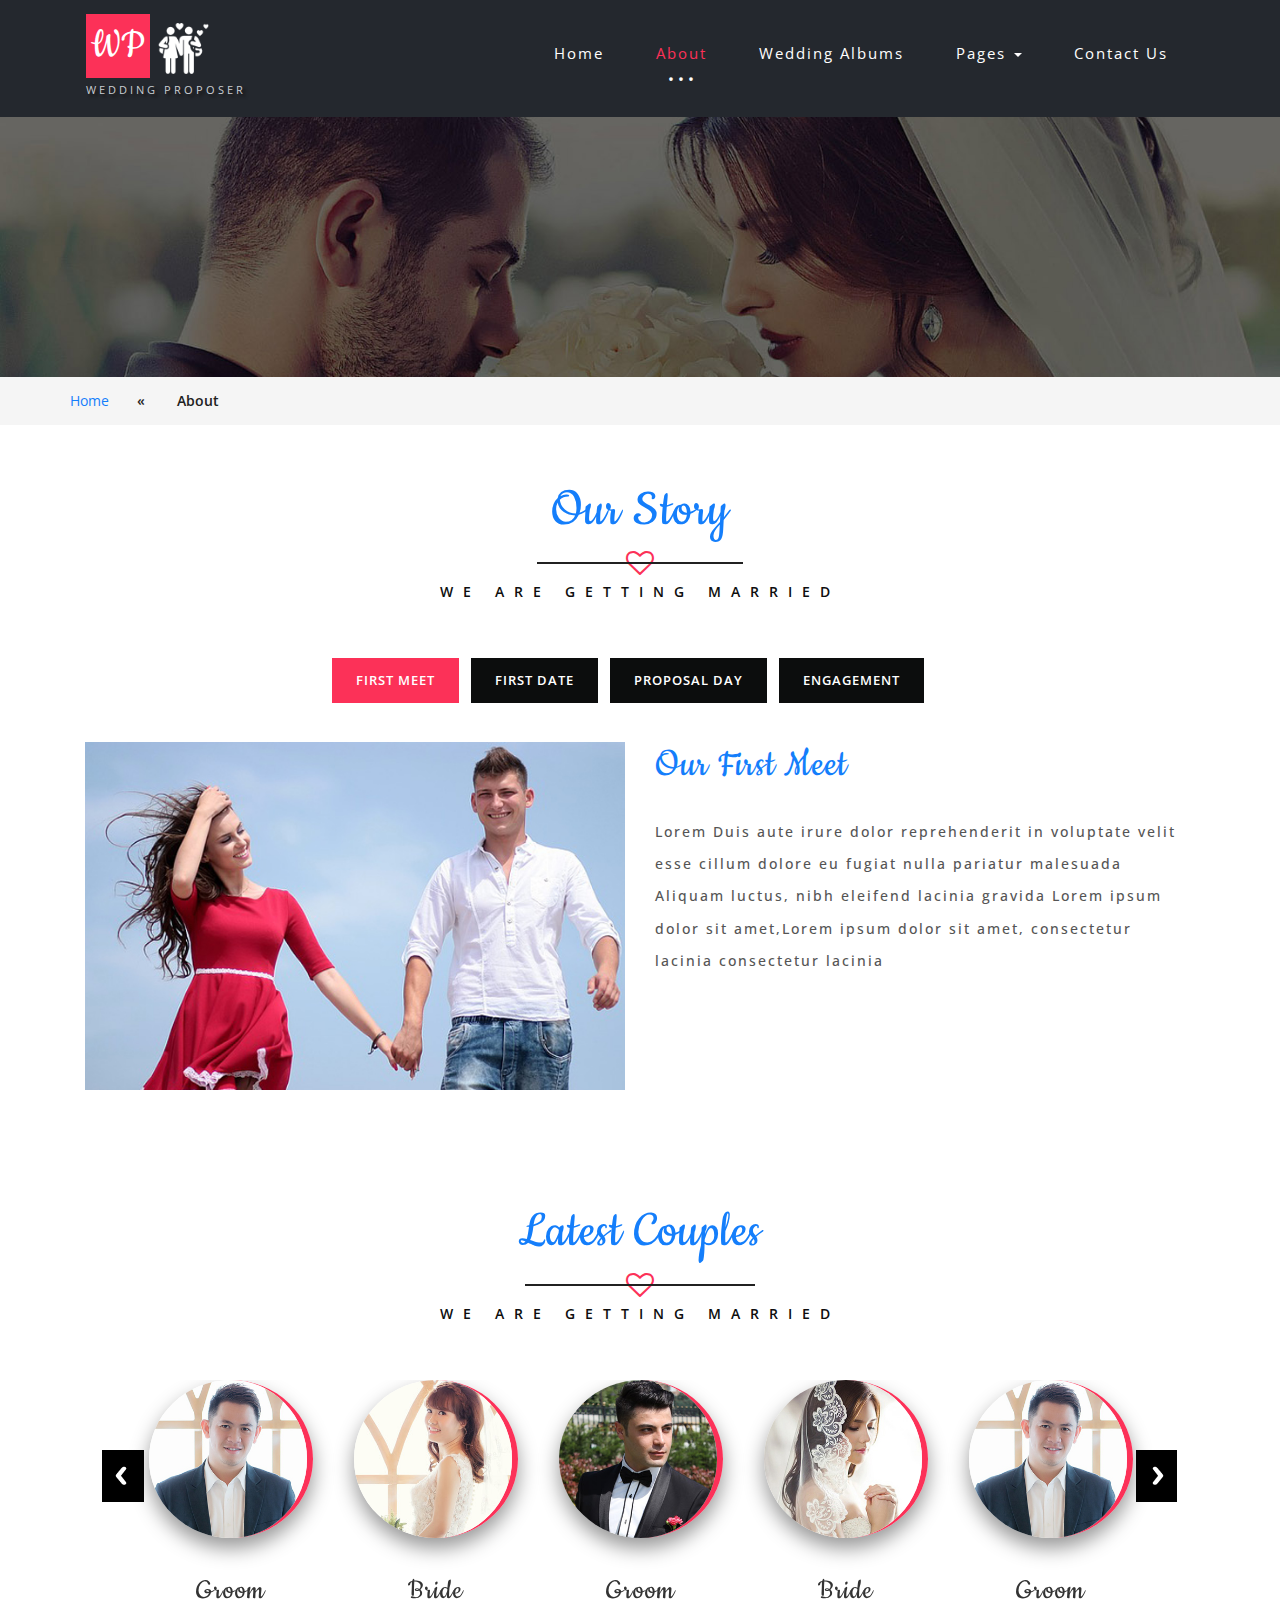
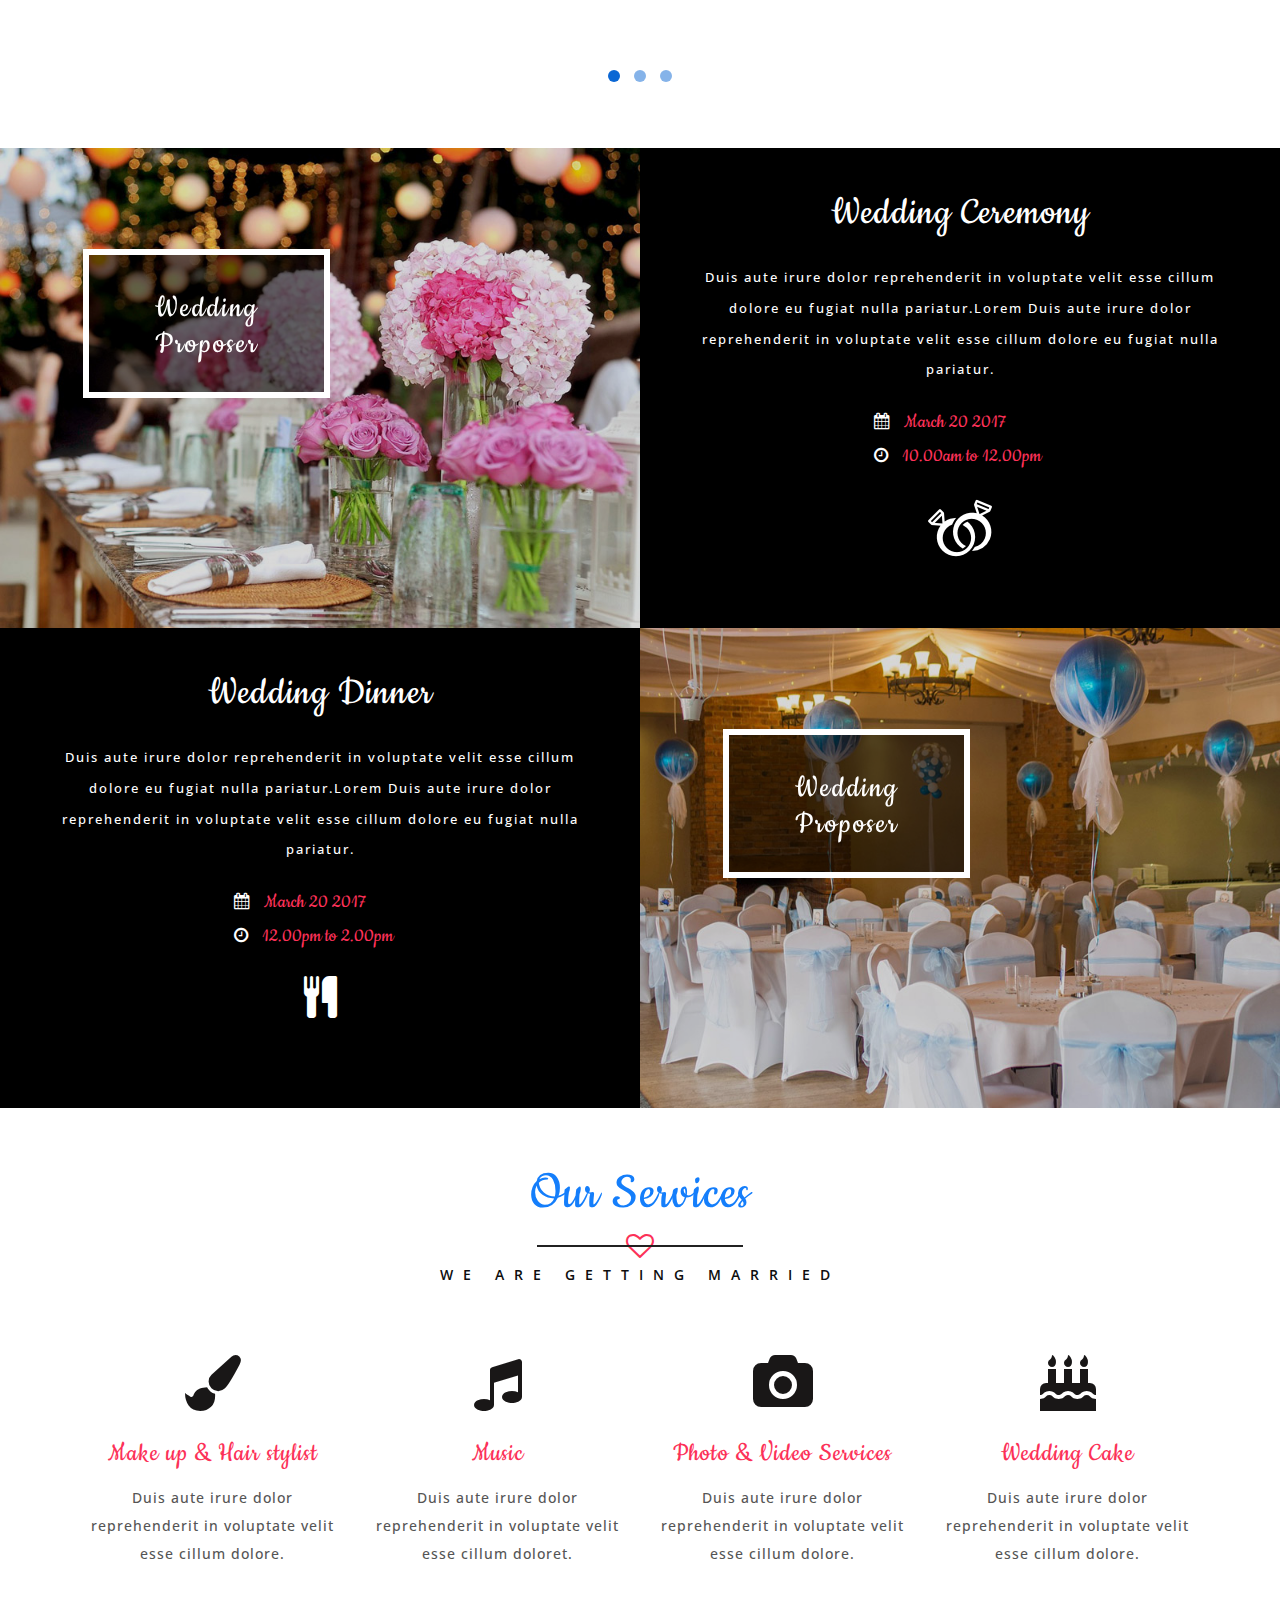
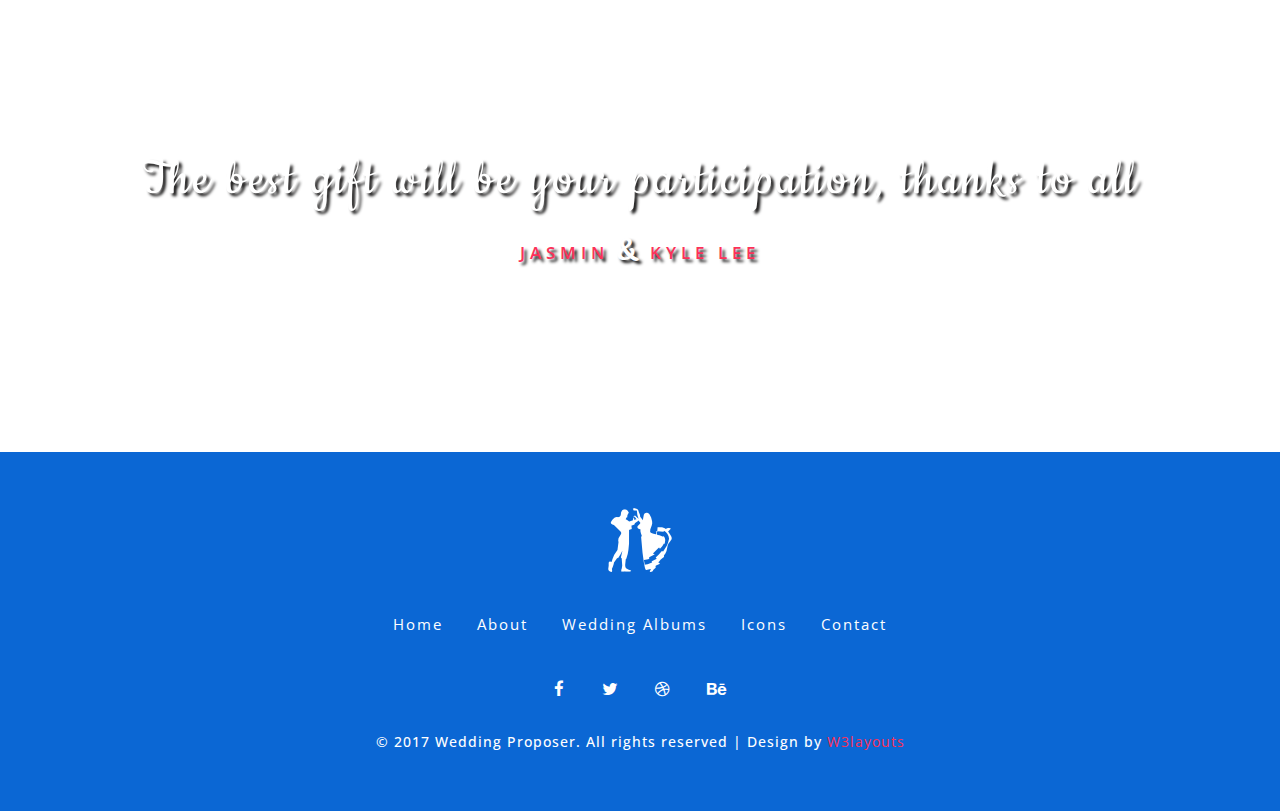
<file: about.html>
<!--
Author: W3layouts
Author URL: http://w3layouts.com
License: Creative Commons Attribution 3.0 Unported
License URL: http://creativecommons.org/licenses/by/3.0/
-->
<!DOCTYPE html>
<html lang="zxx">
<head>
<title>Wedding Proposer  a Wedding Category Bootstrap Responsive Website Template | About :: w3layouts</title>    
<link href="css/font-awesome.css" rel="stylesheet" type="text/css" media="all" /><!-- fontawesome css -->     
<link href="css/bootstrap.css" rel="stylesheet" type="text/css" media="all" /><!-- Bootstrap stylesheet -->
<link href="css/snow.css" rel="stylesheet" type="text/css" media="all" /><!-- stylesheet -->
<link href="css/easy-responsive-tabs.css" rel='stylesheet' type='text/css'/>
<link href="css/style.css" rel="stylesheet" type="text/css" media="all" /><!-- stylesheet -->
<!-- meta tags -->
<meta name="viewport" content="width=device-width, initial-scale=1">
<meta http-equiv="Content-Type" content="text/html; charset=utf-8" />
<meta name="keywords" content="Wedding Proposer Responsive web template, Bootstrap Web Templates, Flat Web Templates, Android Compatible web template, 
Smartphone Compatible web template, free webdesigns for Nokia, Samsung, LG, Sony Ericsson, Motorola web design" />
<script type="application/x-javascript"> addEventListener("load", function() { setTimeout(hideURLbar, 0); }, false); function hideURLbar(){ window.scrollTo(0,1); } </script>
<!-- //meta tags -->
<!--fonts-->
<link href="//fonts.googleapis.com/css?family=Cookie" rel="stylesheet">
<link href="//fonts.googleapis.com/css?family=Open+Sans:300,300i,400,400i,600,600i,700" rel="stylesheet">
<!--//fonts-->
</head>
<body>
<!-- header -->
	<header>
		<div class="container">
			<!-- nav -->
			<nav class="navbar navbar-inverse">
			  <div class="container-fluid">
				<!-- Brand and toggle get grouped for better mobile display -->
				<div class="navbar-header">
				  <button type="button" class="navbar-toggle" data-toggle="collapse" data-target="#bs-example-navbar-collapse-1">
					<span class="sr-only">Toggle navigation</span>
					<span class="icon-bar"></span>
					<span class="icon-bar"></span>
					<span class="icon-bar"></span>
				  </button>
				<div class="logo">
					<h1><a href="index.html"><span>WP</span> <div class="logo-img"><img src="images/in-love.png" alt="img09"/></div><p class="sub_title">Wedding Proposer</p> </a></h1>
				</div>	
				</div>

				<!-- Collect the nav links, forms, and other content for toggling -->
				<div class="collapse navbar-collapse" id="bs-example-navbar-collapse-1">
				  <nav class="cl-effect-13" id="cl-effect-13">
						<ul class="nav navbar-nav">
							<li><a href="index.html">Home</a></li>
							<li class="active"><a href="about.html">About</a></li>
							<li><a href="gallery.html">Wedding Albums</a></li>
							<li class="dropdown">
								<a href="#" class="dropdown-toggle" data-toggle="dropdown">Pages <b class="caret"></b></a>
								<ul class="dropdown-menu agile_short_dropdown">
									<li><a href="icons.html">Icons</a></li>
									<li><a href="codes.html">Typography</a></li>
								</ul>
							</li>
							<li><a href="contact.html">Contact Us</a></li>
						</ul>
						
					</nav>

				</div>
				<!-- /.navbar-collapse -->
			  </div>
			  <!-- /.container-fluid -->
			</nav> 
			<!-- //nav -->
		</div>
	</header>
	<!-- //header -->
	<!-- banner-slider -->
	<div class="w3ls_banner_section second">
	  
     </div>
	<!-- banner-slider -->
	<!-- breadcrumbs -->
	<div class="w3l_agileits_breadcrumbs">
		<div class="container">
			<ul>
				<li><a href="index.html">Home</a><span>«</span></li>
				<li>About</li>
			</ul>
		</div>
	</div>
<!-- //breadcrumbs -->

			<!--/story-->
				<div class="w3l_inner_section">
					<div class="container">
						   <div class="wthree_title_agile">
						        <h2>Our <span>Story</span></h2>
								<p><i class="fa fa-heart-o" aria-hidden="true"></i></p>
								
							</div>
						 <p class="sub_para">WE ARE GETTING MARRIED</p>
						 <div class="inner_w3l_agile_grids">
                                 <div id="horizontalTab">
									<ul class="resp-tabs-list">
										<li>First Meet</li>
										<li>First Date</li>
										<li>Proposal Day</li>
										<li>Engagement</li>
									</ul>
						<div class="resp-tabs-container">
							<div class="tab1">
									<div class="wthree_agile_tabs">
								<div class="col-md-6">
									<div class="tab_info_img_agile_w3l">
										 <img src="images/tab1.jpg" class="img-responsive" alt=""/>
									</div>
								</div>
								<div class="col-md-6">
									<div class="tab-info_text_agile_w3l">
										<h3>Our First Meet </h3>
										
										<p>Lorem Duis aute irure dolor reprehenderit in voluptate velit esse cillum dolore eu fugiat nulla pariatur malesuada Aliquam luctus, nibh eleifend lacinia gravida Lorem ipsum dolor sit amet,Lorem ipsum dolor sit amet, consectetur lacinia consectetur lacinia</p>
									</div>
								</div>
								<div class="clearfix"></div>	
							</div>
							</div>
							
							
							<div class="tab2">
								<div class="wthree_agile_tabs">
								<div class="col-md-6">
									<div class="tab-info_text_agile_w3l two">
										<h3>Our First Date </h3>
										
										<p>Lorem Duis aute irure dolor reprehenderit in voluptate velit esse cillum dolore eu fugiat nulla pariatur malesuada Aliquam luctus, nibh eleifend lacinia gravida Lorem ipsum dolor sit amet,Lorem ipsum dolor sit amet, consectetur lacinia consectetur lacinia</p>
									</div>
								</div>
								<div class="col-md-6">
									<div class="tab_info_img_agile_w3l two">
										 <img src="images/tab2.jpg" class="img-responsive" alt=""/>
									</div>
								</div>
								<div class="clearfix"></div>	
							</div>
							</div>
							
							
							<div class="tab3">
							<div class="wthree_agile_tabs">
								<div class="col-md-6">
									<div class="tab_info_img_agile_w3l">
										 <img src="images/g3.jpg" class="img-responsive" alt=""/>
									</div>
								</div>
								<div class="col-md-6">
									<div class="tab-info_text_agile_w3l">
										<h3>Proposal Day </h3>
										
										<p>Lorem Duis aute irure dolor reprehenderit in voluptate velit esse cillum dolore eu fugiat nulla pariatur malesuada Aliquam luctus, nibh eleifend lacinia gravida Lorem ipsum dolor sit amet,Lorem ipsum dolor sit amet, consectetur lacinia consectetur lacinia</p>
									</div>
								</div>
								<div class="clearfix"></div>	
							</div>
						</div>
							
							<div class="tab4">
							<div class="wthree_agile_tabs">
								<div class="col-md-6">
									<div class="tab-info_text_agile_w3l two">
										<h3>Engagement</h3>
										
										<p>Lorem Duis aute irure dolor reprehenderit in voluptate velit esse cillum dolore eu fugiat nulla pariatur malesuada Aliquam luctus, nibh eleifend lacinia gravida Lorem ipsum dolor sit amet,Lorem ipsum dolor sit amet, consectetur lacinia consectetur lacinia</p>
									</div>
								</div>
								<div class="col-md-6">
									<div class="tab_info_img_agile_w3l two">
										 <img src="images/g8.jpg" class="img-responsive" alt=""/>
									</div>
								</div>
								<div class="clearfix"></div>	
							</div>
						  </div>
  
						</div>
					</div>
				</div>
			</div>
		</div>
<!--//story-->
<!--//counter-->
	<div class="banner-bottom">
				<!--//screen-gallery-->
				 <div class="wthree_title_agile">
						        <h3>Latest <span>Couples</span></h3>
								<p><i class="fa fa-heart-o" aria-hidden="true"></i></p>
								
							</div>
						 <p class="sub_para">WE ARE GETTING MARRIED</p>
						  <div class="inner_w3l_agile_grids">
						<div class="sreen-gallery-cursual">
							
						       <div id="owl-demo" class="owl-carousel">
							      <div class="item-owl">
					                		<div class="test-review">
						                	  <img src="images/s1.jpg" class="img-responsive" alt=""/>
											  <h5>Groom</h5>
					                	    </div>
					                </div>
					                 <div class="item-owl">
					                	<div class="test-review">
						                	  <img src="images/s2.jpg" class="img-responsive" alt=""/>
											  <h5>Bride</h5>
					                	    </div>
					                </div>
					                 <div class="item-owl">
					                	    <div class="test-review">
						                	  <img src="images/s3.jpg" class="img-responsive" alt=""/>
											  <h5>Groom</h5>
					                	    </div>
					                </div>
									 <div class="item-owl">
					                	    <div class="test-review">
						                	  <img src="images/s4.jpg" class="img-responsive" alt=""/>
											  <h5>Bride</h5>
					                	    </div>
					                </div>
									<div class="item-owl">
					                	    <div class="test-review">
						                	  <img src="images/s1.jpg" class="img-responsive" alt=""/>
											 <h5>Groom</h5>
					                	    </div>
					                </div>
					                 <div class="item-owl">
					                		<div class="test-review">
						                	  <img src="images/s5.jpg" class="img-responsive" alt=""/>
											   <h5>Bride</h5>
					                	    </div>
					                </div>
									 <div class="item-owl">
					                		<div class="test-review">
						                	  <img src="images/s3.jpg" class="img-responsive" alt=""/>
											  <h5>Groom</h5>
					                	    </div>
					                </div>
					                 <div class="item-owl">
					                	<div class="test-review">
						                	  <img src="images/s4.jpg" class="img-responsive" alt=""/>
											  <h5>Bride</h5>
					                	    </div>
					                </div>
					                 <div class="item-owl">
					                	    <div class="test-review">
						                	  <img src="images/s1.jpg" class="img-responsive" alt=""/>
											 <h5>Groom</h5>
					                	    </div>
					                </div>
									 <div class="item-owl">
					                	    <div class="test-review">
						                	  <img src="images/s2.jpg" class="img-responsive" alt=""/>
											  <h5>Bride</h5>
					                	    </div>
					                </div>
									 <div class="item-owl">
					                	    <div class="test-review">
						                	  <img src="images/s3.jpg" class="img-responsive" alt=""/>
											  <h5>Groom</h5>
					                	    </div>
					                </div>
									 <div class="item-owl">
					                	    <div class="test-review">
						                	  <img src="images/s5.jpg" class="img-responsive" alt=""/>
											 <h5>Bride</h5>
					                	    </div>
					                </div>
				              </div>
						<!--//screen-gallery-->
				</div>
		  </div>
 </div>
<!-- /property-grids -->
<div class="property-grids">
     <div class="agile-homes-w3l  grid">
                <div class="col-md-6 home-agile-left">
				   <figure class="effect-moses">
							<img src="images/p1.jpg" alt="" />
							<figcaption>
								<h4>Wedding Proposer</h4>
								<p>We Make Your Dream True</p>
							</figcaption>			
				</figure>

				</div>
				<div class="col-md-6 home-agile-text">
				   <h4>Wedding Ceremony</h4>
				   <p>Duis aute irure dolor reprehenderit in voluptate velit esse cillum dolore eu fugiat nulla pariatur.Lorem Duis aute irure dolor reprehenderit in voluptate velit esse cillum dolore eu fugiat nulla pariatur.</p>
				    <div class="date">
					   <h5><i class="fa fa-calendar" aria-hidden="true"></i> March 20 2017</h5>
					   <h5><i class="fa fa-clock-o" aria-hidden="true"></i> 10.00am to 12.00pm</h5>
				   </div>
						<div class="icon_wthree"><img src="images/ring.png" alt="" /></div>
				</div>
				<div class="clearfix"></div>	
				 
				<div class="col-md-6 home-agile-text">
				   <h4>Wedding Dinner</h4>
				   <p>Duis aute irure dolor reprehenderit in voluptate velit esse cillum dolore eu fugiat nulla pariatur.Lorem Duis aute irure dolor reprehenderit in voluptate velit esse cillum dolore eu fugiat nulla pariatur.</p>
				   <div class="date">
					   <h5><i class="fa fa-calendar" aria-hidden="true"></i> March 20 2017</h5>
					   <h5><i class="fa fa-clock-o" aria-hidden="true"></i> 12.00pm to 2.00pm</h5>
				   </div>
				   <div class="icon_wthree"><i class="fa fa-cutlery" aria-hidden="true"></i></div>

				</div>
				<div class="col-md-6 home-agile-left">
						 <figure class="effect-moses">
							<img src="images/p2.jpg" alt="" />
							<figcaption>
								<h4>Wedding Proposer</h4>
								<p>We Make Your Dream True</p>
							</figcaption>			
				</figure>
				</div>
				<div class="clearfix"></div>	
     </div>
</div>
<!-- //property-grids -->

      <!-- /Events-->
			<div class="wthree-news text-center">
				<div class="container">
					<div class="wthree_title_agile">
						        <h3>Our <span>Services</span></h3>
								<p><i class="fa fa-heart-o" aria-hidden="true"></i></p>
								
							</div>
						 <p class="sub_para">WE ARE GETTING MARRIED</p>
						 <div class="inner_w3l_agile_grids spa-agile">

							<div class="col-md-3 spa-grid">
								
									<i class="fa fa-paint-brush" aria-hidden="true"></i>
								
									<h4>Make up & Hair stylist </h4>
									<p>Duis aute irure dolor reprehenderit in voluptate velit esse cillum dolore.</p>
								
							</div>
							<div class="col-md-3 spa-grid">
								
								<i class="fa fa-music" aria-hidden="true"></i>
								
								
									<h4>Music</h4>
									<p>Duis aute irure dolor reprehenderit in voluptate velit esse cillum doloret.</p>
							
							</div>
							<div class="col-md-3 spa-grid lost">
								
									<i class="fa fa-camera" aria-hidden="true"></i>
								
									<h4>Photo & Video Services</h4>
									<p>Duis aute irure dolor reprehenderit in voluptate velit esse cillum dolore.</p>
								
							</div>
							<div class="col-md-3 spa-grid lost">
								
								<i class="fa fa-birthday-cake" aria-hidden="true"></i>
								
								
									<h4>Wedding Cake</h4>
									<p>Duis aute irure dolor reprehenderit in voluptate velit esse cillum dolore.</p>
							 
							</div>
							<div class="clearfix"> </div>
				         </div>
					</div>
		    </div>
	   <!-- //Events-->
<!--/bottom-->
<div class="agileinfo_bottom_section">

<div class="snow-container two">
			  <div class="snow foreground"></div>
			  <div class="snow foreground layered"></div>
			  <div class="snow middleground"></div>
			  <div class="snow middleground layered"></div>
			  <div class="snow background"></div>
			  <div class="snow background layered"></div>
			</div>
  <div class="agile-w3l-sec">
              <h3>The best gift will be your participation, thanks to all</h3>
			  <p>Jasmin <span>&</span> Kyle Lee</p>
			  <div class="banner-mid-wthree"> <a href="index.html" class="hvr-buzz"> <i class="fa fa-heart-o" aria-hidden="true"></i></a> </div>
  	</div>

</div>
 
<!--//bottom-->
	<!-- footer -->
<div class="agile-footer">
		<div class="container">
			<div class="aglie-info-logo">
			
				<div class="banner-mid-wthree"> <a href="index.html" class="hvr-buzz"> <img src="images/couple.png" alt="wp"/></a> </div>
			</div>
			<ul class="aglieits-nav">
				<li><a href="index.html">Home</a></li>
				<li><a href="about.html">About</a></li>
				<li><a href="gallery.html">Wedding Albums</a></li>
				<li><a href="icons.html">Icons</a></li>
				<li><a href="contact.html">Contact</a></li>
			</ul>
<div class="w3_agileits_social_media">
					<ul>
						
						<li><a href="#" class="wthree_facebook"><i class="fa fa-facebook" aria-hidden="true"></i></a></li>
						<li><a href="#" class="wthree_twitter"><i class="fa fa-twitter" aria-hidden="true"></i></a></li>
						<li><a href="#" class="wthree_dribbble"><i class="fa fa-dribbble" aria-hidden="true"></i></a></li>
						<li><a href="#" class="wthree_behance"><i class="fa fa-behance" aria-hidden="true"></i></a></li>
					</ul>
				</div>

			<div class="copy-right">
				<p>© 2017 Wedding Proposer. All rights reserved | Design by <a href="http://w3layouts.com">W3layouts</a></p>
			</div>
		</div>
	</div>
	<!-- //footer -->

	<script type="text/javascript" src="js/jquery-2.1.4.min.js"></script><!-- Required-js -->
	<script src="js/bootstrap.min.js"></script><!-- jQuery (necessary for Bootstrap's JavaScript plugins) -->
	<script src="js/responsiveslides.min.js"></script>
							<script>
								// You can also use "$(window).load(function() {"
								$(function () {
								  // Slideshow 4
								  $("#slider3").responsiveSlides({
									auto: true,
									pager:true,
									nav:false,
									speed: 500,
									namespace: "callbacks",
									before: function () {
									  $('.events').append("<li>before event fired.</li>");
									},
									after: function () {
									  $('.events').append("<li>after event fired.</li>");
									}
								  });
							
								});
							 </script>
							 <!-- js -->

	<!-- //main slider-banner --> 	
	<!-- Countdown-Timer-JavaScript -->
			<script src="js/simplyCountdown.js"></script>
			<script>
				var d = new Date(new Date().getTime() + 948 * 120 * 120 * 2000);

				// default example
				simplyCountdown('.simply-countdown-one', {
					year: d.getFullYear(),
					month: d.getMonth() + 1,
					day: d.getDate()
				});

				// inline example
				simplyCountdown('.simply-countdown-inline', {
					year: d.getFullYear(),
					month: d.getMonth() + 1,
					day: d.getDate(),
					inline: true
				});

				//jQuery example
				$('#simply-countdown-losange').simplyCountdown({
					year: d.getFullYear(),
					month: d.getMonth() + 1,
					day: d.getDate(),
					enableUtc: false
				});
			</script>
		<!-- //Countdown-Timer-JavaScript -->
<!-- required-js-files-->
							<link href="css/owl.carousel.css" rel="stylesheet">
							    <script src="js/owl.carousel.js"></script>
							        <script>
							    $(document).ready(function() {
							      $("#owl-demo").owlCarousel({
							        items :5,
									itemsDesktop : [768,4],
									itemsDesktopSmall : [414,3],
							        lazyLoad : true,
							        autoPlay : true,
							        navigation :true,
									
							        navigationText :  false,
							        pagination : true,
									
							      });
								  
							    });
							    </script>
								 <!--//required-js-files-->

<!--tabs-->
<script src="js/easy-responsive-tabs.js"></script>
<script>
$(document).ready(function () {
$('#horizontalTab').easyResponsiveTabs({
type: 'default', //Types: default, vertical, accordion           
width: 'auto', //auto or any width like 600px
fit: true,   // 100% fit in a container
closed: 'accordion', // Start closed if in accordion view
activate: function(event) { // Callback function if tab is switched
var $tab = $(this);
var $info = $('#tabInfo');
var $name = $('span', $info);
$name.text($tab.text());
$info.show();
}
});
$('#verticalTab').easyResponsiveTabs({
type: 'vertical',
width: 'auto',
fit: true
});
});
</script>
<!--//tabs-->

	<!-- here stars scrolling icon -->
			<script type="text/javascript">
				$(document).ready(function() {
					/*
						var defaults = {
						containerID: 'toTop', // fading element id
						containerHoverID: 'toTopHover', // fading element hover id
						scrollSpeed: 1200,
						easingType: 'linear' 
						};
					*/
										
					$().UItoTop({ easingType: 'easeOutQuart' });
										
					});
			</script>
			<!-- start-smoth-scrolling -->
			<script type="text/javascript" src="js/move-top.js"></script>
			<script type="text/javascript" src="js/easing.js"></script>
			<script type="text/javascript">
				jQuery(document).ready(function($) {
					$(".scroll").click(function(event){		
						event.preventDefault();
						$('html,body').animate({scrollTop:$(this.hash).offset().top},1000);
					});
				});
			</script>
			<!-- start-smoth-scrolling -->
	<!-- //here ends scrolling icon -->	
</body>
</html>
</file>
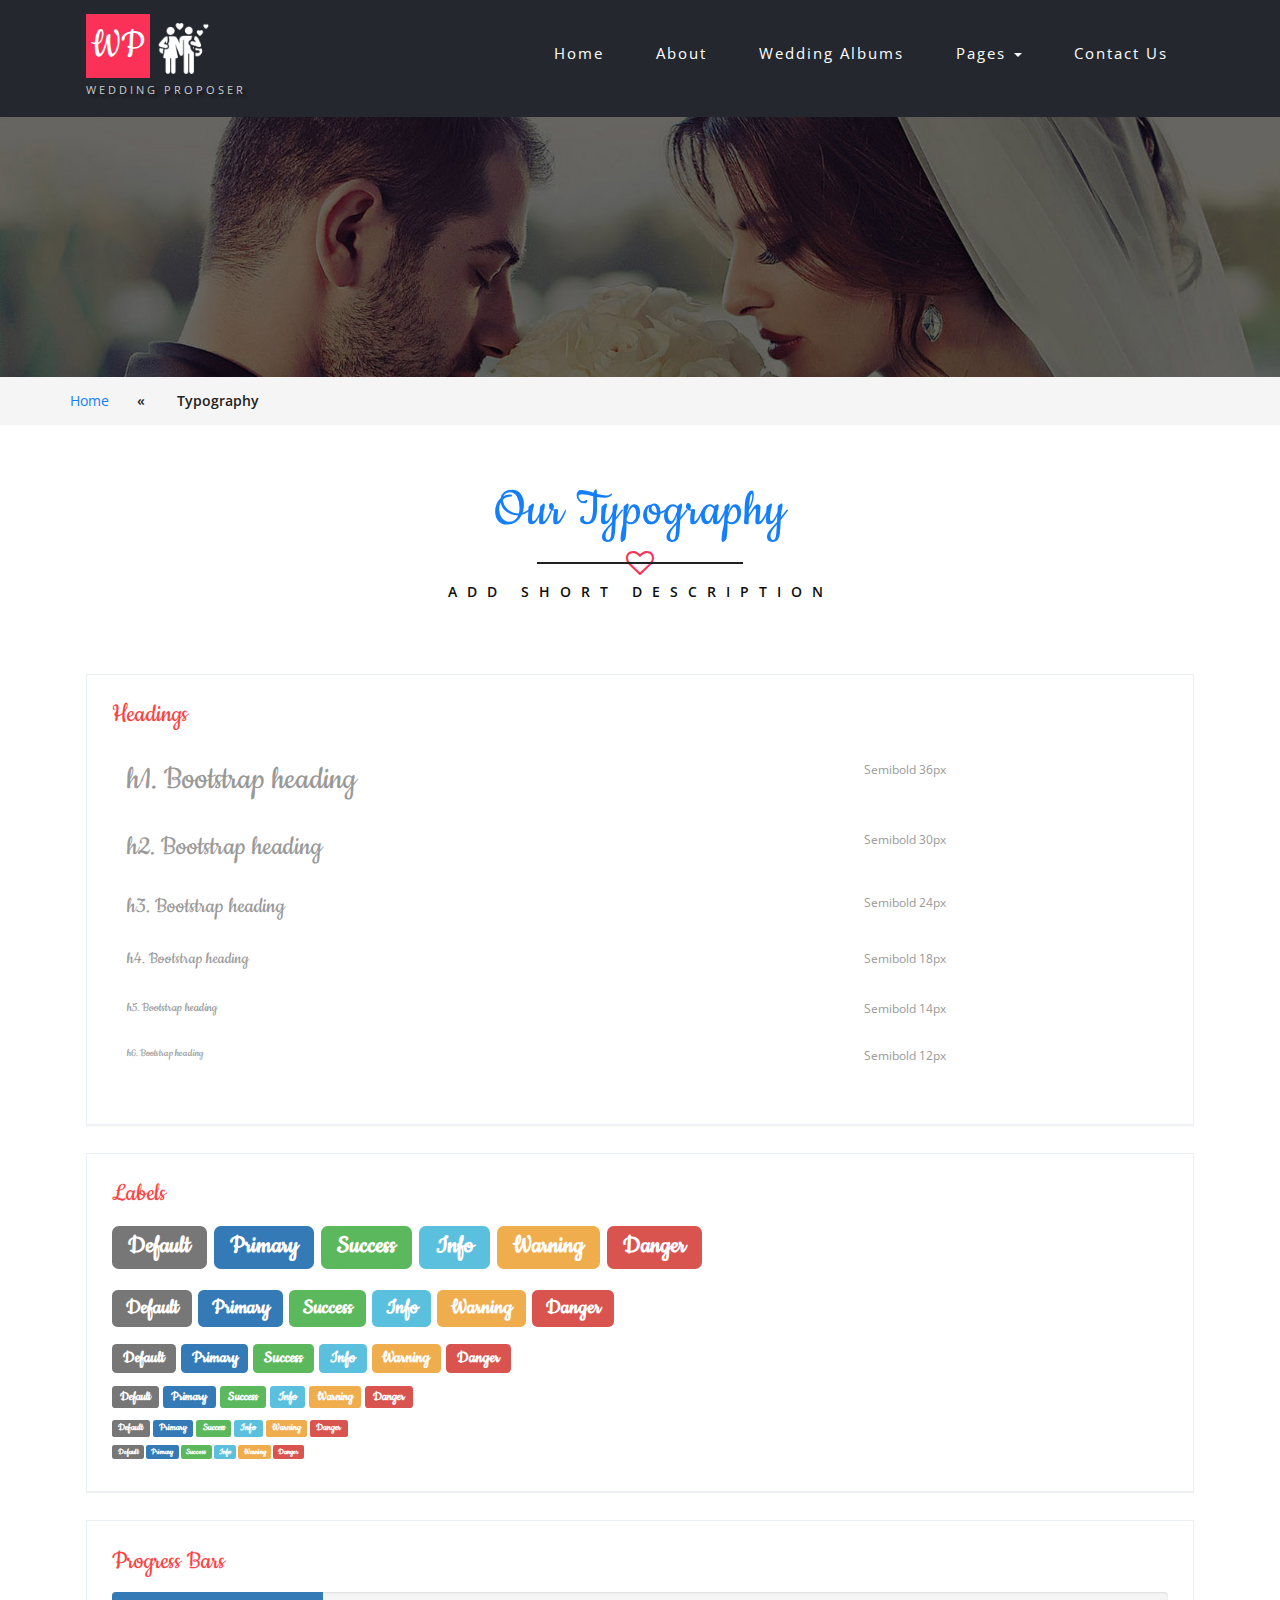
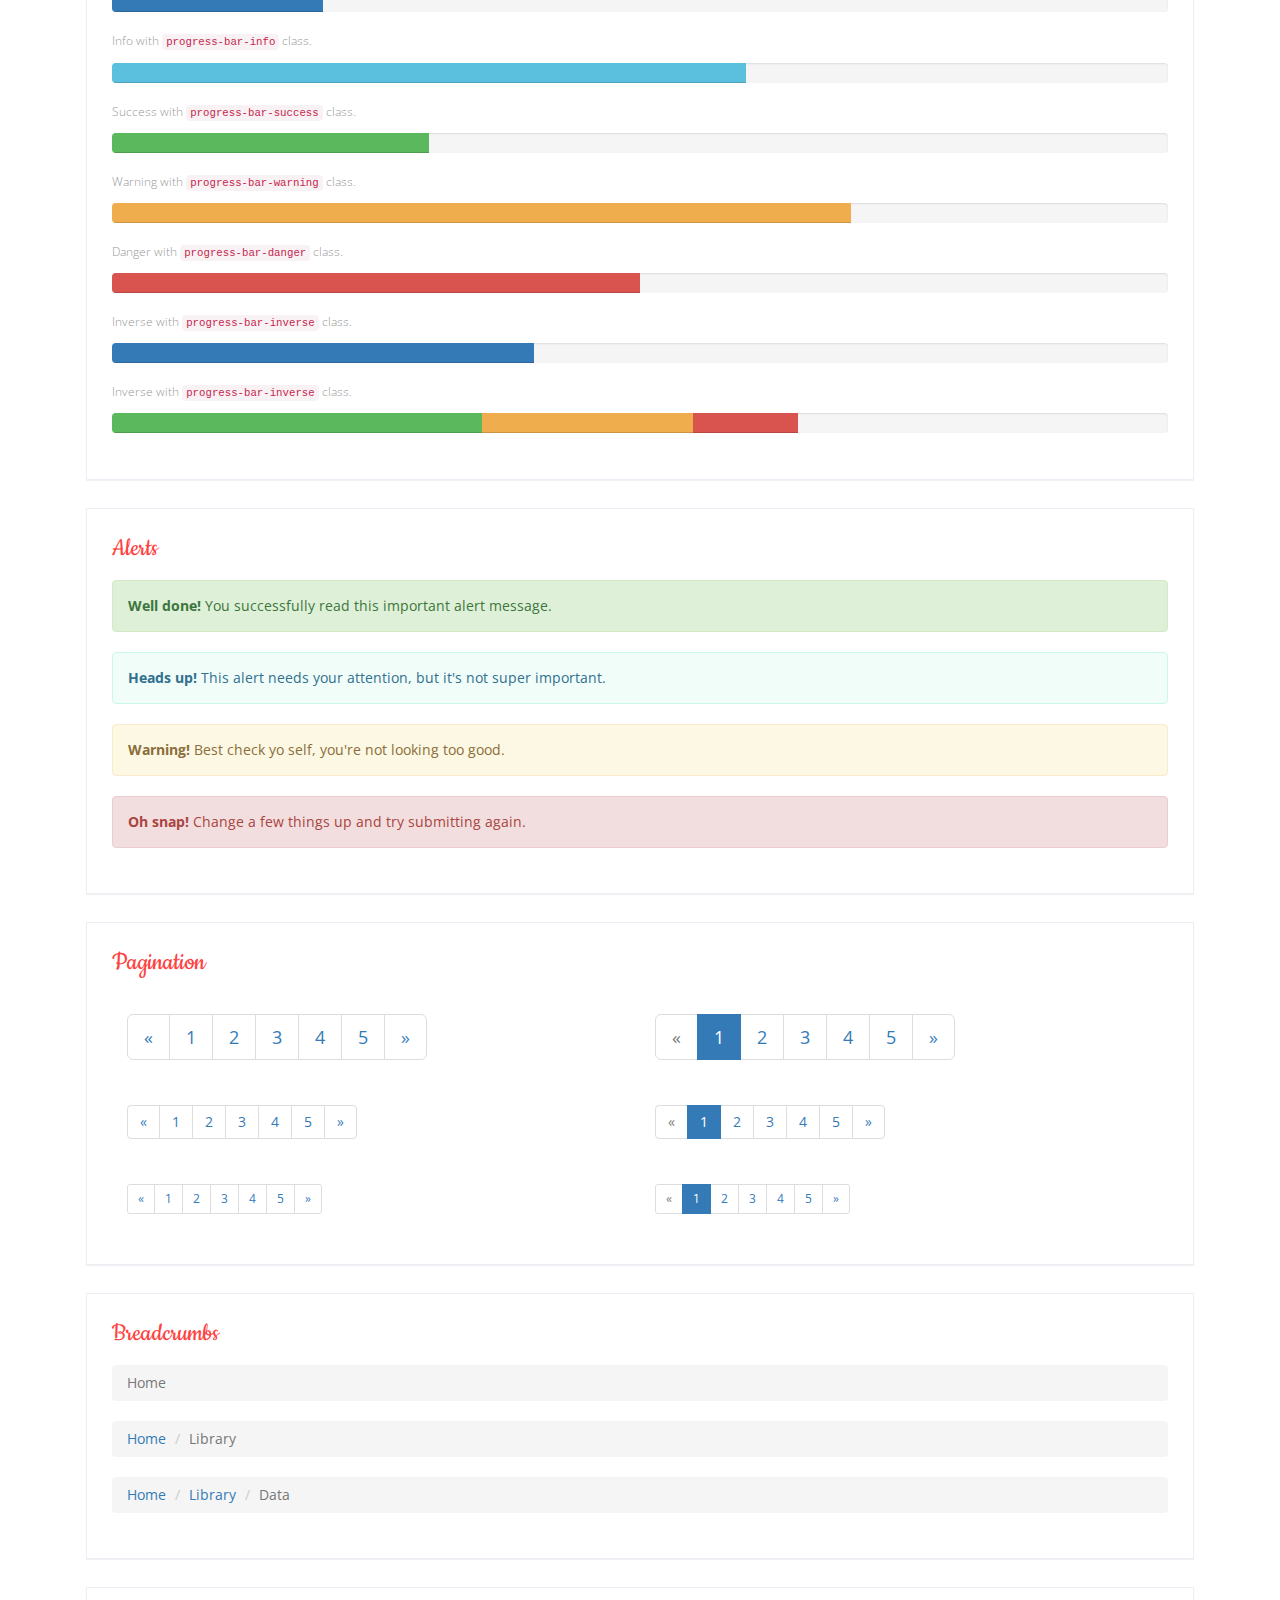
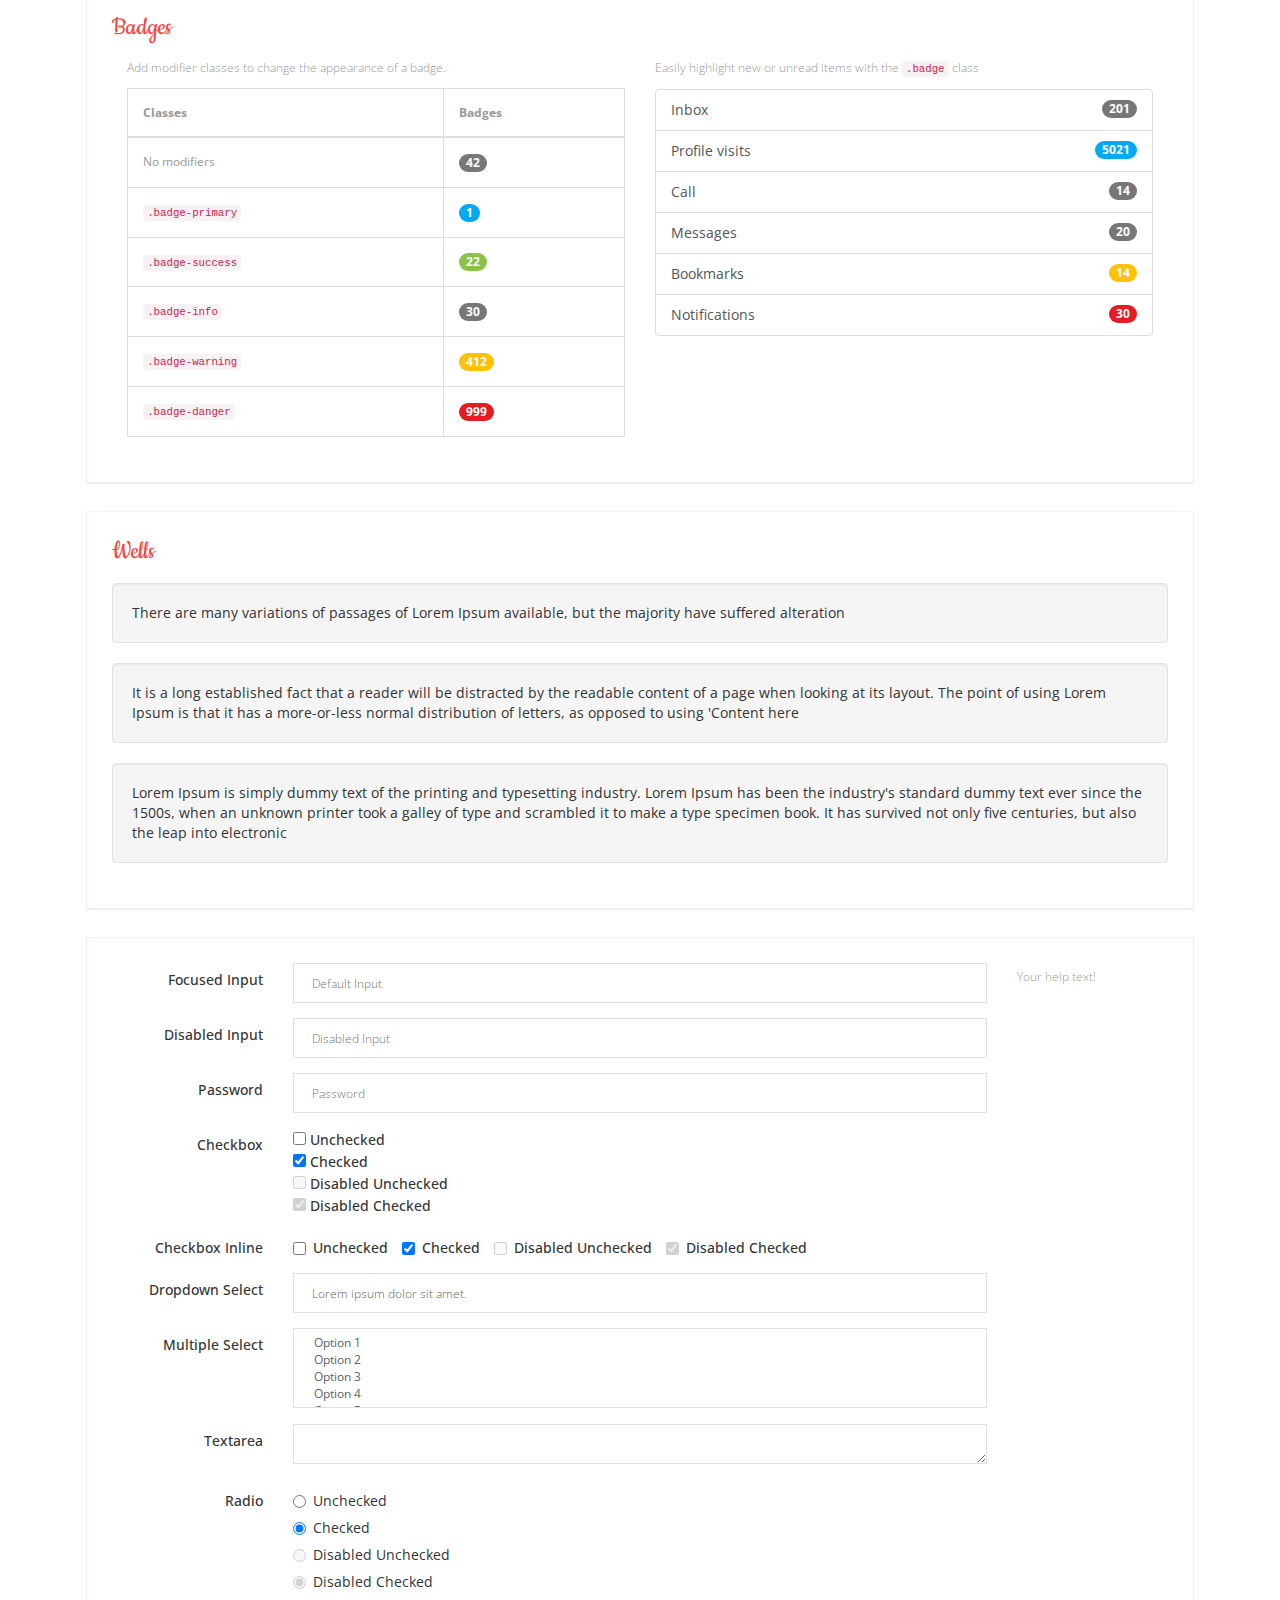
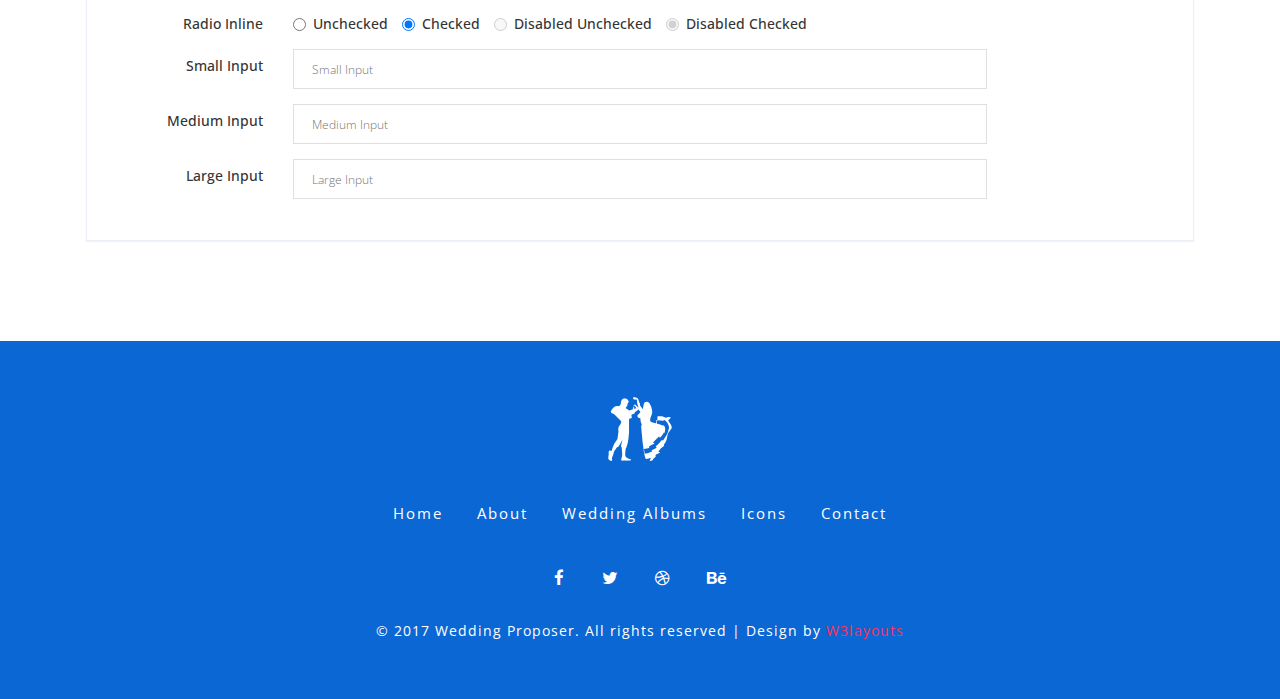
<file: codes.html>
<!--
Author: W3layouts
Author URL: http://w3layouts.com
License: Creative Commons Attribution 3.0 Unported
License URL: http://creativecommons.org/licenses/by/3.0/
-->
<!DOCTYPE html>
<html lang="zxx">
<head>
<title>Wedding Proposer  a Wedding Category Bootstrap Responsive Website Template | Codes :: w3layouts</title>    
<link href="css/font-awesome.css" rel="stylesheet" type="text/css" media="all" /><!-- fontawesome css -->     
<link href="css/bootstrap.css" rel="stylesheet" type="text/css" media="all" /><!-- Bootstrap stylesheet -->
<link href="css/snow.css" rel="stylesheet" type="text/css" media="all" /><!-- stylesheet -->
<link href="css/style.css" rel="stylesheet" type="text/css" media="all" /><!-- stylesheet -->
<!-- meta tags -->
<meta name="viewport" content="width=device-width, initial-scale=1">
<meta http-equiv="Content-Type" content="text/html; charset=utf-8" />
<meta name="keywords" content="Wedding Proposer Responsive web template, Bootstrap Web Templates, Flat Web Templates, Android Compatible web template, 
Smartphone Compatible web template, free webdesigns for Nokia, Samsung, LG, Sony Ericsson, Motorola web design" />
<script type="application/x-javascript"> addEventListener("load", function() { setTimeout(hideURLbar, 0); }, false); function hideURLbar(){ window.scrollTo(0,1); } </script>
<!-- //meta tags -->
<!--fonts-->
<link href="//fonts.googleapis.com/css?family=Cookie" rel="stylesheet">
<link href="//fonts.googleapis.com/css?family=Open+Sans:300,300i,400,400i,600,600i,700" rel="stylesheet">
<!--//fonts-->
</head>
<body>
<!-- header -->
	<header>
		<div class="container">
			<!-- nav -->
			<nav class="navbar navbar-inverse">
			  <div class="container-fluid">
				<!-- Brand and toggle get grouped for better mobile display -->
				<div class="navbar-header">
				  <button type="button" class="navbar-toggle" data-toggle="collapse" data-target="#bs-example-navbar-collapse-1">
					<span class="sr-only">Toggle navigation</span>
					<span class="icon-bar"></span>
					<span class="icon-bar"></span>
					<span class="icon-bar"></span>
				  </button>
				<div class="logo">
					<h1><a href="index.html"><span>WP</span> <div class="logo-img"><img src="images/in-love.png" alt="img09"/></div><p class="sub_title">Wedding Proposer</p> </a></h1>
				</div>	
				</div>

				<!-- Collect the nav links, forms, and other content for toggling -->
				<div class="collapse navbar-collapse" id="bs-example-navbar-collapse-1">
				  <nav class="cl-effect-13" id="cl-effect-13">
						<ul class="nav navbar-nav">
							<li><a href="index.html">Home</a></li>
							<li><a href="about.html">About</a></li>
							<li><a href="gallery.html">Wedding Albums</a></li>
							<li class="dropdown">
								<a href="#" class="dropdown-toggle active" data-toggle="dropdown">Pages <b class="caret"></b></a>
								<ul class="dropdown-menu agile_short_dropdown">
									<li><a href="icons.html">Icons</a></li>
									<li><a href="codes.html">Typography</a></li>
								</ul>
							</li>
							<li><a href="contact.html">Contact Us</a></li>
						</ul>
						
					</nav>

				</div>
				<!-- /.navbar-collapse -->
			  </div>
			  <!-- /.container-fluid -->
			</nav> 
			<!-- //nav -->
		</div>
	</header>
	<!-- //header -->
	<!-- banner-slider -->
	<div class="w3ls_banner_section second">
	  
     </div>
	<!-- banner-slider -->
	<!-- breadcrumbs -->
	<div class="w3l_agileits_breadcrumbs">
		<div class="container">
			<ul>
				<li><a href="index.html">Home</a><span>«</span></li>
				<li>Typography</li>
			</ul>
		</div>
	</div>
<!-- //breadcrumbs -->

			<!--/story-->
		<div class="w3l_inner_section">
					<div class="container">
						   <div class="wthree_title_agile">
						        <h2> Our <span>Typography</span></h2>
								<p><i class="fa fa-heart-o" aria-hidden="true"></i></p>
								
							</div>
						 <p class="sub_para">ADD SHORT DESCRIPTION </p>
						  <div class="inner_w3l_agile_grids">
						<div class="typo-grid">		  
			<div class="typo-1">
				  <div class="grid_3 grid_4">
				  <h3 class="head-top">Headings</h3>
				  <div class="bs-example">
					<table class="table">
					  <tbody>
						<tr>
						  <td><h1 id="h1.-bootstrap-heading">h1. Bootstrap heading<a class="anchorjs-link" href="#h1.-bootstrap-heading"><span class="anchorjs-icon"></span></a></h1></td>
						  <td class="type-info">Semibold 36px</td>
						</tr>
						<tr>
						  <td><h2 id="h2.-bootstrap-heading">h2. Bootstrap heading<a class="anchorjs-link" href="#h2.-bootstrap-heading"><span class="anchorjs-icon"></span></a></h2></td>
						  <td class="type-info">Semibold 30px</td>
						</tr>
						<tr>
						  <td><h3 id="h3.-bootstrap-heading">h3. Bootstrap heading<a class="anchorjs-link" href="#h3.-bootstrap-heading"><span class="anchorjs-icon"></span></a></h3></td>
						  <td class="type-info">Semibold 24px</td>
						</tr>
						<tr>
						  <td><h4 id="h4.-bootstrap-heading">h4. Bootstrap heading<a class="anchorjs-link" href="#h4.-bootstrap-heading"><span class="anchorjs-icon"></span></a></h4></td>
						  <td class="type-info">Semibold 18px</td>
						</tr>
						<tr>
						  <td><h5 id="h5.-bootstrap-heading">h5. Bootstrap heading<a class="anchorjs-link" href="#h5.-bootstrap-heading"><span class="anchorjs-icon"></span></a></h5></td>
						  <td class="type-info">Semibold 14px</td>
						</tr>
						<tr>
						  <td><h6>h6. Bootstrap heading</h6></td>
						  <td class="type-info">Semibold 12px</td>
						</tr>
					  </tbody>
					</table>
					</div>
				  </div>
				  <div class="grid_3 grid_5">
					<h3 class="head-top">Labels</h3>
					 <div class="but_list">
					  <h1>
						<span class="label label-default">Default</span>
						<span class="label label-primary">Primary</span>
						<span class="label label-success">Success</span>
						<span class="label label-info">Info</span>
						<span class="label label-warning">Warning</span>
						<span class="label label-danger">Danger</span>
					  </h1>
					  <h2>
						<span class="label label-default">Default</span>
						<span class="label label-primary">Primary</span>
						<span class="label label-success">Success</span>
						<span class="label label-info">Info</span>
						<span class="label label-warning">Warning</span>
						<span class="label label-danger">Danger</span>
					  </h2>
					  <h3>
						<span class="label label-default">Default</span>
						<span class="label label-primary">Primary</span>
						<span class="label label-success">Success</span>
						<span class="label label-info">Info</span>
						<span class="label label-warning">Warning</span>
						<span class="label label-danger">Danger</span>
					  </h3>
					  <h4>
						<span class="label label-default">Default</span>
						<span class="label label-primary">Primary</span>
						<span class="label label-success">Success</span>
						<span class="label label-info">Info</span>
						<span class="label label-warning">Warning</span>
						<span class="label label-danger">Danger</span>
					  </h4>
					  <h5>
						<span class="label label-default">Default</span>
						<span class="label label-primary">Primary</span>
						<span class="label label-success">Success</span>
						<span class="label label-info">Info</span>
						<span class="label label-warning">Warning</span>
						<span class="label label-danger">Danger</span>
					  </h5>
					  <h6>
						<span class="label label-default">Default</span>
						<span class="label label-primary">Primary</span>
						<span class="label label-success">Success</span>
						<span class="label label-info">Info</span>
						<span class="label label-warning">Warning</span>
						<span class="label label-danger">Danger</span>
					  </h6>
					 </div>
				   </div>
				   <div class="grid_3 grid_5">
					 <h3 class="head-top">Progress Bars</h3>
						 <div class="tab-content">
							  <div class="tab-pane active" id="domprogress">
								  <div class="progress">    
									<div class="progress-bar progress-bar-primary" style="width: 20%"></div>
								  </div>
								  <p>Info with <code>progress-bar-info</code> class.</p>
								  <div class="progress">    
									<div class="progress-bar progress-bar-info" style="width: 60%"></div>
								  </div>
								  <p>Success with <code>progress-bar-success</code> class.</p>
								  <div class="progress">
									<div class="progress-bar progress-bar-success" style="width: 30%"></div>
								  </div>
								  <p>Warning with <code>progress-bar-warning</code> class.</p>
								  <div class="progress">
									<div class="progress-bar progress-bar-warning" style="width: 70%"></div>
								  </div>
								  <p>Danger with <code>progress-bar-danger</code> class.</p>
								  <div class="progress">
									<div class="progress-bar progress-bar-danger" style="width: 50%"></div>
								  </div>
								  <p>Inverse with <code>progress-bar-inverse</code> class.</p>
								  <div class="progress">
									<div class="progress-bar progress-bar-inverse" style="width: 40%"></div>
								  </div>
								   <p>Inverse with <code>progress-bar-inverse</code> class.</p>
								  <div class="progress">
									<div class="progress-bar progress-bar-success" style="width: 35%"><span class="sr-only">35% Complete (success)</span></div>
									<div class="progress-bar progress-bar-warning" style="width: 20%"><span class="sr-only">20% Complete (warning)</span></div>
									<div class="progress-bar progress-bar-danger" style="width: 10%"><span class="sr-only">10% Complete (danger)</span></div>
								  </div>
							</div>
					   </div>
				   </div>
				   <div class="grid_3 grid_5">
					 <h3 class="head-top">Alerts</h3>
					 <div class="but_list">
					   <div class="alert alert-success" role="alert">
						<strong>Well done!</strong> You successfully read this important alert message.
					   </div>
					   <div class="alert alert-info" role="alert">
						<strong>Heads up!</strong> This alert needs your attention, but it's not super important.
					   </div>
					   <div class="alert alert-warning" role="alert">
						<strong>Warning!</strong> Best check yo self, you're not looking too good.
					   </div>
					   <div class="alert alert-danger" role="alert">
						<strong>Oh snap!</strong> Change a few things up and try submitting again.
					   </div>
					 </div>
				   </div>
				   <div class="grid_3 grid_5">
					 <h3 class="head-top">Pagination</h3>
					 <div class="col-md-6 page_1">
					  <nav>
					  <ul class="pagination pagination-lg">
						<li><a href="#" aria-label="Previous"><span aria-hidden="true">«</span></a></li>
						<li><a href="#">1</a></li>
						<li><a href="#">2</a></li>
						<li><a href="#">3</a></li>
						<li><a href="#">4</a></li>
						<li><a href="#">5</a></li>
						<li><a href="#" aria-label="Next"><span aria-hidden="true">»</span></a></li>
					  </ul>
					  </nav>
					  <nav>
					  <ul class="pagination">
						<li><a href="#" aria-label="Previous"><span aria-hidden="true">«</span></a></li>
						<li><a href="#">1</a></li>
						<li><a href="#">2</a></li>
						<li><a href="#">3</a></li>
						<li><a href="#">4</a></li>
						<li><a href="#">5</a></li>
						<li><a href="#" aria-label="Next"><span aria-hidden="true">»</span></a></li>
					  </ul>
					</nav>
					<nav>
					  <ul class="pagination pagination-sm">
						<li><a href="#" aria-label="Previous"><span aria-hidden="true">«</span></a></li>
						<li><a href="#">1</a></li>
						<li><a href="#">2</a></li>
						<li><a href="#">3</a></li>
						<li><a href="#">4</a></li>
						<li><a href="#">5</a></li>
						<li><a href="#" aria-label="Next"><span aria-hidden="true">»</span></a></li>
					  </ul>
					</nav>
					</div>
					<div class="col-md-6 page_1">
						<ul class="pagination pagination-lg">
							<li class="disabled"><a href="#"><span aria-hidden="true">«</span></a></li>
							<li class="active"><a href="#">1</a></li>
							<li><a href="#">2</a></li>
							<li><a href="#">3</a></li>
							<li><a href="#">4</a></li>
							<li><a href="#">5</a></li>
							<li><a href="#"><span aria-hidden="true">»</span></a></li>
					   </ul>
					<nav>
					  <ul class="pagination">
						<li class="disabled"><a href="#" aria-label="Previous"><span aria-hidden="true">«</span></a></li>
						<li class="active"><a href="#">1 <span class="sr-only">(current)</span></a></li>
						<li><a href="#">2</a></li>
						<li><a href="#">3</a></li>
						<li><a href="#">4</a></li>
						<li><a href="#">5</a></li>
						<li><a href="#" aria-label="Next"><span aria-hidden="true">»</span></a></li>
					 </ul>
				   </nav>
					 <ul class="pagination pagination-sm">
						<li class="disabled"><a href="#"><span aria-hidden="true">«</span></a></li>
						<li class="active"><a href="#">1</a></li>
						<li><a href="#">2</a></li>
						<li><a href="#">3</a></li>
						<li><a href="#">4</a></li>
						<li><a href="#">5</a></li>
						<li><a href="#"><span aria-hidden="true">»</span></a></li>
					</ul>
					</div>
				   <div class="clearfix"> </div>
				   </div>
				   <div class="grid_3 grid_5">
					 <h3 class="head-top">Breadcrumbs</h3>
					 <div class="but_list">
						<ol class="breadcrumb">
						  <li class="active">Home</li>
						</ol>
						<ol class="breadcrumb">
						  <li><a href="#">Home</a></li>
						  <li class="active">Library</li>
						</ol>
						<ol class="breadcrumb">
						  <li><a href="#">Home</a></li>
						  <li><a href="#">Library</a></li>
						  <li class="active">Data</li>
						</ol>
					  </div>
				   </div>
				   <div class="grid_3 grid_5">
					 <h3 class="head-top">Badges</h3>
					   <div class="but_list">
						<div class="col-md-6 page_1">
							<p>Add modifier classes to change the appearance of a badge.</p>
							  <table class="table table-bordered">
								<thead>
									<tr>
										<th>Classes</th>
										<th>Badges</th>
									</tr>
								</thead>
								<tbody>
									<tr>
										<td>No modifiers</td>
										<td><span class="badge">42</span></td>
									</tr>
									<tr>
										<td><code>.badge-primary</code></td>
										<td><span class="badge badge-primary">1</span></td>
									</tr>
									<tr>
										<td><code>.badge-success</code></td>
										<td><span class="badge badge-success">22</span></td>
									</tr>
									<tr>
										<td><code>.badge-info</code></td>
										<td><span class="badge badge-info">30</span></td>
									</tr>
									<tr>
										<td><code>.badge-warning</code></td>
										<td><span class="badge badge-warning">412</span></td>
									</tr>
									<tr>
										<td><code>.badge-danger</code></td>
										<td><span class="badge badge-danger">999</span></td>
									</tr>
								</tbody>
							  </table>                    
						</div>
						<div class="col-md-6 page_1">
						  <p>Easily highlight new or unread items with the <code>.badge</code> class</p>
							<div class="list-group list-group-alternate"> 
								<a href="#" class="list-group-item"><span class="badge">201</span> <i class="ti ti-email"></i> Inbox </a> 
								<a href="#" class="list-group-item"><span class="badge badge-primary">5021</span> <i class="ti ti-eye"></i> Profile visits </a> 
								<a href="#" class="list-group-item"><span class="badge">14</span> <i class="ti ti-headphone-alt"></i> Call </a> 
								<a href="#" class="list-group-item"><span class="badge">20</span> <i class="ti ti-comments"></i> Messages </a> 
								<a href="#" class="list-group-item"><span class="badge badge-warning">14</span> <i class="ti ti-bookmark"></i> Bookmarks </a> 
								<a href="#" class="list-group-item"><span class="badge badge-danger">30</span> <i class="ti ti-bell"></i> Notifications </a> 
							</div>
					   </div>
					   <div class="clearfix"> </div>
					   </div>
					 </div>
				  <div class="grid_3 grid_5">
					 <h3 class="head-top">Wells</h3>
					 <div class="but_list">
					   <div class="well">
						There are many variations of passages of Lorem Ipsum available, but the majority have suffered alteration
					   </div>
					   <div class="well">
						It is a long established fact that a reader will be distracted by the readable content of a page when looking at its layout. The point of using Lorem Ipsum is that it has a more-or-less normal distribution of letters, as opposed to using 'Content here
					   </div>
					   <div class="well">
						Lorem Ipsum is simply dummy text of the printing and typesetting industry. Lorem Ipsum has been the industry's standard dummy text ever since the 1500s, when an unknown printer took a galley of type and scrambled it to make a type specimen book. It has survived not only five centuries, but also the leap into electronic
					   </div>
					 </div>
				  </div>  
	 <div class="grid_3 grid_5">
					  <div class="tab-content">
							<div class="tab-pane active" id="horizontal-form">
								<form class="form-horizontal">
									<div class="form-group">
										<label for="focusedinput" class="col-sm-2 control-label">Focused Input</label>
										<div class="col-sm-8">
											<input type="text" class="form-control1" id="focusedinput" placeholder="Default Input">
										</div>
										<div class="col-sm-2 jlkdfj1">
											<p class="help-block">Your help text!</p>
										</div>
									</div>
									<div class="form-group">
										<label for="disabledinput" class="col-sm-2 control-label">Disabled Input</label>
										<div class="col-sm-8">
											<input disabled="" type="text" class="form-control1" id="disabledinput" placeholder="Disabled Input">
										</div>
									</div>
									<div class="form-group">
										<label for="inputPassword" class="col-sm-2 control-label">Password</label>
										<div class="col-sm-8">
											<input type="password" class="form-control1" id="inputPassword" placeholder="Password">
										</div>
									</div>
									<div class="form-group">
										<label class="col-sm-2 control-label">Checkbox</label>
										<div class="col-sm-8">
											<div class="checkbox-inline1"><label><input type="checkbox"> Unchecked</label></div>
											<div class="checkbox-inline1"><label><input type="checkbox" checked=""> Checked</label></div>
											<div class="checkbox-inline1"><label><input type="checkbox" disabled=""> Disabled Unchecked</label></div>
											<div class="checkbox-inline1"><label><input type="checkbox" disabled="" checked=""> Disabled Checked</label></div>
										</div>
									</div>

									<div class="form-group">
										<label class="col-sm-2 control-label">Checkbox Inline</label>
										<div class="col-sm-8">
											<div class="checkbox-inline"><label><input type="checkbox"> Unchecked</label></div>
											<div class="checkbox-inline"><label><input type="checkbox" checked=""> Checked</label></div>
											<div class="checkbox-inline"><label><input type="checkbox" disabled=""> Disabled Unchecked</label></div>
											<div class="checkbox-inline"><label><input type="checkbox" disabled="" checked=""> Disabled Checked</label></div>
										</div>
									</div>
									<div class="form-group">
										<label for="selector1" class="col-sm-2 control-label">Dropdown Select</label>
										<div class="col-sm-8"><select name="selector1" id="selector1" class="form-control1">
											<option>Lorem ipsum dolor sit amet.</option>
											<option>Dolore, ab unde modi est!</option>
											<option>Illum, fuga minus sit eaque.</option>
											<option>Consequatur ducimus maiores voluptatum minima.</option>
										</select></div>
									</div>
									<div class="form-group">
										<label class="col-sm-2 control-label">Multiple Select</label>
										<div class="col-sm-8">
											<select multiple="" class="form-control1">
												<option>Option 1</option>
												<option>Option 2</option>
												<option>Option 3</option>
												<option>Option 4</option>
												<option>Option 5</option>
											</select>
										</div>
									</div>
									<div class="form-group">
										<label for="txtarea1" class="col-sm-2 control-label">Textarea</label>
										<div class="col-sm-8"><textarea name="txtarea1" id="txtarea1" cols="50" rows="4" class="form-control1"></textarea></div>
									</div>
									<div class="form-group">
										<label class="col-sm-2 control-label">Radio</label>
										<div class="col-sm-8">
											<div class="radio block"><label><input type="radio"> Unchecked</label></div>
											<div class="radio block"><label><input type="radio" checked=""> Checked</label></div>
											<div class="radio block"><label><input type="radio" disabled=""> Disabled Unchecked</label></div>
											<div class="radio block"><label><input type="radio" disabled="" checked=""> Disabled Checked</label></div>
										</div>
									</div>
									<div class="form-group">
										<label class="col-sm-2 control-label">Radio Inline</label>
										<div class="col-sm-8">
											<div class="radio-inline"><label><input type="radio"> Unchecked</label></div>
											<div class="radio-inline"><label><input type="radio" checked=""> Checked</label></div>
											<div class="radio-inline"><label><input type="radio" disabled=""> Disabled Unchecked</label></div>
											<div class="radio-inline"><label><input type="radio" disabled="" checked=""> Disabled Checked</label></div>
										</div>
									</div>
									<div class="form-group">
										<label for="smallinput" class="col-sm-2 control-label label-input-sm">Small Input</label>
										<div class="col-sm-8">
											<input type="text" class="form-control1 input-sm" id="smallinput" placeholder="Small Input">
										</div>
									</div>
									<div class="form-group">
										<label for="mediuminput" class="col-sm-2 control-label">Medium Input</label>
										<div class="col-sm-8">
											<input type="text" class="form-control1" id="mediuminput" placeholder="Medium Input">
										</div>
									</div>
									<div class="form-group mb-n">
										<label for="largeinput" class="col-sm-2 control-label label-input-lg">Large Input</label>
										<div class="col-sm-8">
											<input type="text" class="form-control1 input-lg" id="largeinput" placeholder="Large Input">
										</div>
									</div>
								</form>
							</div>
						</div>			  
					</div>
				</div>
			</div>
		</div>
	</div>
</div>
<!--//story-->
<!-- footer -->
   <div class="agile-footer">
		<div class="container">
			<div class="aglie-info-logo">
			
				<div class="banner-mid-wthree"> <a href="index.html" class="hvr-buzz"> <img src="images/couple.png" alt="wp"/></a> </div>
			</div>
			<ul class="aglieits-nav">
				<li><a href="index.html">Home</a></li>
				<li><a href="about.html">About</a></li>
				<li><a href="gallery.html">Wedding Albums</a></li>
				<li><a href="icons.html">Icons</a></li>
				<li><a href="contact.html">Contact</a></li>
			</ul>
<div class="w3_agileits_social_media">
					<ul>
						
						<li><a href="#" class="wthree_facebook"><i class="fa fa-facebook" aria-hidden="true"></i></a></li>
						<li><a href="#" class="wthree_twitter"><i class="fa fa-twitter" aria-hidden="true"></i></a></li>
						<li><a href="#" class="wthree_dribbble"><i class="fa fa-dribbble" aria-hidden="true"></i></a></li>
						<li><a href="#" class="wthree_behance"><i class="fa fa-behance" aria-hidden="true"></i></a></li>
					</ul>
				</div>

			<div class="copy-right">
				<p>© 2017 Wedding Proposer. All rights reserved | Design by <a href="http://w3layouts.com">W3layouts</a></p>
			</div>
		</div>
	</div>
	<!-- //footer -->

	<script type="text/javascript" src="js/jquery-2.1.4.min.js"></script><!-- Required-js -->
	<script src="js/bootstrap.min.js"></script><!-- jQuery (necessary for Bootstrap's JavaScript plugins) -->

			<script type="text/javascript">
				$(document).ready(function() {
					/*
						var defaults = {
						containerID: 'toTop', // fading element id
						containerHoverID: 'toTopHover', // fading element hover id
						scrollSpeed: 1200,
						easingType: 'linear' 
						};
					*/
										
					$().UItoTop({ easingType: 'easeOutQuart' });
										
					});
			</script>
			<!-- start-smoth-scrolling -->
			<script type="text/javascript" src="js/move-top.js"></script>
			<script type="text/javascript" src="js/easing.js"></script>
			<script type="text/javascript">
				jQuery(document).ready(function($) {
					$(".scroll").click(function(event){		
						event.preventDefault();
						$('html,body').animate({scrollTop:$(this.hash).offset().top},1000);
					});
				});
			</script>
			<!-- start-smoth-scrolling -->
	<!-- //here ends scrolling icon -->	
</body>
</html>
</file>
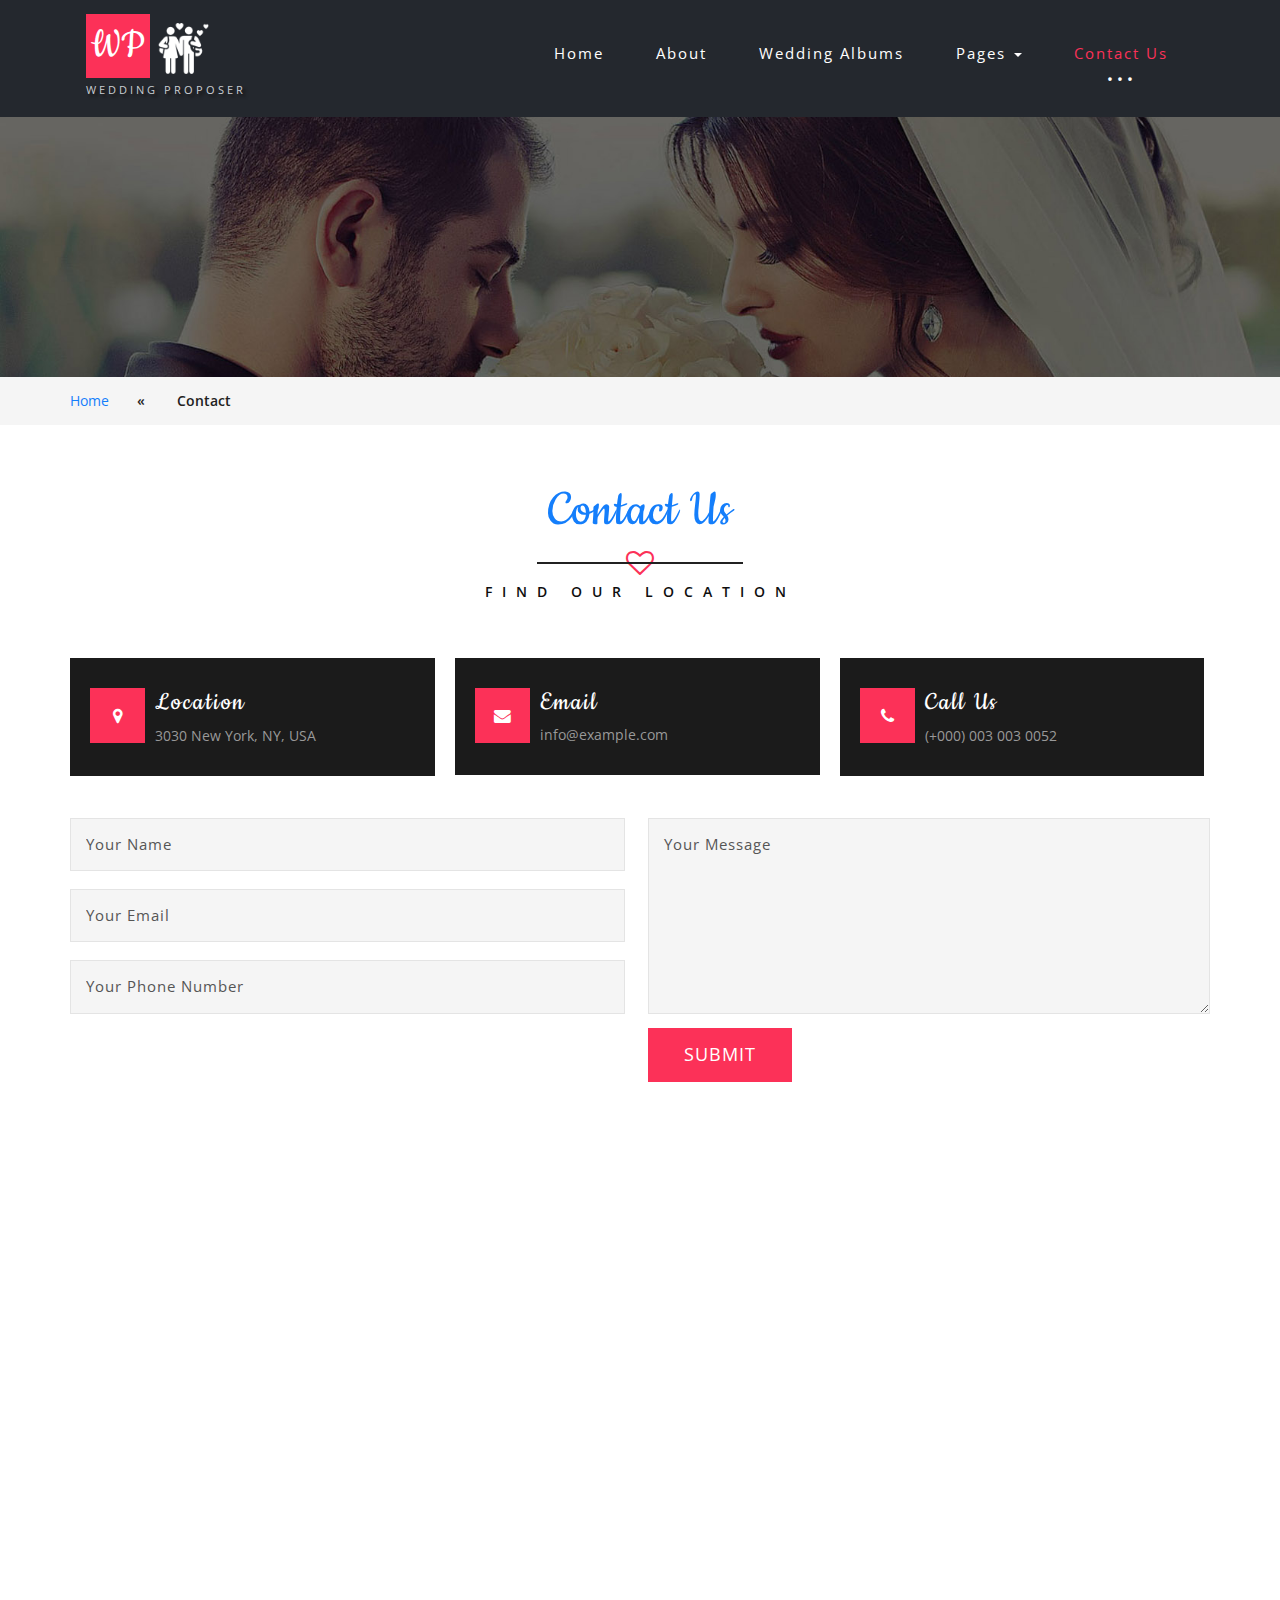
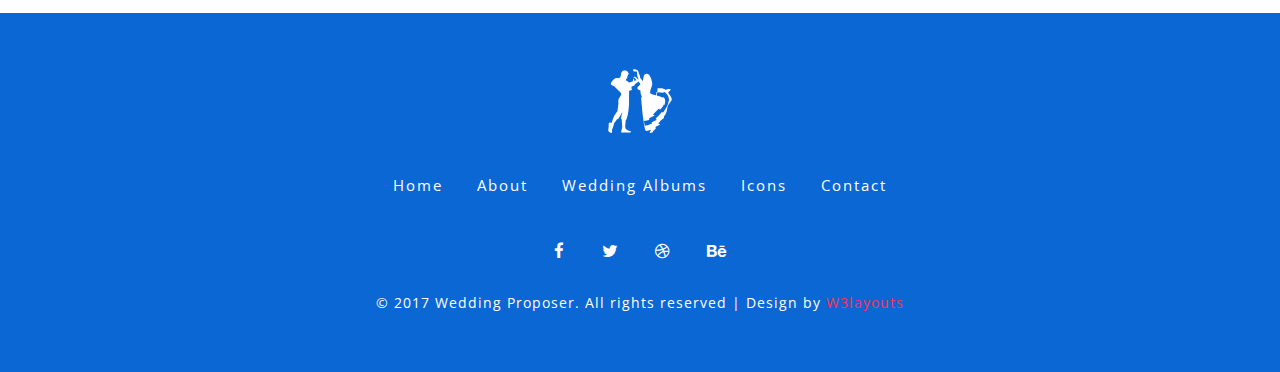
<file: contact.html>
<!--
Author: W3layouts
Author URL: http://w3layouts.com
License: Creative Commons Attribution 3.0 Unported
License URL: http://creativecommons.org/licenses/by/3.0/
-->
<!DOCTYPE html>
<html lang="zxx">
<head>
<title>Wedding Proposer  a Wedding Category Bootstrap Responsive Website Template | Contact :: w3layouts</title>    
<link href="css/font-awesome.css" rel="stylesheet" type="text/css" media="all" /><!-- fontawesome css -->     
<link href="css/bootstrap.css" rel="stylesheet" type="text/css" media="all" /><!-- Bootstrap stylesheet -->
<link href="css/snow.css" rel="stylesheet" type="text/css" media="all" /><!-- stylesheet -->
<link href="css/style.css" rel="stylesheet" type="text/css" media="all" /><!-- stylesheet -->
<!-- meta tags -->
<meta name="viewport" content="width=device-width, initial-scale=1">
<meta http-equiv="Content-Type" content="text/html; charset=utf-8" />
<meta name="keywords" content="Wedding Proposer Responsive web template, Bootstrap Web Templates, Flat Web Templates, Android Compatible web template, 
Smartphone Compatible web template, free webdesigns for Nokia, Samsung, LG, Sony Ericsson, Motorola web design" />
<script type="application/x-javascript"> addEventListener("load", function() { setTimeout(hideURLbar, 0); }, false); function hideURLbar(){ window.scrollTo(0,1); } </script>
<!-- //meta tags -->
<!--fonts-->
<link href="//fonts.googleapis.com/css?family=Cookie" rel="stylesheet">
<link href="//fonts.googleapis.com/css?family=Open+Sans:300,300i,400,400i,600,600i,700" rel="stylesheet">
<!--//fonts-->
</head>
<body>
<!-- header -->
	<header>
		<div class="container">
			<!-- nav -->
			<nav class="navbar navbar-inverse">
			  <div class="container-fluid">
				<!-- Brand and toggle get grouped for better mobile display -->
				<div class="navbar-header">
				  <button type="button" class="navbar-toggle" data-toggle="collapse" data-target="#bs-example-navbar-collapse-1">
					<span class="sr-only">Toggle navigation</span>
					<span class="icon-bar"></span>
					<span class="icon-bar"></span>
					<span class="icon-bar"></span>
				  </button>
				<div class="logo">
					<h1><a href="index.html"><span>WP</span> <div class="logo-img"><img src="images/in-love.png" alt="img09"/></div><p class="sub_title">Wedding Proposer</p> </a></h1>
				</div>	
				</div>

				<!-- Collect the nav links, forms, and other content for toggling -->
				<div class="collapse navbar-collapse" id="bs-example-navbar-collapse-1">
				  <nav class="cl-effect-13" id="cl-effect-13">
						<ul class="nav navbar-nav">
							<li><a href="index.html">Home</a></li>
							<li><a href="about.html">About</a></li>
							<li><a href="gallery.html">Wedding Albums</a></li>
							<li class="dropdown">
								<a href="#" class="dropdown-toggle" data-toggle="dropdown">Pages <b class="caret"></b></a>
								<ul class="dropdown-menu agile_short_dropdown">
									<li><a href="icons.html">Icons</a></li>
									<li><a href="codes.html">Typography</a></li>
								</ul>
							</li>
							<li class="active"><a href="contact.html">Contact Us</a></li>
						</ul>
						
					</nav>

				</div>
				<!-- /.navbar-collapse -->
			  </div>
			  <!-- /.container-fluid -->
			</nav> 
			<!-- //nav -->
		</div>
	</header>
	<!-- //header -->
	<!-- banner-slider -->
	<div class="w3ls_banner_section second">
	  
     </div>
	<!-- banner-slider -->
	<!-- breadcrumbs -->
	<div class="w3l_agileits_breadcrumbs">
		<div class="container">
			<ul>
				<li><a href="index.html">Home</a><span>«</span></li>
				<li>Contact</li>
			</ul>
		</div>
	</div>
<!-- //breadcrumbs -->

			<!--/story-->
				<div class="w3l_inner_section">
					<div class="container">
						   <div class="wthree_title_agile">
						        <h3>Contact <span>Us</span></h3>
								<p><i class="fa fa-heart-o" aria-hidden="true"></i></p>
								
							</div>
						 <p class="sub_para">FIND OUR LOCATION</p>
						 <div class="inner_w3l_agile_grids">
						       <div class="w3ls_footer_grid">
									<div class="col-md-4 w3ls_footer_grid_left">
										<div class="w3ls_footer_grid_leftl">
											<i class="fa fa-map-marker" aria-hidden="true"></i>
										</div>
										<div class="w3ls_footer_grid_leftr">
											<h4>Location</h4>
											<p>3030 New York, NY, USA</p>
										</div>
										<div class="clearfix"> </div>
									</div>
									<div class="col-md-4 w3ls_footer_grid_left">
										<div class="w3ls_footer_grid_leftl">
											<i class="fa fa-envelope" aria-hidden="true"></i>
										</div>
										<div class="w3ls_footer_grid_leftr">
											<h4>Email</h4>
											<a href="mailto:info@example.com">info@example.com</a>
										</div>
										<div class="clearfix"> </div>
									</div>
									<div class="col-md-4 w3ls_footer_grid_left">
										<div class="w3ls_footer_grid_leftl">
											<i class="fa fa-phone" aria-hidden="true"></i>
										</div>
										<div class="w3ls_footer_grid_leftr">
											<h4>Call Us</h4>
											<p>(+000) 003 003 0052</p>
										</div>
										<div class="clearfix"> </div>
									</div>
									<div class="clearfix"> </div>
								</div>
                               <div class="w3_mail_grids">
										<form action="#" method="post">
											<div class="col-md-6 w3_agile_mail_grid">
													<input type="text" placeholder="Your Name"  required="">
													<input type="email" placeholder="Your Email" required="">
													<input type="text" placeholder="Your Phone Number" required="">

												
											</div>
											<div class="col-md-6 w3_agile_mail_grid">
												<textarea name="Message" placeholder="Your Message" required=""></textarea>
												<input type="submit" value="Submit">
											</div>
											<div class="clearfix"> </div>
										</form>
							</div>
					   </div>
							<div class=" map">
								<iframe src="https://www.google.com/maps/embed?pb=!1m18!1m12!1m3!1d12947831.742778081!2d-95.665!3d37.599999999999994!2m3!1f0!2f0!3f0!3m2!1i1024!2i768!4f13.1!3m3!1m2!1s0x54eab584e432360b%3A0x1c3bb99243deb742!2sUnited+States!5e0!3m2!1sen!2sin!4v1422444552833"></iframe>
							</div>
						</div>
					</div>
					

			<!--//story-->


 
	<!-- footer -->
<div class="agile-footer">
		<div class="container">
			<div class="aglie-info-logo">
			
				<div class="banner-mid-wthree"> <a href="index.html" class="hvr-buzz"> <img src="images/couple.png" alt="wp"/></a> </div>
			</div>
			<ul class="aglieits-nav">
				<li><a href="index.html">Home</a></li>
				<li><a href="about.html">About</a></li>
				<li><a href="gallery.html">Wedding Albums</a></li>
				<li><a href="icons.html">Icons</a></li>
				<li><a href="contact.html">Contact</a></li>
			</ul>
<div class="w3_agileits_social_media">
					<ul>
						
						<li><a href="#" class="wthree_facebook"><i class="fa fa-facebook" aria-hidden="true"></i></a></li>
						<li><a href="#" class="wthree_twitter"><i class="fa fa-twitter" aria-hidden="true"></i></a></li>
						<li><a href="#" class="wthree_dribbble"><i class="fa fa-dribbble" aria-hidden="true"></i></a></li>
						<li><a href="#" class="wthree_behance"><i class="fa fa-behance" aria-hidden="true"></i></a></li>
					</ul>
				</div>

			<div class="copy-right">
				<p>© 2017 Wedding Proposer. All rights reserved | Design by <a href="http://w3layouts.com">W3layouts</a></p>
			</div>
		</div>
	</div>
	<!-- //footer -->

	<script type="text/javascript" src="js/jquery-2.1.4.min.js"></script><!-- Required-js -->
	<script src="js/bootstrap.min.js"></script><!-- jQuery (necessary for Bootstrap's JavaScript plugins) -->

			<script type="text/javascript">
				$(document).ready(function() {
					/*
						var defaults = {
						containerID: 'toTop', // fading element id
						containerHoverID: 'toTopHover', // fading element hover id
						scrollSpeed: 1200,
						easingType: 'linear' 
						};
					*/
										
					$().UItoTop({ easingType: 'easeOutQuart' });
										
					});
			</script>
			<!-- start-smoth-scrolling -->
			<script type="text/javascript" src="js/move-top.js"></script>
			<script type="text/javascript" src="js/easing.js"></script>
			<script type="text/javascript">
				jQuery(document).ready(function($) {
					$(".scroll").click(function(event){		
						event.preventDefault();
						$('html,body').animate({scrollTop:$(this.hash).offset().top},1000);
					});
				});
			</script>
			<!-- start-smoth-scrolling -->
	<!-- //here ends scrolling icon -->	
</body>
</html>
</file>
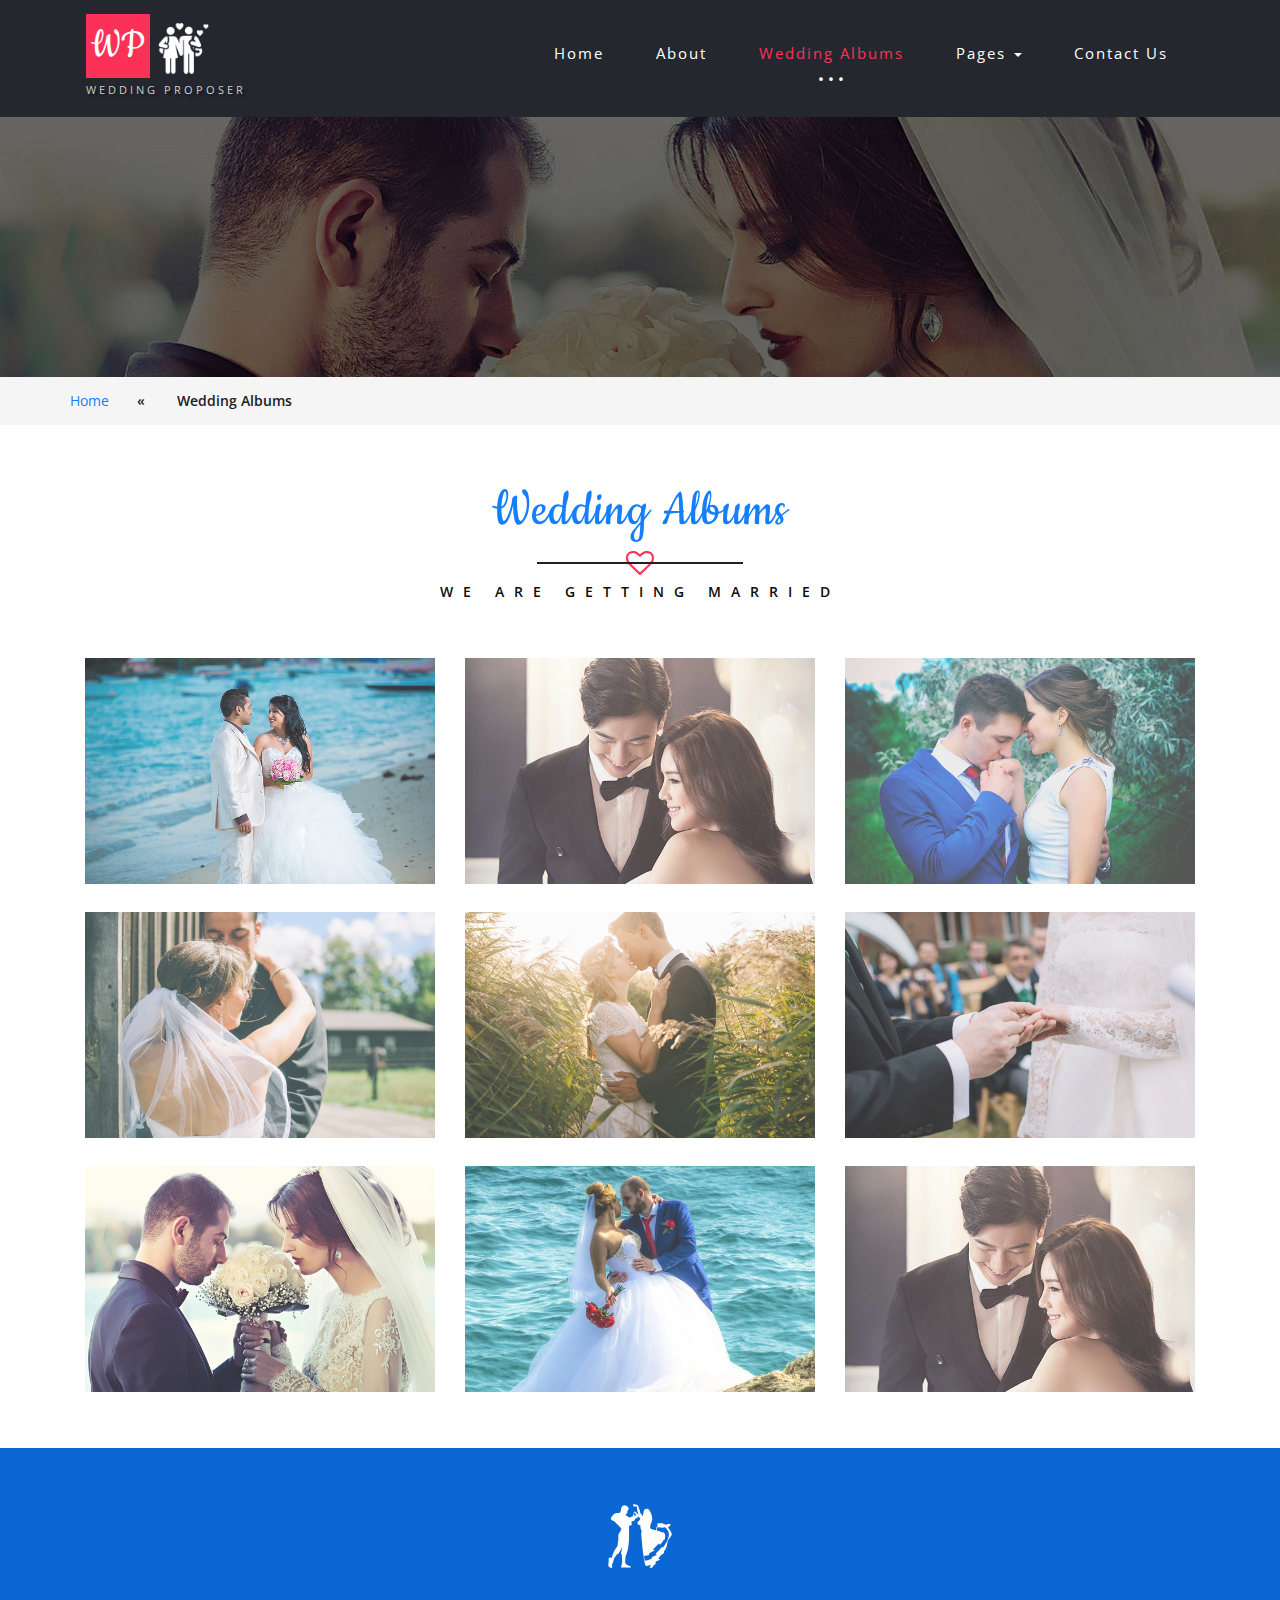
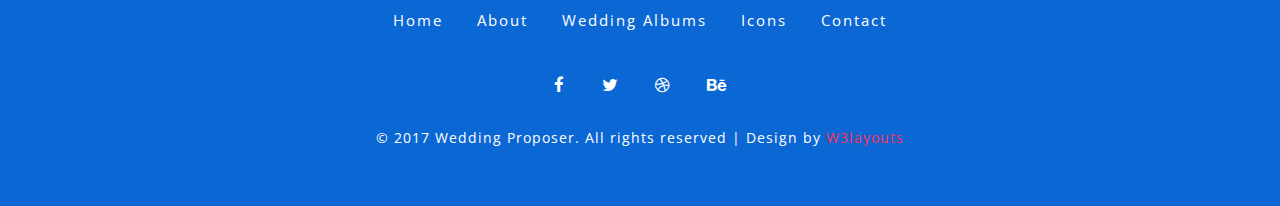
<file: gallery.html>
<!--
Author: W3layouts
Author URL: http://w3layouts.com
License: Creative Commons Attribution 3.0 Unported
License URL: http://creativecommons.org/licenses/by/3.0/
-->
<!DOCTYPE html>
<html lang="zxx">
<head>
<title>Wedding Proposer  a Wedding Category Bootstrap Responsive Website Template | Albums :: w3layouts</title>    
<link href="css/font-awesome.css" rel="stylesheet" type="text/css" media="all" /><!-- fontawesome css -->     
<link href="css/bootstrap.css" rel="stylesheet" type="text/css" media="all" /><!-- Bootstrap stylesheet -->
<link href="css/snow.css" rel="stylesheet" type="text/css" media="all" /><!-- stylesheet -->
<link href="css/lsb.css" rel="stylesheet" type="text/css">

<link href="css/style.css" rel="stylesheet" type="text/css" media="all" /><!-- stylesheet -->
<!-- meta tags -->
<meta name="viewport" content="width=device-width, initial-scale=1">
<meta http-equiv="Content-Type" content="text/html; charset=utf-8" />
<meta name="keywords" content="Wedding Proposer Responsive web template, Bootstrap Web Templates, Flat Web Templates, Android Compatible web template, 
Smartphone Compatible web template, free webdesigns for Nokia, Samsung, LG, Sony Ericsson, Motorola web design" />
<script type="application/x-javascript"> addEventListener("load", function() { setTimeout(hideURLbar, 0); }, false); function hideURLbar(){ window.scrollTo(0,1); } </script>
<!-- //meta tags -->
<!--fonts-->
<link href="//fonts.googleapis.com/css?family=Cookie" rel="stylesheet">
<link href="//fonts.googleapis.com/css?family=Open+Sans:300,300i,400,400i,600,600i,700" rel="stylesheet">
<!--//fonts-->
</head>
<body>
<!-- header -->
	<header>
		<div class="container">
			<!-- nav -->
			<nav class="navbar navbar-inverse">
			  <div class="container-fluid">
				<!-- Brand and toggle get grouped for better mobile display -->
				<div class="navbar-header">
				  <button type="button" class="navbar-toggle" data-toggle="collapse" data-target="#bs-example-navbar-collapse-1">
					<span class="sr-only">Toggle navigation</span>
					<span class="icon-bar"></span>
					<span class="icon-bar"></span>
					<span class="icon-bar"></span>
				  </button>
				<div class="logo">
					<h1><a href="index.html"><span>WP</span> <div class="logo-img"><img src="images/in-love.png" alt="img09"/></div><p class="sub_title">Wedding Proposer</p> </a></h1>
				</div>	
				</div>

				<!-- Collect the nav links, forms, and other content for toggling -->
				<div class="collapse navbar-collapse" id="bs-example-navbar-collapse-1">
				  <nav class="cl-effect-13" id="cl-effect-13">
						<ul class="nav navbar-nav">
							<li><a href="index.html">Home</a></li>
							<li><a href="about.html">About</a></li>
							<li class="active"><a href="gallery.html">Wedding Albums</a></li>
							<li class="dropdown">
								<a href="#" class="dropdown-toggle" data-toggle="dropdown">Pages <b class="caret"></b></a>
								<ul class="dropdown-menu agile_short_dropdown">
									<li><a href="icons.html">Icons</a></li>
									<li><a href="codes.html">Typography</a></li>
								</ul>
							</li>
							<li><a href="contact.html">Contact Us</a></li>
						</ul>
						
					</nav>

				</div>
				<!-- /.navbar-collapse -->
			  </div>
			  <!-- /.container-fluid -->
			</nav> 
			<!-- //nav -->
		</div>
	</header>
	<!-- //header -->
	<!-- banner-slider -->
	<div class="w3ls_banner_section second">
	  
     </div>
	<!-- banner-slider -->
	<!-- breadcrumbs -->
	<div class="w3l_agileits_breadcrumbs">
		<div class="container">
			<ul>
				<li><a href="index.html">Home</a><span>«</span></li>
				<li>Wedding Albums</li>
			</ul>
		</div>
	</div>
<!-- //breadcrumbs -->

			<!--/story-->
				<div class="w3l_inner_section">
					<div class="container">
						   <div class="wthree_title_agile">
						        <h2>Wedding  <span>Albums</span></h2>
								<p><i class="fa fa-heart-o" aria-hidden="true"></i></p>
								
							</div>
						 <p class="sub_para">WE ARE GETTING MARRIED</p>
	
						
						 <div class="inner_w3l_agile_grids">
						  <div class="col-md-4 w3_tabs_grid">
					<div class="grid">
						<a href="images/g1.jpg" class="lsb-preview" data-lsb-group="header">
							<figure class="effect-winston">
								<img src="images/g1.jpg" class="img-responsive" alt=" " />
							</figure>
						</a>
					</div>
				</div>
				<div class="col-md-4 w3_tabs_grid">
					<div class="grid">
						<a href="images/g2.jpg" class="lsb-preview" data-lsb-group="header">
							<figure class="effect-winston">
								<img src="images/g2.jpg" class="img-responsive" alt=" " />
								<figcaption>
									<p>
										<span class="glyphicon glyphicon-star-empty" aria-hidden="true"></span>
										<span class="glyphicon glyphicon-heart" aria-hidden="true"></span>
										<span class="glyphicon glyphicon-eye-open" aria-hidden="true"></span>
									</p>
								</figcaption>			
							</figure>
						</a>
					</div>
				</div>
				<div class="col-md-4 w3_tabs_grid">
					<div class="grid">
						<a href="images/g3.jpg" class="lsb-preview" data-lsb-group="header">
							<figure class="effect-winston">
								<img src="images/g3.jpg" class="img-responsive" alt=" " />
								<figcaption>
									<p>
										<span class="glyphicon glyphicon-star-empty" aria-hidden="true"></span>
										<span class="glyphicon glyphicon-heart" aria-hidden="true"></span>
										<span class="glyphicon glyphicon-eye-open" aria-hidden="true"></span>
									</p>
								</figcaption>			
							</figure>
						</a>
					</div>
				</div>
				<div class="col-md-4 w3_tabs_grid w3_tabs_grid_sub">
					<div class="grid">
						<a href="images/g4.jpg" class="lsb-preview" data-lsb-group="header">
							<figure class="effect-winston">
								<img src="images/g4.jpg" class="img-responsive" alt=" " />
								<figcaption>
									<p>
										<span class="glyphicon glyphicon-star-empty" aria-hidden="true"></span>
										<span class="glyphicon glyphicon-heart" aria-hidden="true"></span>
										<span class="glyphicon glyphicon-eye-open" aria-hidden="true"></span>
									</p>
								</figcaption>			
							</figure>
						</a>
					</div>
				</div>
				<div class="col-md-4 w3_tabs_grid w3_tabs_grid_sub">
					<div class="grid">
						<a href="images/g5.jpg" class="lsb-preview" data-lsb-group="header">
							<figure class="effect-winston">
								<img src="images/g5.jpg" class="img-responsive" alt=" " />
								<figcaption>
									<p>
										<span class="glyphicon glyphicon-star-empty" aria-hidden="true"></span>
										<span class="glyphicon glyphicon-heart" aria-hidden="true"></span>
										<span class="glyphicon glyphicon-eye-open" aria-hidden="true"></span>
									</p>
								</figcaption>			
							</figure>
						</a>
					</div>
				</div>
				<div class="col-md-4 w3_tabs_grid w3_tabs_grid_sub">
					<div class="grid">
						<a href="images/g6.jpg" class="lsb-preview" data-lsb-group="header">
							<figure class="effect-winston">
								<img src="images/g6.jpg" class="img-responsive" alt=" " />
								<figcaption>
									<p>
										<span class="glyphicon glyphicon-star-empty" aria-hidden="true"></span>
										<span class="glyphicon glyphicon-heart" aria-hidden="true"></span>
										<span class="glyphicon glyphicon-eye-open" aria-hidden="true"></span>
									</p>
								</figcaption>			
							</figure>
						</a>
					</div>
				</div>
				<div class="col-md-4 w3_tabs_grid">
					<div class="grid">
						<a href="images/g7.jpg" class="lsb-preview" data-lsb-group="header">
							<figure class="effect-winston">
								<img src="images/g7.jpg" class="img-responsive" alt=" " />
								<figcaption>
									<p>
										<span class="glyphicon glyphicon-star-empty" aria-hidden="true"></span>
										<span class="glyphicon glyphicon-heart" aria-hidden="true"></span>
										<span class="glyphicon glyphicon-eye-open" aria-hidden="true"></span>
									</p>
								</figcaption>			
							</figure>
						</a>
					</div>
				</div>
				<div class="col-md-4 w3_tabs_grid">
					<div class="grid">
						<a href="images/g9.jpg" class="lsb-preview" data-lsb-group="header">
							<figure class="effect-winston">
								<img src="images/g9.jpg" class="img-responsive" alt=" " />
								<figcaption>
									<p>
										<span class="glyphicon glyphicon-star-empty" aria-hidden="true"></span>
										<span class="glyphicon glyphicon-heart" aria-hidden="true"></span>
										<span class="glyphicon glyphicon-eye-open" aria-hidden="true"></span>
									</p>
								</figcaption>			
							</figure>
						</a>
					</div>
				</div>
				<div class="col-md-4 w3_tabs_grid">
					<div class="grid">
						<a href="images/g2.jpg" class="lsb-preview" data-lsb-group="header">
							<figure class="effect-winston">
								<img src="images/g2.jpg" class="img-responsive" alt=" " />
								<figcaption>
									<p>
										<span class="glyphicon glyphicon-star-empty" aria-hidden="true"></span>
										<span class="glyphicon glyphicon-heart" aria-hidden="true"></span>
										<span class="glyphicon glyphicon-eye-open" aria-hidden="true"></span>
									</p>
								</figcaption>			
							</figure>
						</a>
					</div>
				</div>
				<div class="clearfix"> </div>

						 </div>
					</div>
					
  
                </div>
			<!--//story-->

<!--//counter-->
	
<!--//bottom-->
	<!-- footer -->
<div class="agile-footer">
		<div class="container">
			<div class="aglie-info-logo">
			
				<div class="banner-mid-wthree"> <a href="index.html" class="hvr-buzz"> <img src="images/couple.png" alt="wp"/></a> </div>
			</div>
			<ul class="aglieits-nav">
				<li><a href="index.html">Home</a></li>
				<li><a href="about.html">About</a></li>
				<li><a href="gallery.html">Wedding Albums</a></li>
				<li><a href="icons.html">Icons</a></li>
				<li><a href="contact.html">Contact</a></li>
			</ul>
<div class="w3_agileits_social_media">
					<ul>
						
						<li><a href="#" class="wthree_facebook"><i class="fa fa-facebook" aria-hidden="true"></i></a></li>
						<li><a href="#" class="wthree_twitter"><i class="fa fa-twitter" aria-hidden="true"></i></a></li>
						<li><a href="#" class="wthree_dribbble"><i class="fa fa-dribbble" aria-hidden="true"></i></a></li>
						<li><a href="#" class="wthree_behance"><i class="fa fa-behance" aria-hidden="true"></i></a></li>
					</ul>
				</div>

			<div class="copy-right">
				<p>© 2017 Wedding Proposer. All rights reserved | Design by <a href="http://w3layouts.com">W3layouts</a></p>
			</div>
		</div>
	</div>
	<!-- //footer -->

	<script type="text/javascript" src="js/jquery-2.1.4.min.js"></script><!-- Required-js -->

	<script src="js/responsiveslides.min.js"></script>
							<script>
								// You can also use "$(window).load(function() {"
								$(function () {
								  // Slideshow 4
								  $("#slider3").responsiveSlides({
									auto: true,
									pager:true,
									nav:false,
									speed: 500,
									namespace: "callbacks",
									before: function () {
									  $('.events').append("<li>before event fired.</li>");
									},
									after: function () {
									  $('.events').append("<li>after event fired.</li>");
									}
								  });
							
								});
							 </script>
							 <!-- js -->

	<!-- //main slider-banner --> 	
	
 <script src="js/lsb.min.js"></script>
			<script>
			$(window).load(function() {
				  $.fn.lightspeedBox();
				});
			</script>
<!-- //js -->

	<!-- here stars scrolling icon -->
			<script type="text/javascript">
				$(document).ready(function() {
					/*
						var defaults = {
						containerID: 'toTop', // fading element id
						containerHoverID: 'toTopHover', // fading element hover id
						scrollSpeed: 1200,
						easingType: 'linear' 
						};
					*/
										
					$().UItoTop({ easingType: 'easeOutQuart' });
										
					});
			</script>
			<!-- start-smoth-scrolling -->
			<script type="text/javascript" src="js/move-top.js"></script>
			<script type="text/javascript" src="js/easing.js"></script>
			<script type="text/javascript">
				jQuery(document).ready(function($) {
					$(".scroll").click(function(event){		
						event.preventDefault();
						$('html,body').animate({scrollTop:$(this.hash).offset().top},1000);
					});
				});
			</script>
			<!-- start-smoth-scrolling -->
	<!-- //here ends scrolling icon -->	
		<script src="js/bootstrap.min.js"></script><!-- jQuery (necessary for Bootstrap's JavaScript plugins) -->
</body>
</html>
</file>
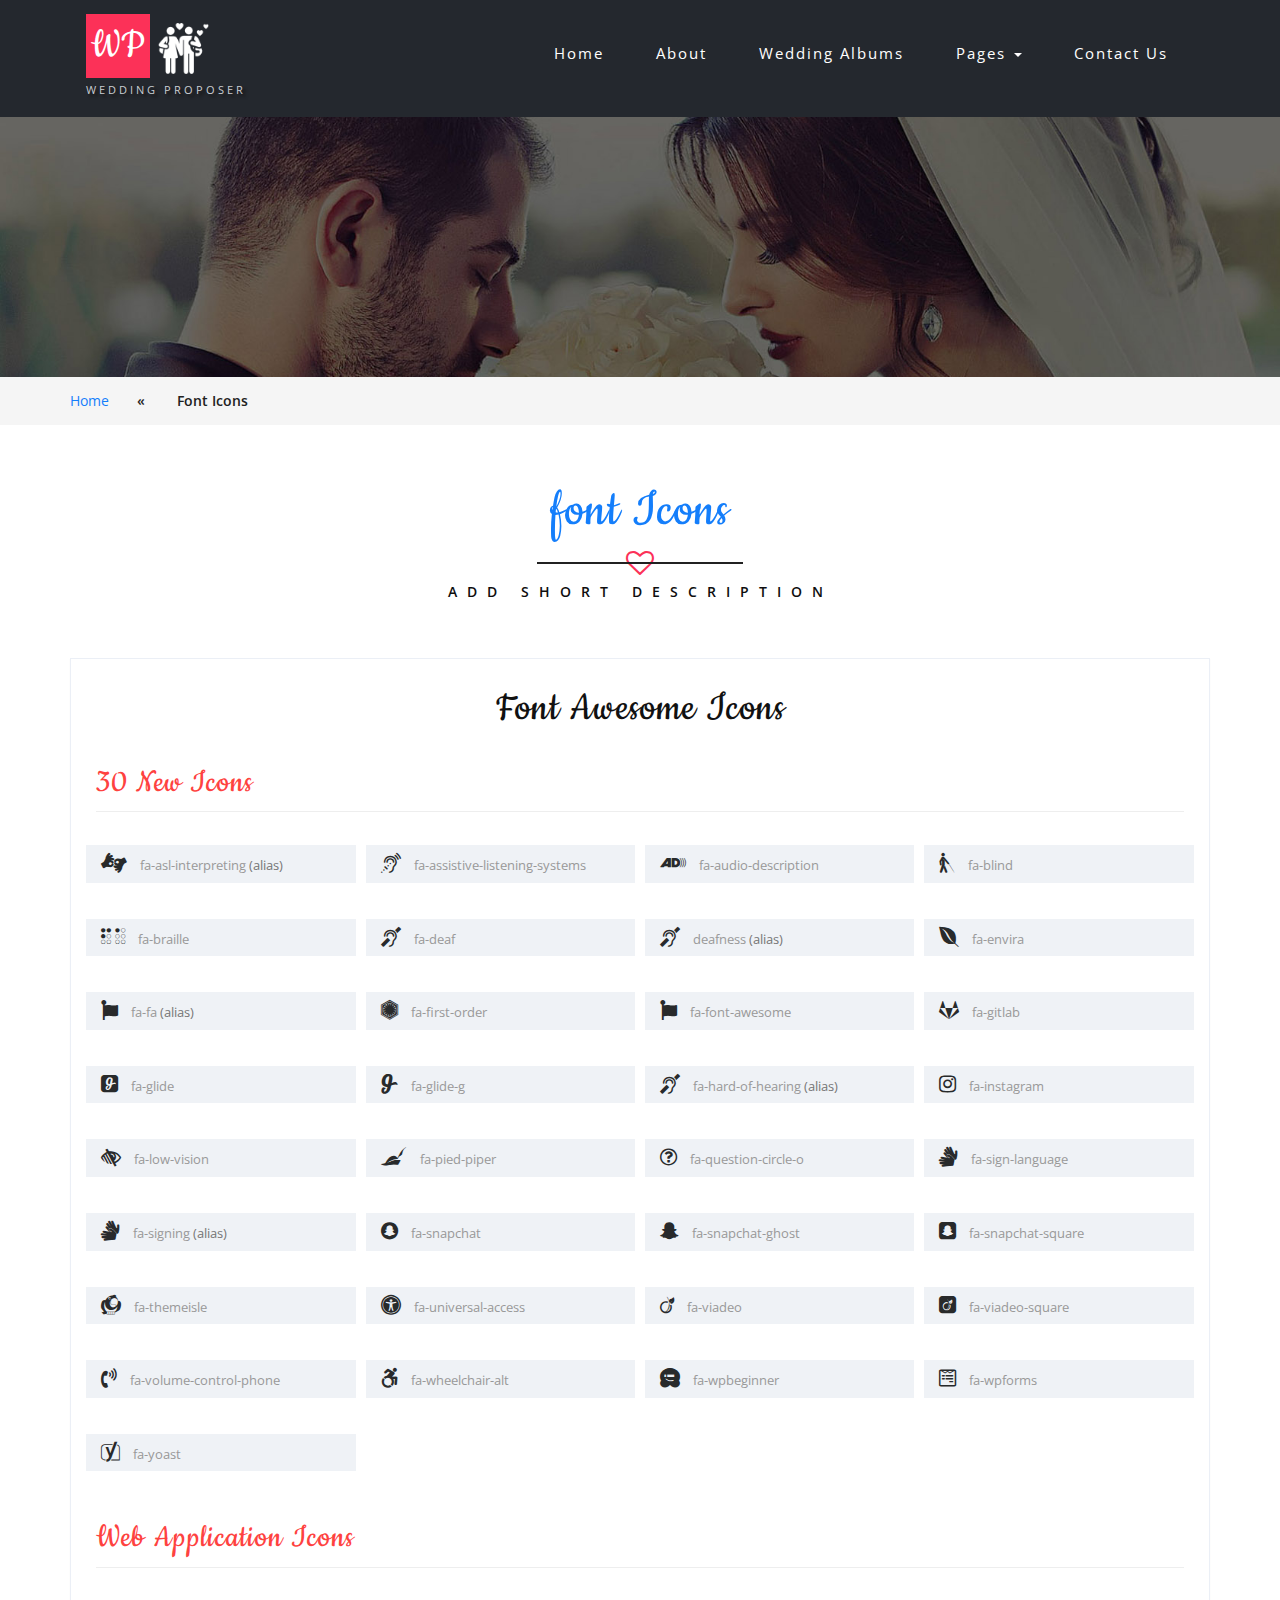
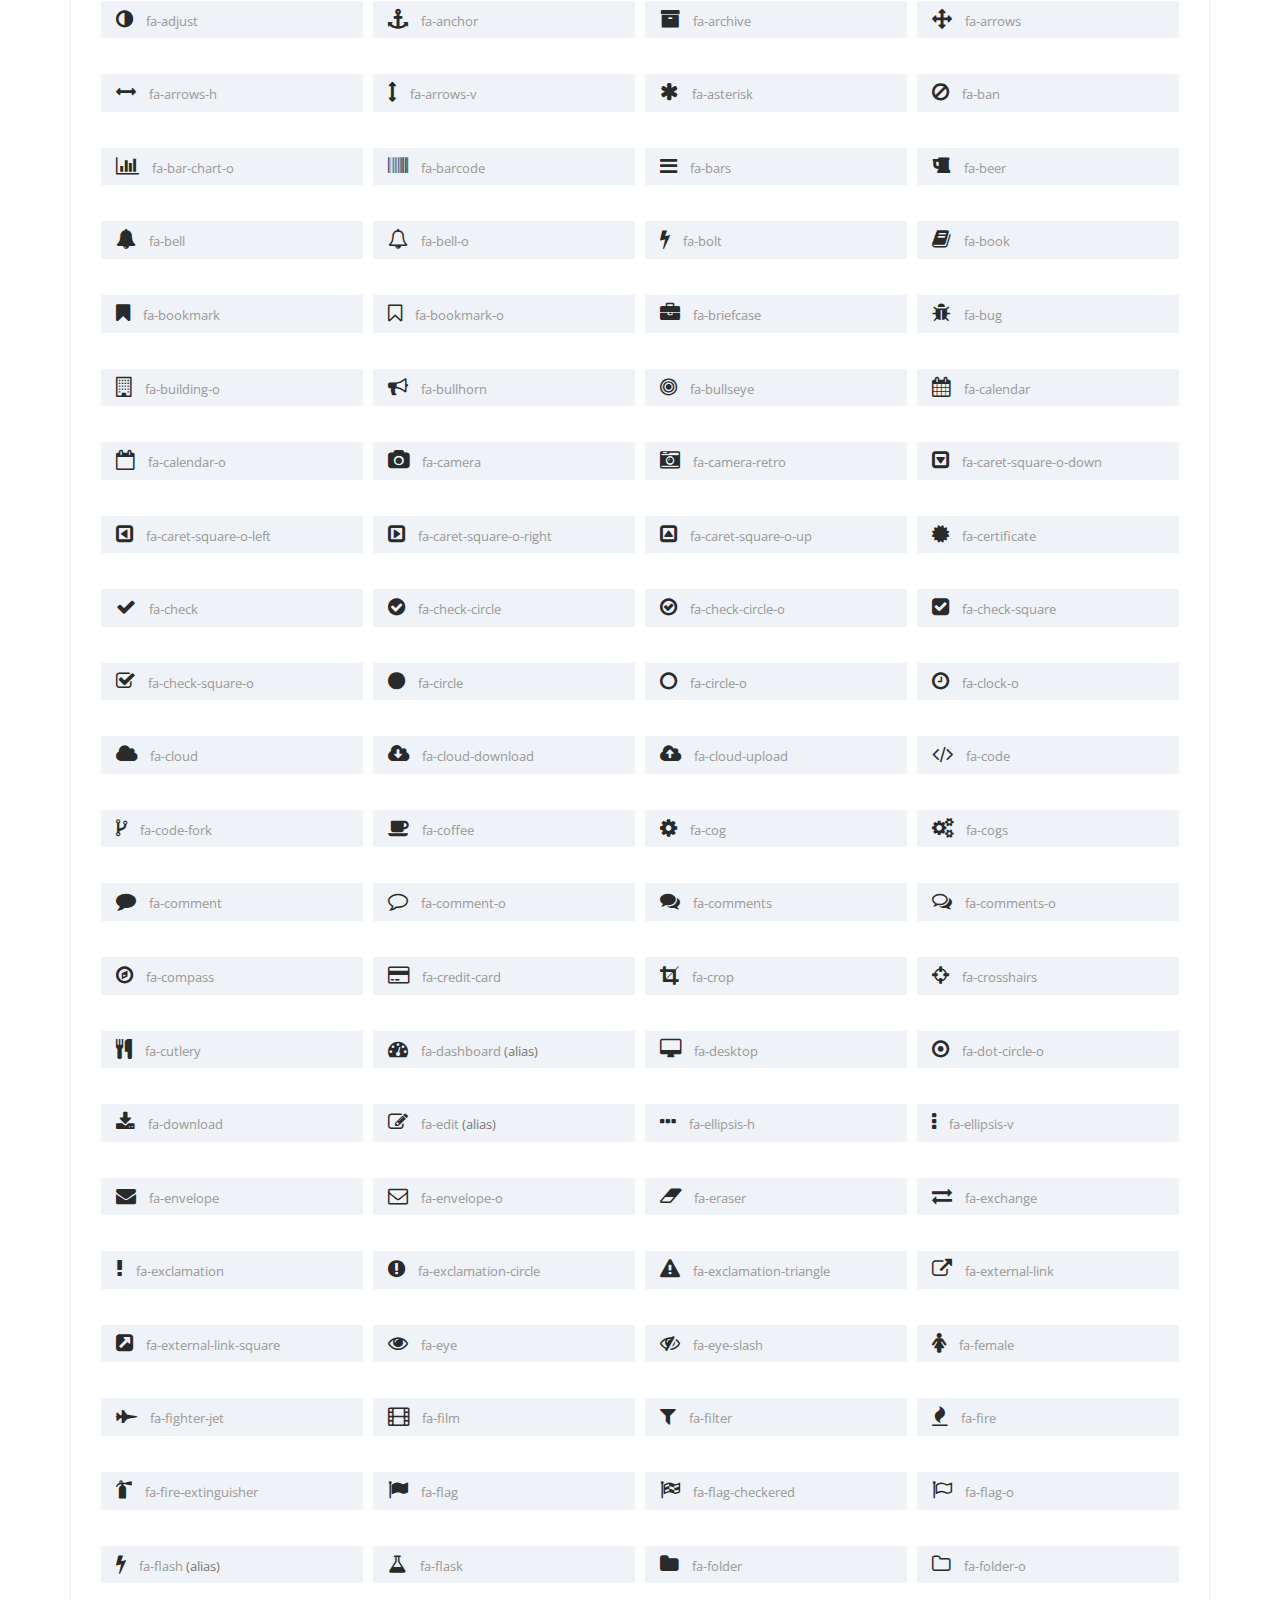
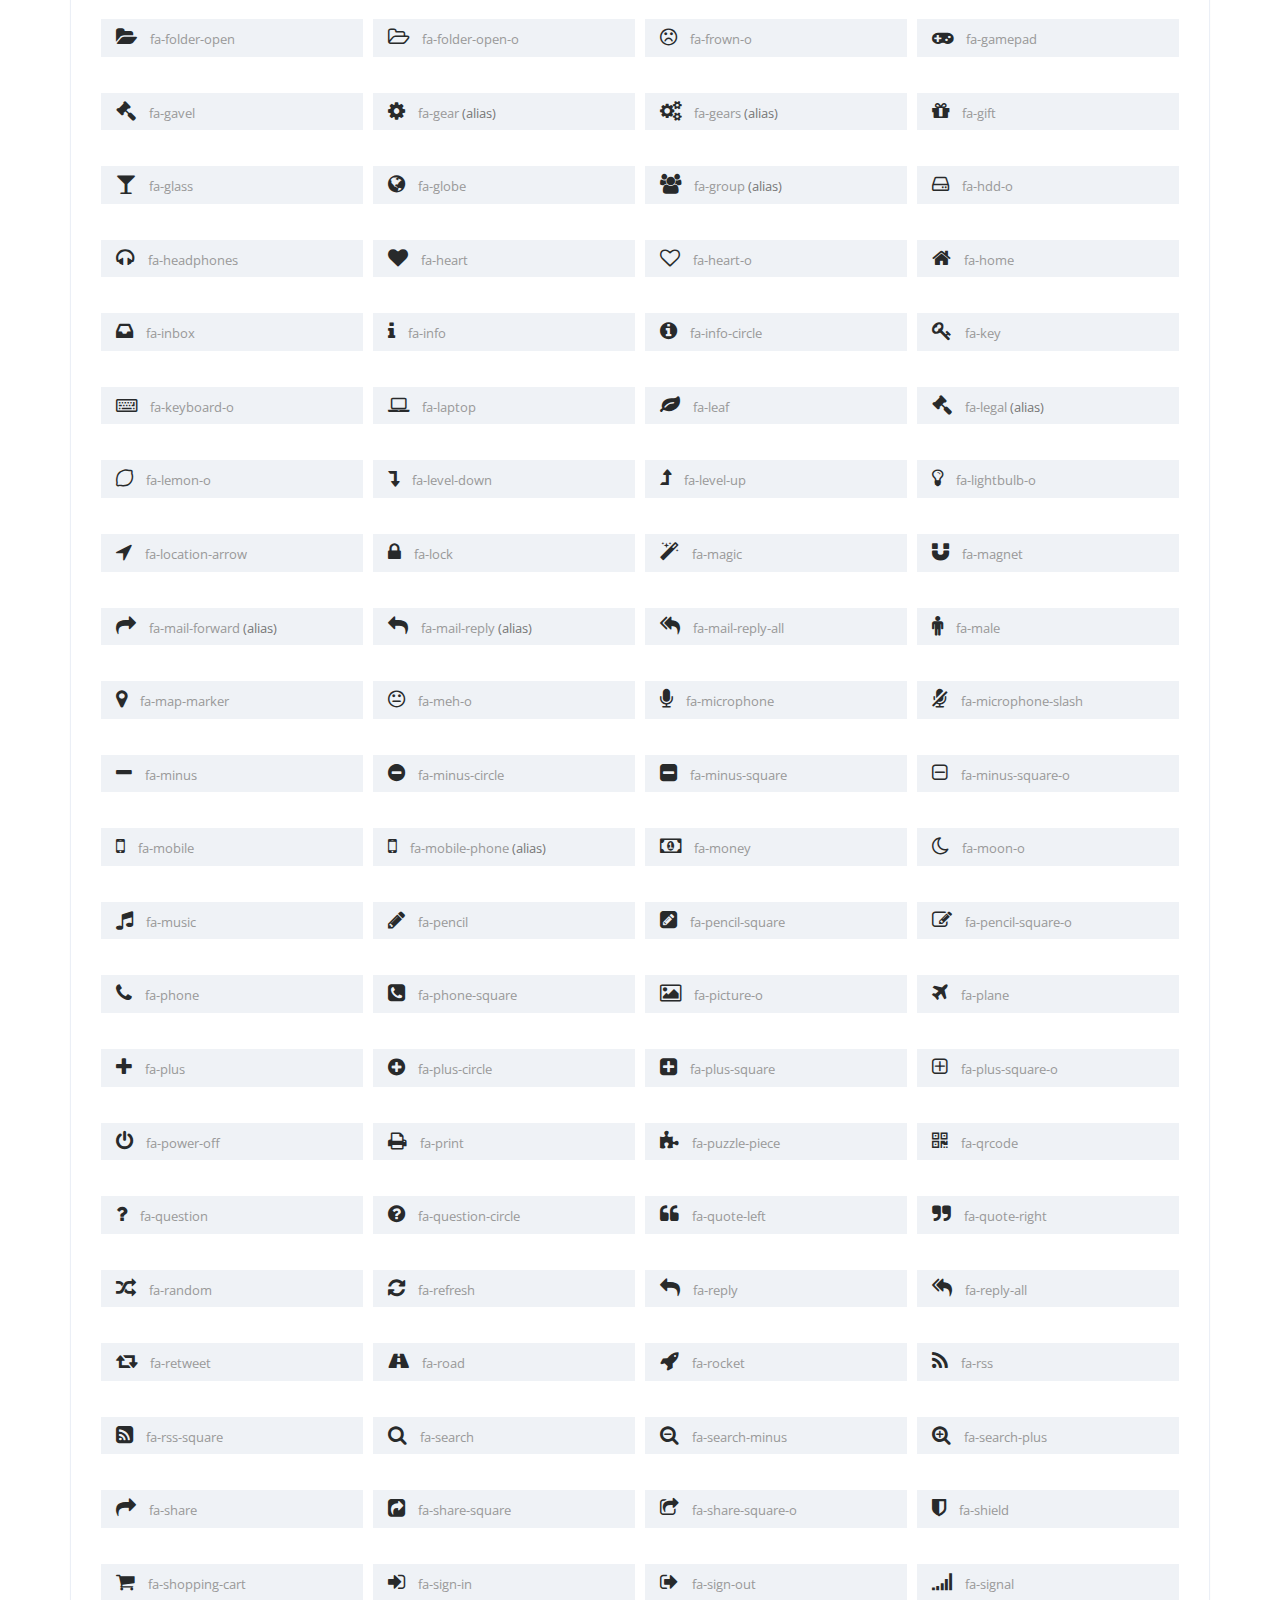
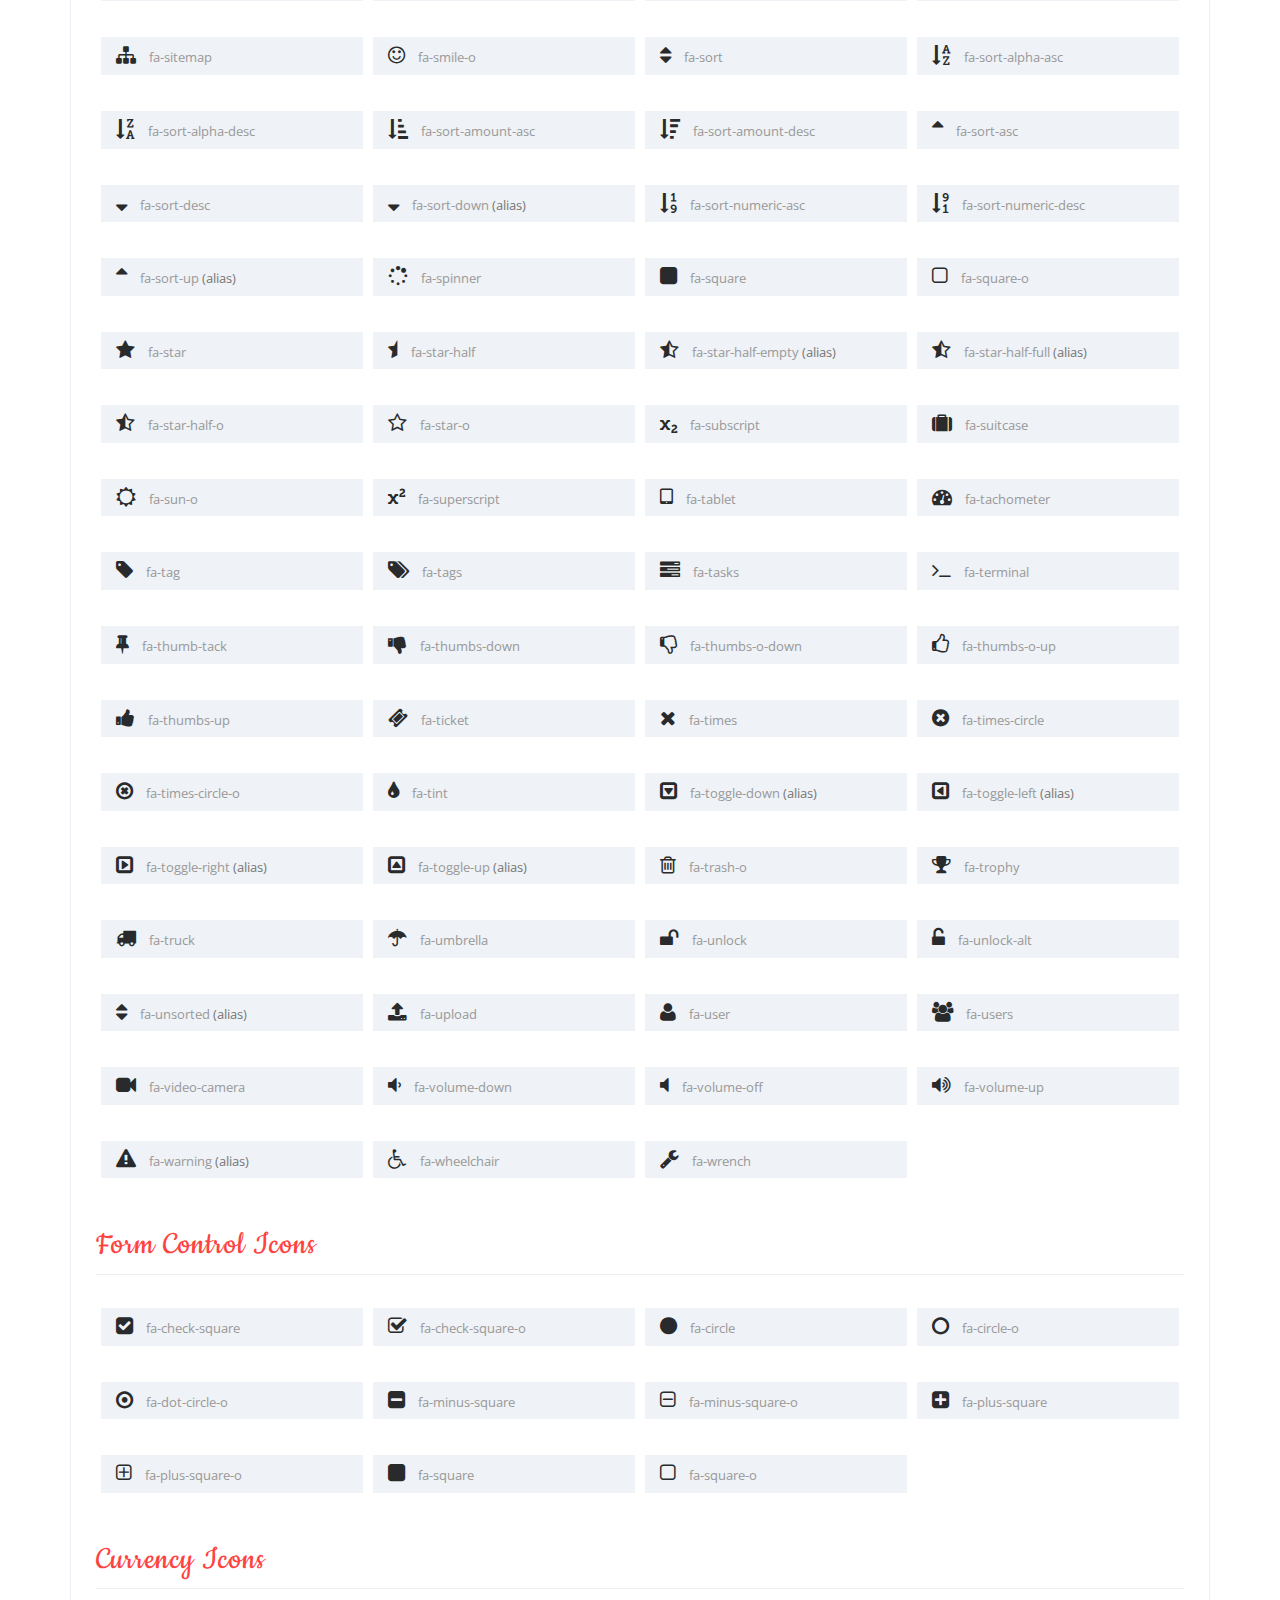
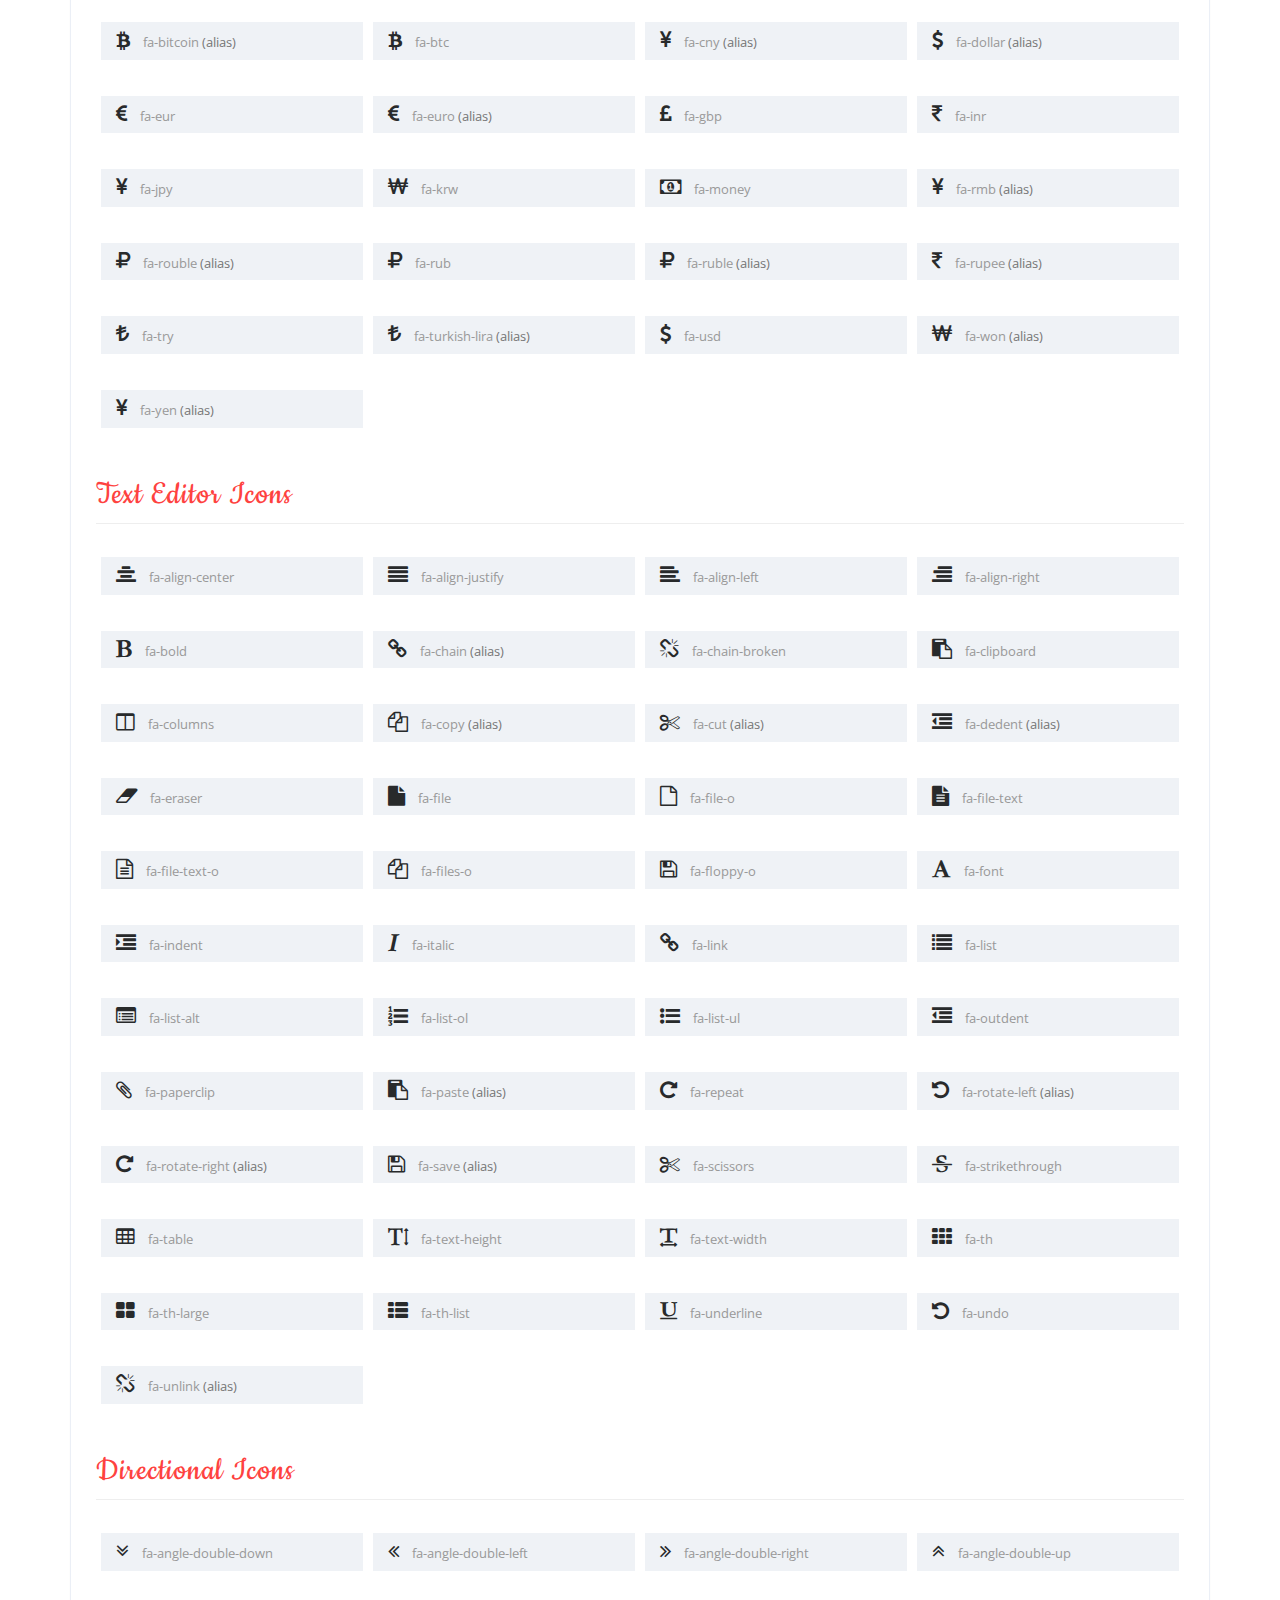
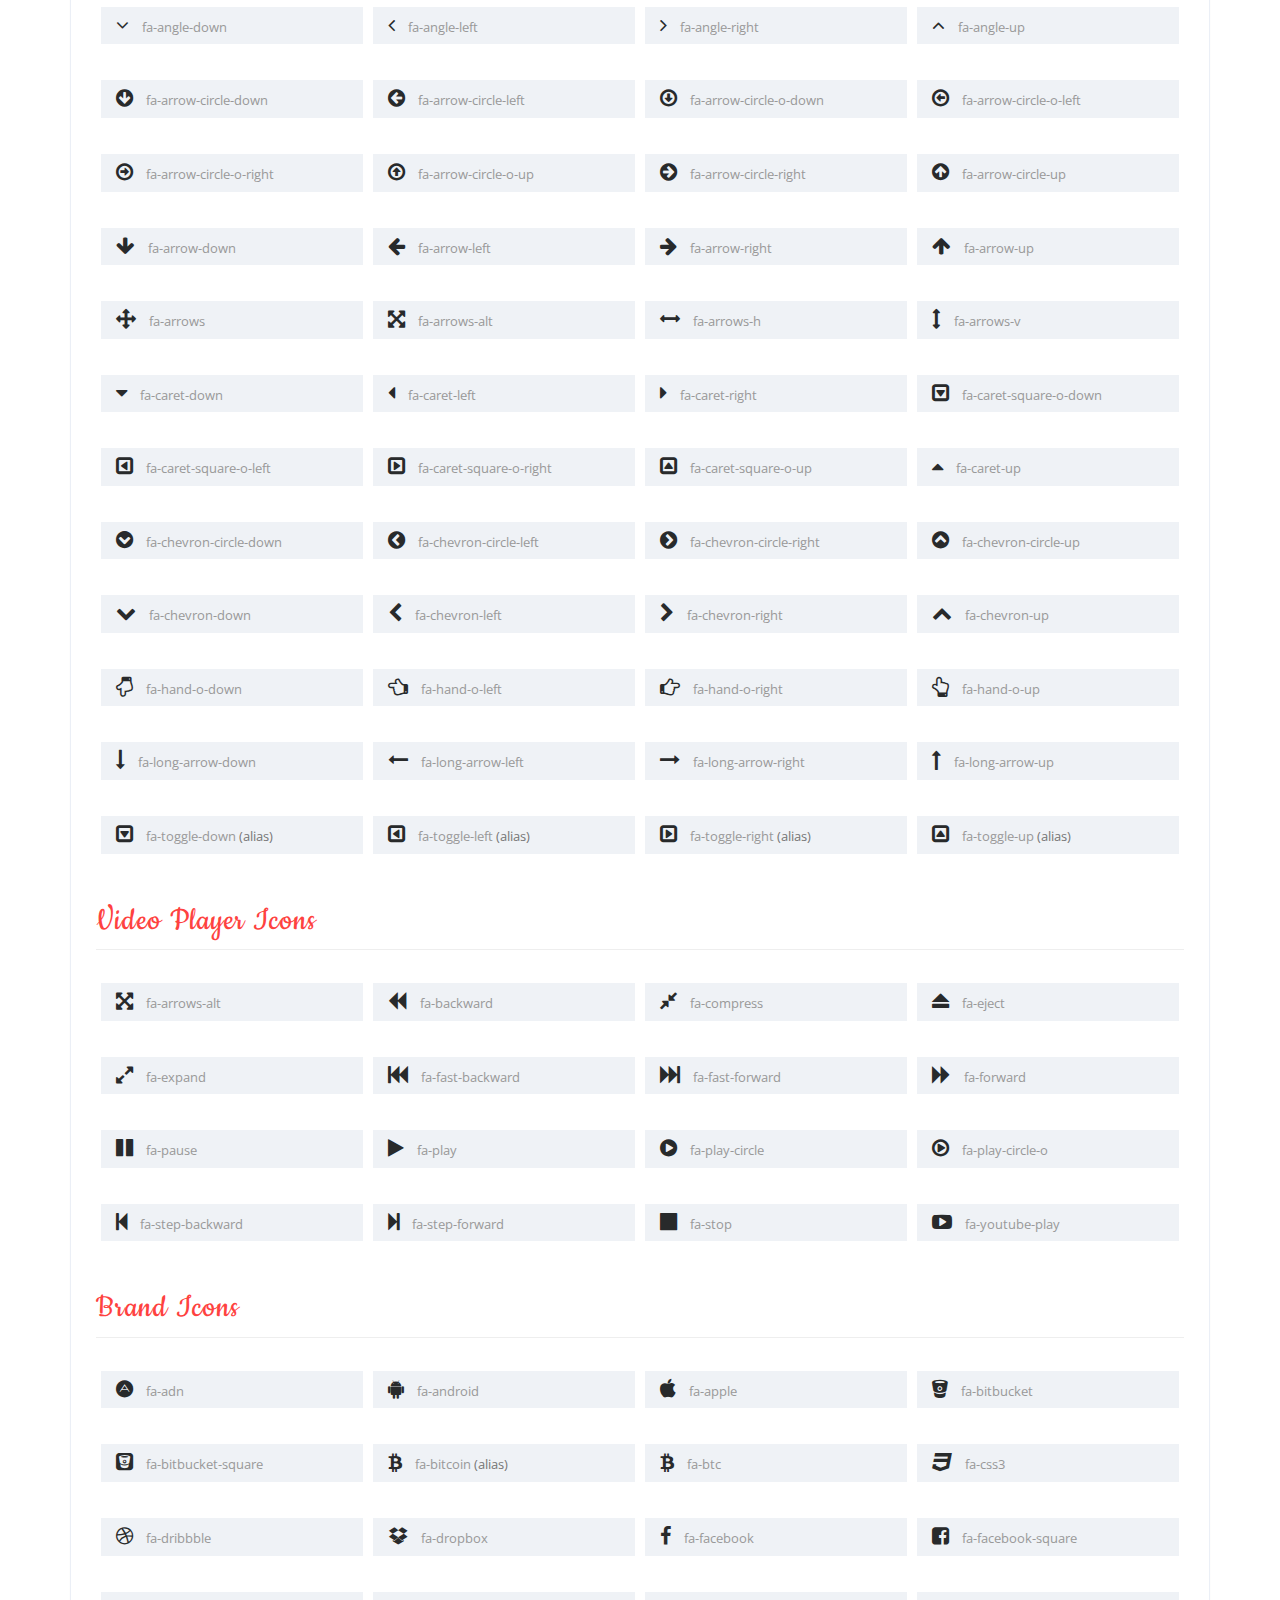
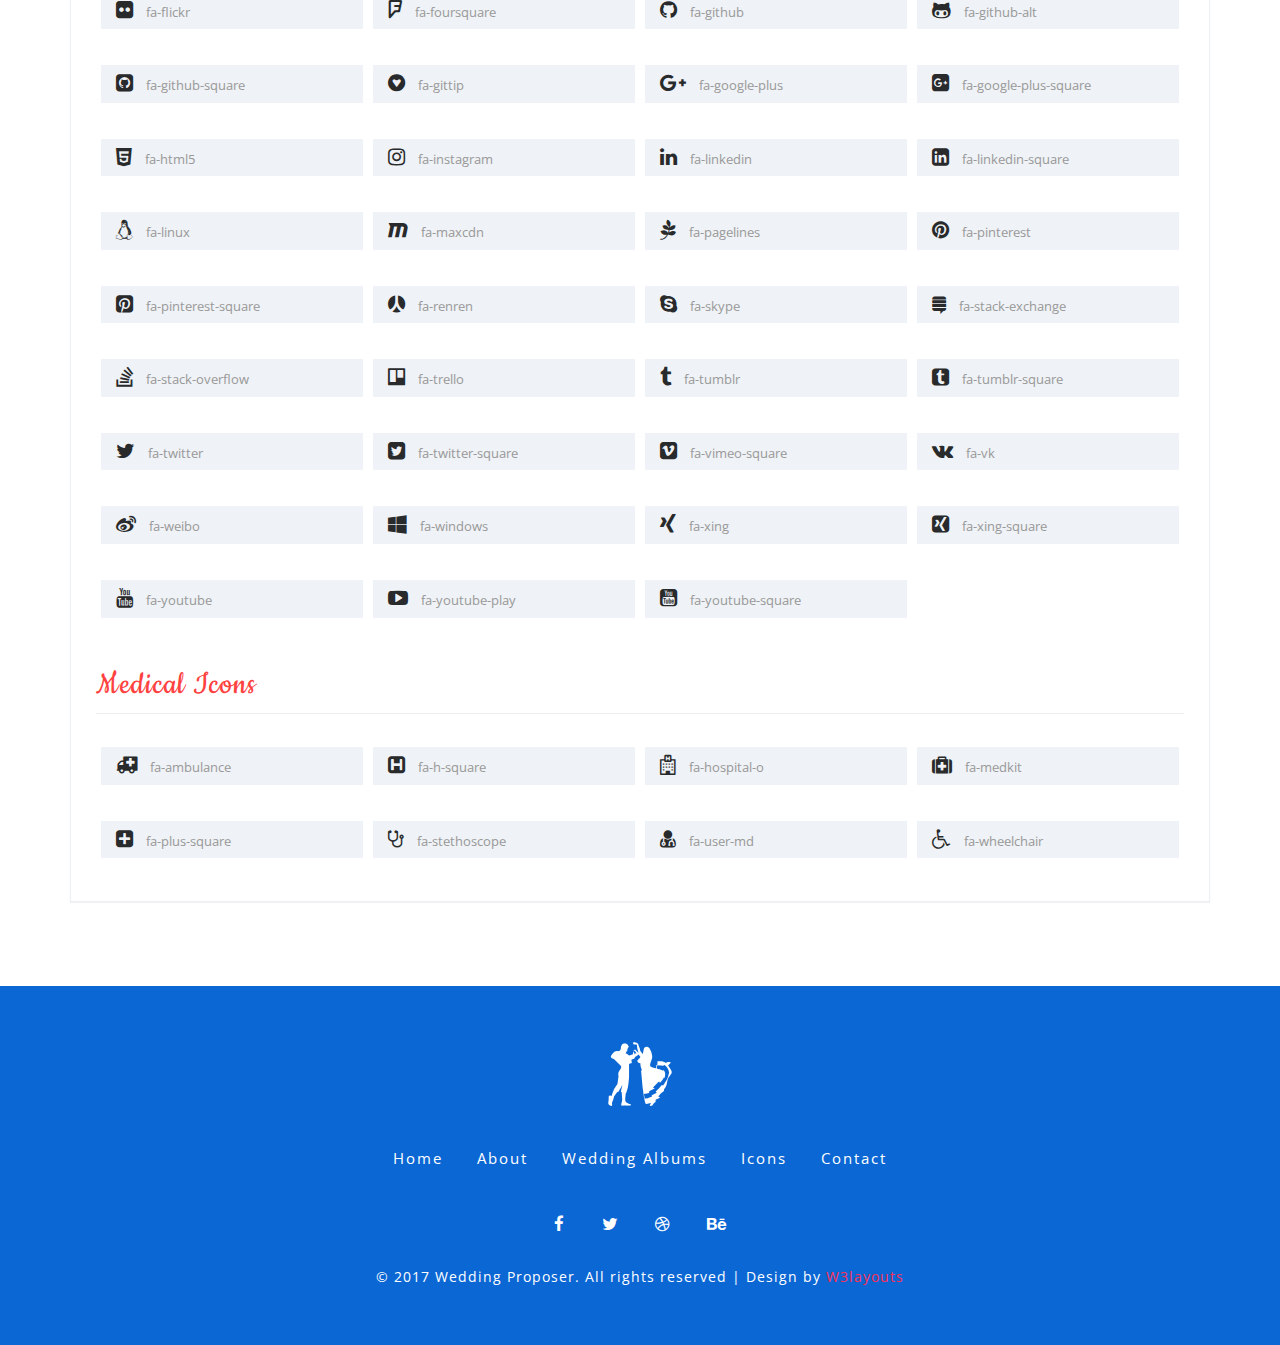
<file: icons.html>
<!--
Author: W3layouts
Author URL: http://w3layouts.com
License: Creative Commons Attribution 3.0 Unported
License URL: http://creativecommons.org/licenses/by/3.0/
-->
<!DOCTYPE html>
<html lang="zxx">
<head>
<title>Wedding Proposer  a Wedding Category Bootstrap Responsive Website Template | Icons :: w3layouts</title>    
<link href="css/font-awesome.css" rel="stylesheet" type="text/css" media="all" /><!-- fontawesome css -->     
<link href="css/bootstrap.css" rel="stylesheet" type="text/css" media="all" /><!-- Bootstrap stylesheet -->
<link href="css/snow.css" rel="stylesheet" type="text/css" media="all" /><!-- stylesheet -->
<link href="css/style.css" rel="stylesheet" type="text/css" media="all" /><!-- stylesheet -->
<!-- meta tags -->
<meta name="viewport" content="width=device-width, initial-scale=1">
<meta http-equiv="Content-Type" content="text/html; charset=utf-8" />
<meta name="keywords" content="Wedding Proposer Responsive web template, Bootstrap Web Templates, Flat Web Templates, Android Compatible web template, 
Smartphone Compatible web template, free webdesigns for Nokia, Samsung, LG, Sony Ericsson, Motorola web design" />
<script type="application/x-javascript"> addEventListener("load", function() { setTimeout(hideURLbar, 0); }, false); function hideURLbar(){ window.scrollTo(0,1); } </script>
<!-- //meta tags -->
<!--fonts-->
<link href="//fonts.googleapis.com/css?family=Cookie" rel="stylesheet">
<link href="//fonts.googleapis.com/css?family=Open+Sans:300,300i,400,400i,600,600i,700" rel="stylesheet">
<!--//fonts-->
</head>
<body>
<!-- header -->
	<header>
		<div class="container">
			<!-- nav -->
			<nav class="navbar navbar-inverse">
			  <div class="container-fluid">
				<!-- Brand and toggle get grouped for better mobile display -->
				<div class="navbar-header">
				  <button type="button" class="navbar-toggle" data-toggle="collapse" data-target="#bs-example-navbar-collapse-1">
					<span class="sr-only">Toggle navigation</span>
					<span class="icon-bar"></span>
					<span class="icon-bar"></span>
					<span class="icon-bar"></span>
				  </button>
				<div class="logo">
					<h1><a href="index.html"><span>WP</span> <div class="logo-img"><img src="images/in-love.png" alt="img09"/></div><p class="sub_title">Wedding Proposer</p> </a></h1>
				</div>	
				</div>

				<!-- Collect the nav links, forms, and other content for toggling -->
				<div class="collapse navbar-collapse" id="bs-example-navbar-collapse-1">
				  <nav class="cl-effect-13" id="cl-effect-13">
						<ul class="nav navbar-nav">
							<li><a href="index.html">Home</a></li>
							<li><a href="about.html">About</a></li>
							<li><a href="gallery.html">Wedding Albums</a></li>
							<li class="dropdown">
								<a href="#" class="dropdown-toggle active" data-toggle="dropdown">Pages <b class="caret"></b></a>
								<ul class="dropdown-menu agile_short_dropdown">
									<li><a href="icons.html">Icons</a></li>
									<li><a href="codes.html">Typography</a></li>
								</ul>
							</li>
							<li><a href="contact.html">Contact Us</a></li>
						</ul>
						
					</nav>

				</div>
				<!-- /.navbar-collapse -->
			  </div>
			  <!-- /.container-fluid -->
			</nav> 
			<!-- //nav -->
		</div>
	</header>
	<!-- //header -->
	<!-- banner-slider -->
	<div class="w3ls_banner_section second">
	  
     </div>
	<!-- banner-slider -->
	<!-- breadcrumbs -->
	<div class="w3l_agileits_breadcrumbs">
		<div class="container">
			<ul>
				<li><a href="index.html">Home</a><span>«</span></li>
				<li>Font Icons</li>
			</ul>
		</div>
	</div>
<!-- //breadcrumbs -->

			<!--/story-->
				<div class="w3l_inner_section">
					<div class="container">
						   <div class="wthree_title_agile">
						        <h2> font <span>Icons</span></h2>
								<p><i class="fa fa-heart-o" aria-hidden="true"></i></p>
								
							</div>
						 <p class="sub_para">ADD SHORT DESCRIPTION </p>
				 <div class="inner_w3l_agile_grids">
						 <div class="grid_3 grid_4">
						<div class="icons">
							<h3 class="agileits-icons-title">Font Awesome Icons</h3>
							 <section id="new">
								  <h3 class="page-header page-header icon-subheading">30 New Icons </h3>							  

								  <div class="row fontawesome-icon-list">
									
									
									  <div class="icon-box col-md-3 col-sm-4 col-xs-6"><a class="agile-icon" href="#"><i class="fa fa-asl-interpreting" aria-hidden="true"></i> fa-asl-interpreting <span class="text-muted">(alias)</span></a></div>
									
									  <div class="icon-box col-md-3 col-sm-4 col-xs-6"><a class="agile-icon" href="#"><i class="fa fa-assistive-listening-systems" aria-hidden="true"></i> fa-assistive-listening-systems</a></div>
									
									  <div class="icon-box col-md-3 col-sm-4 col-xs-6"><a class="agile-icon" href="#"><i class="fa fa-audio-description" aria-hidden="true"></i> fa-audio-description</a></div>
									
									  <div class="icon-box col-md-3 col-sm-4 col-xs-6"><a class="agile-icon" href="#"><i class="fa fa-blind" aria-hidden="true"></i> fa-blind</a></div>
									
									  <div class="icon-box col-md-3 col-sm-4 col-xs-6"><a class="agile-icon" href="#"><i class="fa fa-braille" aria-hidden="true"></i> fa-braille</a></div>
									
									  <div class="icon-box col-md-3 col-sm-4 col-xs-6"><a class="agile-icon" href="#"><i class="fa fa-deaf" aria-hidden="true"></i> fa-deaf</a></div>
									
									  <div class="icon-box col-md-3 col-sm-4 col-xs-6"><a class="agile-icon" href="#"><i class="fa fa-deafness" aria-hidden="true"></i> deafness <span class="text-muted">(alias)</span></a></div>
									
									  <div class="icon-box col-md-3 col-sm-4 col-xs-6"><a class="agile-icon" href="#"><i class="fa fa-envira" aria-hidden="true"></i> fa-envira</a></div>
									
									  <div class="icon-box col-md-3 col-sm-4 col-xs-6"><a class="agile-icon" href="#"><i class="fa fa-fa" aria-hidden="true"></i> fa-fa <span class="text-muted">(alias)</span></a></div>
									
									  <div class="icon-box col-md-3 col-sm-4 col-xs-6"><a class="agile-icon" href="#"><i class="fa fa-first-order" aria-hidden="true"></i> fa-first-order</a></div>
									
									  <div class="icon-box col-md-3 col-sm-4 col-xs-6"><a class="agile-icon" href="#"><i class="fa fa-font-awesome" aria-hidden="true"></i> fa-font-awesome</a></div>
									
									  <div class="icon-box col-md-3 col-sm-4 col-xs-6"><a class="agile-icon" href="#"><i class="fa fa-gitlab" aria-hidden="true"></i> fa-gitlab</a></div>
									
									  <div class="icon-box col-md-3 col-sm-4 col-xs-6"><a class="agile-icon" href="#"><i class="fa fa-glide" aria-hidden="true"></i> fa-glide</a></div>
									
									  <div class="icon-box col-md-3 col-sm-4 col-xs-6"><a class="agile-icon" href="#"><i class="fa fa-glide-g" aria-hidden="true"></i> fa-glide-g</a></div>
									
									
									  <div class="icon-box col-md-3 col-sm-4 col-xs-6"><a class="agile-icon" href="#"><i class="fa fa-hard-of-hearing" aria-hidden="true"></i> fa-hard-of-hearing <span class="text-muted">(alias)</span></a></div>
									
									  <div class="icon-box col-md-3 col-sm-4 col-xs-6"><a class="agile-icon" href="#"><i class="fa fa-instagram" aria-hidden="true"></i> fa-instagram</a></div>
									
									  <div class="icon-box col-md-3 col-sm-4 col-xs-6"><a class="agile-icon" href="#"><i class="fa fa-low-vision" aria-hidden="true"></i> fa-low-vision</a></div>
									
									  <div class="icon-box col-md-3 col-sm-4 col-xs-6"><a class="agile-icon" href="#"><i class="fa fa-pied-piper" aria-hidden="true"></i> fa-pied-piper</a></div>
									
									  <div class="icon-box col-md-3 col-sm-4 col-xs-6"><a class="agile-icon" href="#"><i class="fa fa-question-circle-o" aria-hidden="true"></i> fa-question-circle-o</a></div>
									
									  <div class="icon-box col-md-3 col-sm-4 col-xs-6"><a class="agile-icon" href="#"><i class="fa fa-sign-language" aria-hidden="true"></i> fa-sign-language</a></div>
									
									  <div class="icon-box col-md-3 col-sm-4 col-xs-6"><a class="agile-icon" href="#"><i class="fa fa-signing" aria-hidden="true"></i> fa-signing <span class="text-muted">(alias)</span></a></div>
									
									  <div class="icon-box col-md-3 col-sm-4 col-xs-6"><a class="agile-icon" href="#"><i class="fa fa-snapchat" aria-hidden="true"></i> fa-snapchat</a></div>
									
									  <div class="icon-box col-md-3 col-sm-4 col-xs-6"><a class="agile-icon" href="#"><i class="fa fa-snapchat-ghost" aria-hidden="true"></i> fa-snapchat-ghost</a></div>
									
									  <div class="icon-box col-md-3 col-sm-4 col-xs-6"><a class="agile-icon" href="#"><i class="fa fa-snapchat-square" aria-hidden="true"></i> fa-snapchat-square</a></div>
									
									  <div class="icon-box col-md-3 col-sm-4 col-xs-6"><a class="agile-icon" href="#"><i class="fa fa-themeisle" aria-hidden="true"></i> fa-themeisle</a></div>
									
									  <div class="icon-box col-md-3 col-sm-4 col-xs-6"><a class="agile-icon" href="#"><i class="fa fa-universal-access" aria-hidden="true"></i> fa-universal-access</a></div>
									
									  <div class="icon-box col-md-3 col-sm-4 col-xs-6"><a class="agile-icon" href="#"><i class="fa fa-viadeo" aria-hidden="true"></i> fa-viadeo</a></div>
									
									  <div class="icon-box col-md-3 col-sm-4 col-xs-6"><a class="agile-icon" href="#"><i class="fa fa-viadeo-square" aria-hidden="true"></i> fa-viadeo-square</a></div>
									
									  <div class="icon-box col-md-3 col-sm-4 col-xs-6"><a class="agile-icon" href="#"><i class="fa fa-volume-control-phone" aria-hidden="true"></i> fa-volume-control-phone</a></div>
									
									  <div class="icon-box col-md-3 col-sm-4 col-xs-6"><a class="agile-icon" href="#"><i class="fa fa-wheelchair-alt" aria-hidden="true"></i> fa-wheelchair-alt</a></div>
									
									  <div class="icon-box col-md-3 col-sm-4 col-xs-6"><a class="agile-icon" href="#"><i class="fa fa-wpbeginner" aria-hidden="true"></i> fa-wpbeginner</a></div>
									
									  <div class="icon-box col-md-3 col-sm-4 col-xs-6"><a class="agile-icon" href="#"><i class="fa fa-wpforms" aria-hidden="true"></i> fa-wpforms</a></div>
									
									  <div class="icon-box col-md-3 col-sm-4 col-xs-6"><a class="agile-icon" href="#"><i class="fa fa-yoast" aria-hidden="true"></i> fa-yoast</a></div>
									
								  </div>

								</section>
							<div class="section group">
									<div class="box"> 
										<div class="title ">
											<h3 class="page-header icon-subheading">Web Application Icons</h3>
										</div>
										<div class="box_content"> 
											<div class="fontawesome-icon-list"> 
												<div class="icon-box col-md-3 col-sm-4 col-xs-6"><a class="agile-icon" href="#"><i class="fa fa-adjust"></i> fa-adjust</a></div>
										
												<div class="icon-box col-md-3 col-sm-4 col-xs-6"><a class="agile-icon" href="#"><i class="fa fa-anchor"></i> fa-anchor</a></div>
										
												<div class="icon-box col-md-3 col-sm-4 col-xs-6"><a class="agile-icon" href="#"><i class="fa fa-archive"></i> fa-archive</a></div>
										
												<div class="icon-box col-md-3 col-sm-4 col-xs-6"><a class="agile-icon" href="#"><i class="fa fa-arrows"></i> fa-arrows</a></div>
										
												<div class="icon-box col-md-3 col-sm-4 col-xs-6"><a class="agile-icon" href="#"><i class="fa fa-arrows-h"></i> fa-arrows-h</a></div>
										
												<div class="icon-box col-md-3 col-sm-4 col-xs-6"><a class="agile-icon" href="#"><i class="fa fa-arrows-v"></i> fa-arrows-v</a></div>
										
												<div class="icon-box col-md-3 col-sm-4 col-xs-6"><a class="agile-icon" href="#"><i class="fa fa-asterisk"></i> fa-asterisk</a></div>
										
												<div class="icon-box col-md-3 col-sm-4 col-xs-6"><a class="agile-icon" href="#"><i class="fa fa-ban"></i> fa-ban</a></div>
										
												<div class="icon-box col-md-3 col-sm-4 col-xs-6"><a class="agile-icon" href="#"><i class="fa fa-bar-chart-o"></i> fa-bar-chart-o</a></div>
										
												<div class="icon-box col-md-3 col-sm-4 col-xs-6"><a class="agile-icon" href="#"><i class="fa fa-barcode"></i> fa-barcode</a></div>
										
												<div class="icon-box col-md-3 col-sm-4 col-xs-6"><a class="agile-icon" href="#"><i class="fa fa-bars"></i> fa-bars</a></div>
										
												<div class="icon-box col-md-3 col-sm-4 col-xs-6"><a class="agile-icon" href="#"><i class="fa fa-beer"></i> fa-beer</a></div>
										
												<div class="icon-box col-md-3 col-sm-4 col-xs-6"><a class="agile-icon" href="#"><i class="fa fa-bell"></i> fa-bell</a></div>
										
												<div class="icon-box col-md-3 col-sm-4 col-xs-6"><a class="agile-icon" href="#"><i class="fa fa-bell-o"></i> fa-bell-o</a></div>
										
												<div class="icon-box col-md-3 col-sm-4 col-xs-6"><a class="agile-icon" href="#"><i class="fa fa-bolt"></i> fa-bolt</a></div>
										
												<div class="icon-box col-md-3 col-sm-4 col-xs-6"><a class="agile-icon" href="#"><i class="fa fa-book"></i> fa-book</a></div>
										
												<div class="icon-box col-md-3 col-sm-4 col-xs-6"><a class="agile-icon" href="#"><i class="fa fa-bookmark"></i> fa-bookmark</a></div>
										
												<div class="icon-box col-md-3 col-sm-4 col-xs-6"><a class="agile-icon" href="#"><i class="fa fa-bookmark-o"></i> fa-bookmark-o</a></div>
										
												<div class="icon-box col-md-3 col-sm-4 col-xs-6"><a class="agile-icon" href="#"><i class="fa fa-briefcase"></i> fa-briefcase</a></div>
										
												<div class="icon-box col-md-3 col-sm-4 col-xs-6"><a class="agile-icon" href="#"><i class="fa fa-bug"></i> fa-bug</a></div>
										
												<div class="icon-box col-md-3 col-sm-4 col-xs-6"><a class="agile-icon" href="#"><i class="fa fa-building-o"></i> fa-building-o</a></div>
										
												<div class="icon-box col-md-3 col-sm-4 col-xs-6"><a class="agile-icon" href="#"><i class="fa fa-bullhorn"></i> fa-bullhorn</a></div>
										
												<div class="icon-box col-md-3 col-sm-4 col-xs-6"><a class="agile-icon" href="#"><i class="fa fa-bullseye"></i> fa-bullseye</a></div>
										
												<div class="icon-box col-md-3 col-sm-4 col-xs-6"><a class="agile-icon" href="#"><i class="fa fa-calendar"></i> fa-calendar</a></div>
										
												<div class="icon-box col-md-3 col-sm-4 col-xs-6"><a class="agile-icon" href="#"><i class="fa fa-calendar-o"></i> fa-calendar-o</a></div>
										
												<div class="icon-box col-md-3 col-sm-4 col-xs-6"><a class="agile-icon" href="#"><i class="fa fa-camera"></i> fa-camera</a></div>
										
												<div class="icon-box col-md-3 col-sm-4 col-xs-6"><a class="agile-icon" href="#"><i class="fa fa-camera-retro"></i> fa-camera-retro</a></div>
										
												<div class="icon-box col-md-3 col-sm-4 col-xs-6"><a class="agile-icon" href="#"><i class="fa fa-caret-square-o-down"></i> fa-caret-square-o-down</a></div>
										
												<div class="icon-box col-md-3 col-sm-4 col-xs-6"><a class="agile-icon" href="#"><i class="fa fa-caret-square-o-left"></i> fa-caret-square-o-left</a></div>
										
												<div class="icon-box col-md-3 col-sm-4 col-xs-6"><a class="agile-icon" href="#"><i class="fa fa-caret-square-o-right"></i> fa-caret-square-o-right</a></div>
										
												<div class="icon-box col-md-3 col-sm-4 col-xs-6"><a class="agile-icon" href="#"><i class="fa fa-caret-square-o-up"></i> fa-caret-square-o-up</a></div>
										
												<div class="icon-box col-md-3 col-sm-4 col-xs-6"><a class="agile-icon" href="#"><i class="fa fa-certificate"></i> fa-certificate</a></div>
										
												<div class="icon-box col-md-3 col-sm-4 col-xs-6"><a class="agile-icon" href="#"><i class="fa fa-check"></i> fa-check</a></div>
										
												<div class="icon-box col-md-3 col-sm-4 col-xs-6"><a class="agile-icon" href="#"><i class="fa fa-check-circle"></i> fa-check-circle</a></div>
										
												<div class="icon-box col-md-3 col-sm-4 col-xs-6"><a class="agile-icon" href="#"><i class="fa fa-check-circle-o"></i> fa-check-circle-o</a></div>
										
												<div class="icon-box col-md-3 col-sm-4 col-xs-6"><a class="agile-icon" href="#"><i class="fa fa-check-square"></i> fa-check-square</a></div>
										
												<div class="icon-box col-md-3 col-sm-4 col-xs-6"><a class="agile-icon" href="#"><i class="fa fa-check-square-o"></i> fa-check-square-o</a></div>
										
												<div class="icon-box col-md-3 col-sm-4 col-xs-6"><a class="agile-icon" href="#"><i class="fa fa-circle"></i> fa-circle</a></div>
										
												<div class="icon-box col-md-3 col-sm-4 col-xs-6"><a class="agile-icon" href="#"><i class="fa fa-circle-o"></i> fa-circle-o</a></div>
										
												<div class="icon-box col-md-3 col-sm-4 col-xs-6"><a class="agile-icon" href="#"><i class="fa fa-clock-o"></i> fa-clock-o</a></div>
										
												<div class="icon-box col-md-3 col-sm-4 col-xs-6"><a class="agile-icon" href="#"><i class="fa fa-cloud"></i> fa-cloud</a></div>
										
												<div class="icon-box col-md-3 col-sm-4 col-xs-6"><a class="agile-icon" href="#"><i class="fa fa-cloud-download"></i> fa-cloud-download</a></div>
										
												<div class="icon-box col-md-3 col-sm-4 col-xs-6"><a class="agile-icon" href="#"><i class="fa fa-cloud-upload"></i> fa-cloud-upload</a></div>
										
												<div class="icon-box col-md-3 col-sm-4 col-xs-6"><a class="agile-icon" href="#"><i class="fa fa-code"></i> fa-code</a></div>
										
												<div class="icon-box col-md-3 col-sm-4 col-xs-6"><a class="agile-icon" href="#"><i class="fa fa-code-fork"></i> fa-code-fork</a></div>
										
												<div class="icon-box col-md-3 col-sm-4 col-xs-6"><a class="agile-icon" href="#"><i class="fa fa-coffee"></i> fa-coffee</a></div>
										
												<div class="icon-box col-md-3 col-sm-4 col-xs-6"><a class="agile-icon" href="#"><i class="fa fa-cog"></i> fa-cog</a></div>
										
												<div class="icon-box col-md-3 col-sm-4 col-xs-6"><a class="agile-icon" href="#"><i class="fa fa-cogs"></i> fa-cogs</a></div>
										
												<div class="icon-box col-md-3 col-sm-4 col-xs-6"><a class="agile-icon" href="#"><i class="fa fa-comment"></i> fa-comment</a></div>
										
												<div class="icon-box col-md-3 col-sm-4 col-xs-6"><a class="agile-icon" href="#"><i class="fa fa-comment-o"></i> fa-comment-o</a></div>
										
												<div class="icon-box col-md-3 col-sm-4 col-xs-6"><a class="agile-icon" href="#"><i class="fa fa-comments"></i> fa-comments</a></div>
										
												<div class="icon-box col-md-3 col-sm-4 col-xs-6"><a class="agile-icon" href="#"><i class="fa fa-comments-o"></i> fa-comments-o</a></div>
										
												<div class="icon-box col-md-3 col-sm-4 col-xs-6"><a class="agile-icon" href="#"><i class="fa fa-compass"></i> fa-compass</a></div>
										
												<div class="icon-box col-md-3 col-sm-4 col-xs-6"><a class="agile-icon" href="#"><i class="fa fa-credit-card"></i> fa-credit-card</a></div>
										
												<div class="icon-box col-md-3 col-sm-4 col-xs-6"><a class="agile-icon" href="#"><i class="fa fa-crop"></i> fa-crop</a></div>
										
												<div class="icon-box col-md-3 col-sm-4 col-xs-6"><a class="agile-icon" href="#"><i class="fa fa-crosshairs"></i> fa-crosshairs</a></div>
										
												<div class="icon-box col-md-3 col-sm-4 col-xs-6"><a class="agile-icon" href="#"><i class="fa fa-cutlery"></i> fa-cutlery</a></div>
										
												<div class="icon-box col-md-3 col-sm-4 col-xs-6"><a class="agile-icon" href="#"><i class="fa fa-dashboard"></i> fa-dashboard <span class="text-muted">(alias)</span></a></div>
										
												<div class="icon-box col-md-3 col-sm-4 col-xs-6"><a class="agile-icon" href="#"><i class="fa fa-desktop"></i> fa-desktop</a></div>
										
												<div class="icon-box col-md-3 col-sm-4 col-xs-6"><a class="agile-icon" href="#"><i class="fa fa-dot-circle-o"></i> fa-dot-circle-o</a></div>
										
												<div class="icon-box col-md-3 col-sm-4 col-xs-6"><a class="agile-icon" href="#"><i class="fa fa-download"></i> fa-download</a></div>
										
												<div class="icon-box col-md-3 col-sm-4 col-xs-6"><a class="agile-icon" href="#"><i class="fa fa-edit"></i> fa-edit <span class="text-muted">(alias)</span></a></div>
										
												<div class="icon-box col-md-3 col-sm-4 col-xs-6"><a class="agile-icon" href="#"><i class="fa fa-ellipsis-h"></i> fa-ellipsis-h</a></div>
										
												<div class="icon-box col-md-3 col-sm-4 col-xs-6"><a class="agile-icon" href="#"><i class="fa fa-ellipsis-v"></i> fa-ellipsis-v</a></div>
										
												<div class="icon-box col-md-3 col-sm-4 col-xs-6"><a class="agile-icon" href="#"><i class="fa fa-envelope"></i> fa-envelope</a></div>
										
												<div class="icon-box col-md-3 col-sm-4 col-xs-6"><a class="agile-icon" href="#"><i class="fa fa-envelope-o"></i> fa-envelope-o</a></div>
										
												<div class="icon-box col-md-3 col-sm-4 col-xs-6"><a class="agile-icon" href="#"><i class="fa fa-eraser"></i> fa-eraser</a></div>
										
												<div class="icon-box col-md-3 col-sm-4 col-xs-6"><a class="agile-icon" href="#"><i class="fa fa-exchange"></i> fa-exchange</a></div>
										
												<div class="icon-box col-md-3 col-sm-4 col-xs-6"><a class="agile-icon" href="#"><i class="fa fa-exclamation"></i> fa-exclamation</a></div>
										
												<div class="icon-box col-md-3 col-sm-4 col-xs-6"><a class="agile-icon" href="#"><i class="fa fa-exclamation-circle"></i> fa-exclamation-circle</a></div>
										
												<div class="icon-box col-md-3 col-sm-4 col-xs-6"><a class="agile-icon" href="#"><i class="fa fa-exclamation-triangle"></i> fa-exclamation-triangle</a></div>
										
												<div class="icon-box col-md-3 col-sm-4 col-xs-6"><a class="agile-icon" href="#"><i class="fa fa-external-link"></i> fa-external-link</a></div>
										
												<div class="icon-box col-md-3 col-sm-4 col-xs-6"><a class="agile-icon" href="#"><i class="fa fa-external-link-square"></i> fa-external-link-square</a></div>
										
												<div class="icon-box col-md-3 col-sm-4 col-xs-6"><a class="agile-icon" href="#"><i class="fa fa-eye"></i> fa-eye</a></div>
										
												<div class="icon-box col-md-3 col-sm-4 col-xs-6"><a class="agile-icon" href="#"><i class="fa fa-eye-slash"></i> fa-eye-slash</a></div>
										
												<div class="icon-box col-md-3 col-sm-4 col-xs-6"><a class="agile-icon" href="#"><i class="fa fa-female"></i> fa-female</a></div>
										
												<div class="icon-box col-md-3 col-sm-4 col-xs-6"><a class="agile-icon" href="#"><i class="fa fa-fighter-jet"></i> fa-fighter-jet</a></div>
										
												<div class="icon-box col-md-3 col-sm-4 col-xs-6"><a class="agile-icon" href="#"><i class="fa fa-film"></i> fa-film</a></div>
										
												<div class="icon-box col-md-3 col-sm-4 col-xs-6"><a class="agile-icon" href="#"><i class="fa fa-filter"></i> fa-filter</a></div>
										
												<div class="icon-box col-md-3 col-sm-4 col-xs-6"><a class="agile-icon" href="#"><i class="fa fa-fire"></i> fa-fire</a></div>
										
												<div class="icon-box col-md-3 col-sm-4 col-xs-6"><a class="agile-icon" href="#"><i class="fa fa-fire-extinguisher"></i> fa-fire-extinguisher</a></div>
										
												<div class="icon-box col-md-3 col-sm-4 col-xs-6"><a class="agile-icon" href="#"><i class="fa fa-flag"></i> fa-flag</a></div>
										
												<div class="icon-box col-md-3 col-sm-4 col-xs-6"><a class="agile-icon" href="#"><i class="fa fa-flag-checkered"></i> fa-flag-checkered</a></div>
										
												<div class="icon-box col-md-3 col-sm-4 col-xs-6"><a class="agile-icon" href="#"><i class="fa fa-flag-o"></i> fa-flag-o</a></div>
										
												<div class="icon-box col-md-3 col-sm-4 col-xs-6"><a class="agile-icon" href="#"><i class="fa fa-flash"></i> fa-flash <span class="text-muted">(alias)</span></a></div>
										
												<div class="icon-box col-md-3 col-sm-4 col-xs-6"><a class="agile-icon" href="#"><i class="fa fa-flask"></i> fa-flask</a></div>
										
												<div class="icon-box col-md-3 col-sm-4 col-xs-6"><a class="agile-icon" href="#"><i class="fa fa-folder"></i> fa-folder</a></div>
										
												<div class="icon-box col-md-3 col-sm-4 col-xs-6"><a class="agile-icon" href="#"><i class="fa fa-folder-o"></i> fa-folder-o</a></div>
										
												<div class="icon-box col-md-3 col-sm-4 col-xs-6"><a class="agile-icon" href="#"><i class="fa fa-folder-open"></i> fa-folder-open</a></div>
										
												<div class="icon-box col-md-3 col-sm-4 col-xs-6"><a class="agile-icon" href="#"><i class="fa fa-folder-open-o"></i> fa-folder-open-o</a></div>
										
												<div class="icon-box col-md-3 col-sm-4 col-xs-6"><a class="agile-icon" href="#"><i class="fa fa-frown-o"></i> fa-frown-o</a></div>
										
												<div class="icon-box col-md-3 col-sm-4 col-xs-6"><a class="agile-icon" href="#"><i class="fa fa-gamepad"></i> fa-gamepad</a></div>
										
												<div class="icon-box col-md-3 col-sm-4 col-xs-6"><a class="agile-icon" href="#"><i class="fa fa-gavel"></i> fa-gavel</a></div>
										
												<div class="icon-box col-md-3 col-sm-4 col-xs-6"><a class="agile-icon" href="#"><i class="fa fa-gear"></i> fa-gear <span class="text-muted">(alias)</span></a></div>
										
												<div class="icon-box col-md-3 col-sm-4 col-xs-6"><a class="agile-icon" href="#"><i class="fa fa-gears"></i> fa-gears <span class="text-muted">(alias)</span></a></div>
										
												<div class="icon-box col-md-3 col-sm-4 col-xs-6"><a class="agile-icon" href="#"><i class="fa fa-gift"></i> fa-gift</a></div>
										
												<div class="icon-box col-md-3 col-sm-4 col-xs-6"><a class="agile-icon" href="#"><i class="fa fa-glass"></i> fa-glass</a></div>
										
												<div class="icon-box col-md-3 col-sm-4 col-xs-6"><a class="agile-icon" href="#"><i class="fa fa-globe"></i> fa-globe</a></div>
										
												<div class="icon-box col-md-3 col-sm-4 col-xs-6"><a class="agile-icon" href="#"><i class="fa fa-group"></i> fa-group <span class="text-muted">(alias)</span></a></div>
										
												<div class="icon-box col-md-3 col-sm-4 col-xs-6"><a class="agile-icon" href="#"><i class="fa fa-hdd-o"></i> fa-hdd-o</a></div>
										
												<div class="icon-box col-md-3 col-sm-4 col-xs-6"><a class="agile-icon" href="#"><i class="fa fa-headphones"></i> fa-headphones</a></div>
										
												<div class="icon-box col-md-3 col-sm-4 col-xs-6"><a class="agile-icon" href="#"><i class="fa fa-heart"></i> fa-heart</a></div>
										
												<div class="icon-box col-md-3 col-sm-4 col-xs-6"><a class="agile-icon" href="#"><i class="fa fa-heart-o"></i> fa-heart-o</a></div>
										
												<div class="icon-box col-md-3 col-sm-4 col-xs-6"><a class="agile-icon" href="#"><i class="fa fa-home"></i> fa-home</a></div>
										
												<div class="icon-box col-md-3 col-sm-4 col-xs-6"><a class="agile-icon" href="#"><i class="fa fa-inbox"></i> fa-inbox</a></div>
										
												<div class="icon-box col-md-3 col-sm-4 col-xs-6"><a class="agile-icon" href="#"><i class="fa fa-info"></i> fa-info</a></div>
										
												<div class="icon-box col-md-3 col-sm-4 col-xs-6"><a class="agile-icon" href="#info-circle"><i class="fa fa-info-circle"></i> fa-info-circle</a></div>
										
												<div class="icon-box col-md-3 col-sm-4 col-xs-6"><a class="agile-icon" href="#key"><i class="fa fa-key"></i> fa-key</a></div>
										
												<div class="icon-box col-md-3 col-sm-4 col-xs-6"><a class="agile-icon" href="#keyboard-o"><i class="fa fa-keyboard-o"></i> fa-keyboard-o</a></div>
										
												<div class="icon-box col-md-3 col-sm-4 col-xs-6"><a class="agile-icon" href="#laptop"><i class="fa fa-laptop"></i> fa-laptop</a></div>
										
												<div class="icon-box col-md-3 col-sm-4 col-xs-6"><a class="agile-icon" href="#leaf"><i class="fa fa-leaf"></i> fa-leaf</a></div>
										
												<div class="icon-box col-md-3 col-sm-4 col-xs-6"><a class="agile-icon" href="#gavel"><i class="fa fa-legal"></i> fa-legal <span class="text-muted">(alias)</span></a></div>
										
												<div class="icon-box col-md-3 col-sm-4 col-xs-6"><a class="agile-icon" href="#lemon-o"><i class="fa fa-lemon-o"></i> fa-lemon-o</a></div>
										
												<div class="icon-box col-md-3 col-sm-4 col-xs-6"><a class="agile-icon" href="#level-down"><i class="fa fa-level-down"></i> fa-level-down</a></div>
										
												<div class="icon-box col-md-3 col-sm-4 col-xs-6"><a class="agile-icon" href="#level-up"><i class="fa fa-level-up"></i> fa-level-up</a></div>
										
												<div class="icon-box col-md-3 col-sm-4 col-xs-6"><a class="agile-icon" href="#lightbulb-o"><i class="fa fa-lightbulb-o"></i> fa-lightbulb-o</a></div>
										
												<div class="icon-box col-md-3 col-sm-4 col-xs-6"><a class="agile-icon" href="#location-arrow"><i class="fa fa-location-arrow"></i> fa-location-arrow</a></div>
										
												<div class="icon-box col-md-3 col-sm-4 col-xs-6"><a class="agile-icon" href="#lock"><i class="fa fa-lock"></i> fa-lock</a></div>
										
												<div class="icon-box col-md-3 col-sm-4 col-xs-6"><a class="agile-icon" href="#magic"><i class="fa fa-magic"></i> fa-magic</a></div>
										
												<div class="icon-box col-md-3 col-sm-4 col-xs-6"><a class="agile-icon" href="#magnet"><i class="fa fa-magnet"></i> fa-magnet</a></div>
										
												<div class="icon-box col-md-3 col-sm-4 col-xs-6"><a class="agile-icon" href="#share"><i class="fa fa-mail-forward"></i> fa-mail-forward <span class="text-muted">(alias)</span></a></div>
										
												<div class="icon-box col-md-3 col-sm-4 col-xs-6"><a class="agile-icon" href="#reply"><i class="fa fa-mail-reply"></i> fa-mail-reply <span class="text-muted">(alias)</span></a></div>
										
												<div class="icon-box col-md-3 col-sm-4 col-xs-6"><a class="agile-icon" href="#mail-reply-all"><i class="fa fa-mail-reply-all"></i> fa-mail-reply-all</a></div>
										
												<div class="icon-box col-md-3 col-sm-4 col-xs-6"><a class="agile-icon" href="#male"><i class="fa fa-male"></i> fa-male</a></div>
										
												<div class="icon-box col-md-3 col-sm-4 col-xs-6"><a class="agile-icon" href="#map-marker"><i class="fa fa-map-marker"></i> fa-map-marker</a></div>
										
												<div class="icon-box col-md-3 col-sm-4 col-xs-6"><a class="agile-icon" href="#meh-o"><i class="fa fa-meh-o"></i> fa-meh-o</a></div>
										
												<div class="icon-box col-md-3 col-sm-4 col-xs-6"><a class="agile-icon" href="#microphone"><i class="fa fa-microphone"></i> fa-microphone</a></div>
										
												<div class="icon-box col-md-3 col-sm-4 col-xs-6"><a class="agile-icon" href="#microphone-slash"><i class="fa fa-microphone-slash"></i> fa-microphone-slash</a></div>
										
												<div class="icon-box col-md-3 col-sm-4 col-xs-6"><a class="agile-icon" href="#minus"><i class="fa fa-minus"></i> fa-minus</a></div>
										
												<div class="icon-box col-md-3 col-sm-4 col-xs-6"><a class="agile-icon" href="#minus-circle"><i class="fa fa-minus-circle"></i> fa-minus-circle</a></div>
										
												<div class="icon-box col-md-3 col-sm-4 col-xs-6"><a class="agile-icon" href="#minus-square"><i class="fa fa-minus-square"></i> fa-minus-square</a></div>
										
												<div class="icon-box col-md-3 col-sm-4 col-xs-6"><a class="agile-icon" href="#minus-square-o"><i class="fa fa-minus-square-o"></i> fa-minus-square-o</a></div>
										
												<div class="icon-box col-md-3 col-sm-4 col-xs-6"><a class="agile-icon" href="#mobile"><i class="fa fa-mobile"></i> fa-mobile</a></div>
										
												<div class="icon-box col-md-3 col-sm-4 col-xs-6"><a class="agile-icon" href="#mobile"><i class="fa fa-mobile-phone"></i> fa-mobile-phone <span class="text-muted">(alias)</span></a></div>
										
												<div class="icon-box col-md-3 col-sm-4 col-xs-6"><a class="agile-icon" href="#money"><i class="fa fa-money"></i> fa-money</a></div>
										
												<div class="icon-box col-md-3 col-sm-4 col-xs-6"><a class="agile-icon" href="#moon-o"><i class="fa fa-moon-o"></i> fa-moon-o</a></div>
										
												<div class="icon-box col-md-3 col-sm-4 col-xs-6"><a class="agile-icon" href="#music"><i class="fa fa-music"></i> fa-music</a></div>
										
												<div class="icon-box col-md-3 col-sm-4 col-xs-6"><a class="agile-icon" href="#pencil"><i class="fa fa-pencil"></i> fa-pencil</a></div>
										
												<div class="icon-box col-md-3 col-sm-4 col-xs-6"><a class="agile-icon" href="#pencil-square"><i class="fa fa-pencil-square"></i> fa-pencil-square</a></div>
										
												<div class="icon-box col-md-3 col-sm-4 col-xs-6"><a class="agile-icon" href="#pencil-square-o"><i class="fa fa-pencil-square-o"></i> fa-pencil-square-o</a></div>
										
												<div class="icon-box col-md-3 col-sm-4 col-xs-6"><a class="agile-icon" href="#phone"><i class="fa fa-phone"></i> fa-phone</a></div>
										
												<div class="icon-box col-md-3 col-sm-4 col-xs-6"><a class="agile-icon" href="#phone-square"><i class="fa fa-phone-square"></i> fa-phone-square</a></div>
										
												<div class="icon-box col-md-3 col-sm-4 col-xs-6"><a class="agile-icon" href="#picture-o"><i class="fa fa-picture-o"></i> fa-picture-o</a></div>
										
												<div class="icon-box col-md-3 col-sm-4 col-xs-6"><a class="agile-icon" href="#plane"><i class="fa fa-plane"></i> fa-plane</a></div>
										
												<div class="icon-box col-md-3 col-sm-4 col-xs-6"><a class="agile-icon" href="#plus"><i class="fa fa-plus"></i> fa-plus</a></div>
										
												<div class="icon-box col-md-3 col-sm-4 col-xs-6"><a class="agile-icon" href="#plus-circle"><i class="fa fa-plus-circle"></i> fa-plus-circle</a></div>
										
												<div class="icon-box col-md-3 col-sm-4 col-xs-6"><a class="agile-icon" href="#plus-square"><i class="fa fa-plus-square"></i> fa-plus-square</a></div>
										
												<div class="icon-box col-md-3 col-sm-4 col-xs-6"><a class="agile-icon" href="#plus-square-o"><i class="fa fa-plus-square-o"></i> fa-plus-square-o</a></div>
										
												<div class="icon-box col-md-3 col-sm-4 col-xs-6"><a class="agile-icon" href="#power-off"><i class="fa fa-power-off"></i> fa-power-off</a></div>
										
												<div class="icon-box col-md-3 col-sm-4 col-xs-6"><a class="agile-icon" href="#print"><i class="fa fa-print"></i> fa-print</a></div>
										
												<div class="icon-box col-md-3 col-sm-4 col-xs-6"><a class="agile-icon" href="#puzzle-piece"><i class="fa fa-puzzle-piece"></i> fa-puzzle-piece</a></div>
										
												<div class="icon-box col-md-3 col-sm-4 col-xs-6"><a class="agile-icon" href="#qrcode"><i class="fa fa-qrcode"></i> fa-qrcode</a></div>
										
												<div class="icon-box col-md-3 col-sm-4 col-xs-6"><a class="agile-icon" href="#question"><i class="fa fa-question"></i> fa-question</a></div>
										
												<div class="icon-box col-md-3 col-sm-4 col-xs-6"><a class="agile-icon" href="#question-circle"><i class="fa fa-question-circle"></i> fa-question-circle</a></div>
										
												<div class="icon-box col-md-3 col-sm-4 col-xs-6"><a class="agile-icon" href="#quote-left"><i class="fa fa-quote-left"></i> fa-quote-left</a></div>
										
												<div class="icon-box col-md-3 col-sm-4 col-xs-6"><a class="agile-icon" href="#quote-right"><i class="fa fa-quote-right"></i> fa-quote-right</a></div>
										
												<div class="icon-box col-md-3 col-sm-4 col-xs-6"><a class="agile-icon" href="#random"><i class="fa fa-random"></i> fa-random</a></div>
										
												<div class="icon-box col-md-3 col-sm-4 col-xs-6"><a class="agile-icon" href="#refresh"><i class="fa fa-refresh"></i> fa-refresh</a></div>
										
												<div class="icon-box col-md-3 col-sm-4 col-xs-6"><a class="agile-icon" href="#reply"><i class="fa fa-reply"></i> fa-reply</a></div>
										
												<div class="icon-box col-md-3 col-sm-4 col-xs-6"><a class="agile-icon" href="#reply-all"><i class="fa fa-reply-all"></i> fa-reply-all</a></div>
										
												<div class="icon-box col-md-3 col-sm-4 col-xs-6"><a class="agile-icon" href="#retweet"><i class="fa fa-retweet"></i> fa-retweet</a></div>
										
												<div class="icon-box col-md-3 col-sm-4 col-xs-6"><a class="agile-icon" href="#road"><i class="fa fa-road"></i> fa-road</a></div>
										
												<div class="icon-box col-md-3 col-sm-4 col-xs-6"><a class="agile-icon" href="#rocket"><i class="fa fa-rocket"></i> fa-rocket</a></div>
										
												<div class="icon-box col-md-3 col-sm-4 col-xs-6"><a class="agile-icon" href="#rss"><i class="fa fa-rss"></i> fa-rss</a></div>
										
												<div class="icon-box col-md-3 col-sm-4 col-xs-6"><a class="agile-icon" href="#rss-square"><i class="fa fa-rss-square"></i> fa-rss-square</a></div>
										
												<div class="icon-box col-md-3 col-sm-4 col-xs-6"><a class="agile-icon" href="#search"><i class="fa fa-search"></i> fa-search</a></div>
										
												<div class="icon-box col-md-3 col-sm-4 col-xs-6"><a class="agile-icon" href="#search-minus"><i class="fa fa-search-minus"></i> fa-search-minus</a></div>
										
												<div class="icon-box col-md-3 col-sm-4 col-xs-6"><a class="agile-icon" href="#search-plus"><i class="fa fa-search-plus"></i> fa-search-plus</a></div>
										
												<div class="icon-box col-md-3 col-sm-4 col-xs-6"><a class="agile-icon" href="#share"><i class="fa fa-share"></i> fa-share</a></div>
										
												<div class="icon-box col-md-3 col-sm-4 col-xs-6"><a class="agile-icon" href="#share-square"><i class="fa fa-share-square"></i> fa-share-square</a></div>
										
												<div class="icon-box col-md-3 col-sm-4 col-xs-6"><a class="agile-icon" href="#share-square-o"><i class="fa fa-share-square-o"></i> fa-share-square-o</a></div>
										
												<div class="icon-box col-md-3 col-sm-4 col-xs-6"><a class="agile-icon" href="#shield"><i class="fa fa-shield"></i> fa-shield</a></div>
										
												<div class="icon-box col-md-3 col-sm-4 col-xs-6"><a class="agile-icon" href="#shopping-cart"><i class="fa fa-shopping-cart"></i> fa-shopping-cart</a></div>
										
												<div class="icon-box col-md-3 col-sm-4 col-xs-6"><a class="agile-icon" href="#sign-in"><i class="fa fa-sign-in"></i> fa-sign-in</a></div>
										
												<div class="icon-box col-md-3 col-sm-4 col-xs-6"><a class="agile-icon" href="#sign-out"><i class="fa fa-sign-out"></i> fa-sign-out</a></div>
										
												<div class="icon-box col-md-3 col-sm-4 col-xs-6"><a class="agile-icon" href="#signal"><i class="fa fa-signal"></i> fa-signal</a></div>
										
												<div class="icon-box col-md-3 col-sm-4 col-xs-6"><a class="agile-icon" href="#sitemap"><i class="fa fa-sitemap"></i> fa-sitemap</a></div>
										
												<div class="icon-box col-md-3 col-sm-4 col-xs-6"><a class="agile-icon" href="#smile-o"><i class="fa fa-smile-o"></i> fa-smile-o</a></div>
										
												<div class="icon-box col-md-3 col-sm-4 col-xs-6"><a class="agile-icon" href="#sort"><i class="fa fa-sort"></i> fa-sort</a></div>
										
												<div class="icon-box col-md-3 col-sm-4 col-xs-6"><a class="agile-icon" href="#sort-alpha-asc"><i class="fa fa-sort-alpha-asc"></i> fa-sort-alpha-asc</a></div>
										
												<div class="icon-box col-md-3 col-sm-4 col-xs-6"><a class="agile-icon" href="#sort-alpha-desc"><i class="fa fa-sort-alpha-desc"></i> fa-sort-alpha-desc</a></div>
										
												<div class="icon-box col-md-3 col-sm-4 col-xs-6"><a class="agile-icon" href="#sort-amount-asc"><i class="fa fa-sort-amount-asc"></i> fa-sort-amount-asc</a></div>
										
												<div class="icon-box col-md-3 col-sm-4 col-xs-6"><a class="agile-icon" href="#sort-amount-desc"><i class="fa fa-sort-amount-desc"></i> fa-sort-amount-desc</a></div>
										
												<div class="icon-box col-md-3 col-sm-4 col-xs-6"><a class="agile-icon" href="#sort-asc"><i class="fa fa-sort-asc"></i> fa-sort-asc</a></div>
										
												<div class="icon-box col-md-3 col-sm-4 col-xs-6"><a class="agile-icon" href="#sort-desc"><i class="fa fa-sort-desc"></i> fa-sort-desc</a></div>
										
												<div class="icon-box col-md-3 col-sm-4 col-xs-6"><a class="agile-icon" href="#sort-asc"><i class="fa fa-sort-down"></i> fa-sort-down <span class="text-muted">(alias)</span></a></div>
										
												<div class="icon-box col-md-3 col-sm-4 col-xs-6"><a class="agile-icon" href="#sort-numeric-asc"><i class="fa fa-sort-numeric-asc"></i> fa-sort-numeric-asc</a></div>
										
												<div class="icon-box col-md-3 col-sm-4 col-xs-6"><a class="agile-icon" href="#sort-numeric-desc"><i class="fa fa-sort-numeric-desc"></i> fa-sort-numeric-desc</a></div>
										
												<div class="icon-box col-md-3 col-sm-4 col-xs-6"><a class="agile-icon" href="#sort-desc"><i class="fa fa-sort-up"></i> fa-sort-up <span class="text-muted">(alias)</span></a></div>
										
												<div class="icon-box col-md-3 col-sm-4 col-xs-6"><a class="agile-icon" href="#spinner"><i class="fa fa-spinner"></i> fa-spinner</a></div>
										
												<div class="icon-box col-md-3 col-sm-4 col-xs-6"><a class="agile-icon" href="#square"><i class="fa fa-square"></i> fa-square</a></div>
										
												<div class="icon-box col-md-3 col-sm-4 col-xs-6"><a class="agile-icon" href="#square-o"><i class="fa fa-square-o"></i> fa-square-o</a></div>
										
												<div class="icon-box col-md-3 col-sm-4 col-xs-6"><a class="agile-icon" href="#star"><i class="fa fa-star"></i> fa-star</a></div>
										
												<div class="icon-box col-md-3 col-sm-4 col-xs-6"><a class="agile-icon" href="#star-half"><i class="fa fa-star-half"></i> fa-star-half</a></div>
										
												<div class="icon-box col-md-3 col-sm-4 col-xs-6"><a class="agile-icon" href="#star-half-o"><i class="fa fa-star-half-empty"></i> fa-star-half-empty <span class="text-muted">(alias)</span></a></div>
										
												<div class="icon-box col-md-3 col-sm-4 col-xs-6"><a class="agile-icon" href="#star-half-o"><i class="fa fa-star-half-full"></i> fa-star-half-full <span class="text-muted">(alias)</span></a></div>
										
												<div class="icon-box col-md-3 col-sm-4 col-xs-6"><a class="agile-icon" href="#star-half-o"><i class="fa fa-star-half-o"></i> fa-star-half-o</a></div>
										
												<div class="icon-box col-md-3 col-sm-4 col-xs-6"><a class="agile-icon" href="#star-o"><i class="fa fa-star-o"></i> fa-star-o</a></div>
										
												<div class="icon-box col-md-3 col-sm-4 col-xs-6"><a class="agile-icon" href="#subscript"><i class="fa fa-subscript"></i> fa-subscript</a></div>
										
												<div class="icon-box col-md-3 col-sm-4 col-xs-6"><a class="agile-icon" href="#suitcase"><i class="fa fa-suitcase"></i> fa-suitcase</a></div>
										
												<div class="icon-box col-md-3 col-sm-4 col-xs-6"><a class="agile-icon" href="#sun-o"><i class="fa fa-sun-o"></i> fa-sun-o</a></div>
										
												<div class="icon-box col-md-3 col-sm-4 col-xs-6"><a class="agile-icon" href="#superscript"><i class="fa fa-superscript"></i> fa-superscript</a></div>
										
												<div class="icon-box col-md-3 col-sm-4 col-xs-6"><a class="agile-icon" href="#tablet"><i class="fa fa-tablet"></i> fa-tablet</a></div>
										
												<div class="icon-box col-md-3 col-sm-4 col-xs-6"><a class="agile-icon" href="#tachometer"><i class="fa fa-tachometer"></i> fa-tachometer</a></div>
										
												<div class="icon-box col-md-3 col-sm-4 col-xs-6"><a class="agile-icon" href="#tag"><i class="fa fa-tag"></i> fa-tag</a></div>
										
												<div class="icon-box col-md-3 col-sm-4 col-xs-6"><a class="agile-icon" href="#tags"><i class="fa fa-tags"></i> fa-tags</a></div>
										
												<div class="icon-box col-md-3 col-sm-4 col-xs-6"><a class="agile-icon" href="#tasks"><i class="fa fa-tasks"></i> fa-tasks</a></div>
										
												<div class="icon-box col-md-3 col-sm-4 col-xs-6"><a class="agile-icon" href="#terminal"><i class="fa fa-terminal"></i> fa-terminal</a></div>
										
												<div class="icon-box col-md-3 col-sm-4 col-xs-6"><a class="agile-icon" href="#thumb-tack"><i class="fa fa-thumb-tack"></i> fa-thumb-tack</a></div>
										
												<div class="icon-box col-md-3 col-sm-4 col-xs-6"><a class="agile-icon" href="#thumbs-down"><i class="fa fa-thumbs-down"></i> fa-thumbs-down</a></div>
										
												<div class="icon-box col-md-3 col-sm-4 col-xs-6"><a class="agile-icon" href="#thumbs-o-down"><i class="fa fa-thumbs-o-down"></i> fa-thumbs-o-down</a></div>
										
												<div class="icon-box col-md-3 col-sm-4 col-xs-6"><a class="agile-icon" href="#thumbs-o-up"><i class="fa fa-thumbs-o-up"></i> fa-thumbs-o-up</a></div>
										
												<div class="icon-box col-md-3 col-sm-4 col-xs-6"><a class="agile-icon" href="#thumbs-up"><i class="fa fa-thumbs-up"></i> fa-thumbs-up</a></div>
										
												<div class="icon-box col-md-3 col-sm-4 col-xs-6"><a class="agile-icon" href="#ticket"><i class="fa fa-ticket"></i> fa-ticket</a></div>
										
												<div class="icon-box col-md-3 col-sm-4 col-xs-6"><a class="agile-icon" href="#times"><i class="fa fa-times"></i> fa-times</a></div>
										
												<div class="icon-box col-md-3 col-sm-4 col-xs-6"><a class="agile-icon" href="#times-circle"><i class="fa fa-times-circle"></i> fa-times-circle</a></div>
										
												<div class="icon-box col-md-3 col-sm-4 col-xs-6"><a class="agile-icon" href="#times-circle-o"><i class="fa fa-times-circle-o"></i> fa-times-circle-o</a></div>
										
												<div class="icon-box col-md-3 col-sm-4 col-xs-6"><a class="agile-icon" href="#tint"><i class="fa fa-tint"></i> fa-tint</a></div>
										
												<div class="icon-box col-md-3 col-sm-4 col-xs-6"><a class="agile-icon" href="#caret-square-o-down"><i class="fa fa-toggle-down"></i> fa-toggle-down <span class="text-muted">(alias)</span></a></div>
										
												<div class="icon-box col-md-3 col-sm-4 col-xs-6"><a class="agile-icon" href="#caret-square-o-left"><i class="fa fa-toggle-left"></i> fa-toggle-left <span class="text-muted">(alias)</span></a></div>
										
												<div class="icon-box col-md-3 col-sm-4 col-xs-6"><a class="agile-icon" href="#caret-square-o-right"><i class="fa fa-toggle-right"></i> fa-toggle-right <span class="text-muted">(alias)</span></a></div>
										
												<div class="icon-box col-md-3 col-sm-4 col-xs-6"><a class="agile-icon" href="#caret-square-o-up"><i class="fa fa-toggle-up"></i> fa-toggle-up <span class="text-muted">(alias)</span></a></div>
										
												<div class="icon-box col-md-3 col-sm-4 col-xs-6"><a class="agile-icon" href="#trash-o"><i class="fa fa-trash-o"></i> fa-trash-o</a></div>
										
												<div class="icon-box col-md-3 col-sm-4 col-xs-6"><a class="agile-icon" href="#trophy"><i class="fa fa-trophy"></i> fa-trophy</a></div>
										
												<div class="icon-box col-md-3 col-sm-4 col-xs-6"><a class="agile-icon" href="#truck"><i class="fa fa-truck"></i> fa-truck</a></div>
										
												<div class="icon-box col-md-3 col-sm-4 col-xs-6"><a class="agile-icon" href="#umbrella"><i class="fa fa-umbrella"></i> fa-umbrella</a></div>
										
												<div class="icon-box col-md-3 col-sm-4 col-xs-6"><a class="agile-icon" href="#unlock"><i class="fa fa-unlock"></i> fa-unlock</a></div>
										
												<div class="icon-box col-md-3 col-sm-4 col-xs-6"><a class="agile-icon" href="#unlock-alt"><i class="fa fa-unlock-alt"></i> fa-unlock-alt</a></div>
										
												<div class="icon-box col-md-3 col-sm-4 col-xs-6"><a class="agile-icon" href="#sort"><i class="fa fa-unsorted"></i> fa-unsorted <span class="text-muted">(alias)</span></a></div>
										
												<div class="icon-box col-md-3 col-sm-4 col-xs-6"><a class="agile-icon" href="#upload"><i class="fa fa-upload"></i> fa-upload</a></div>
										
												<div class="icon-box col-md-3 col-sm-4 col-xs-6"><a class="agile-icon" href="#user"><i class="fa fa-user"></i> fa-user</a></div>
										
												<div class="icon-box col-md-3 col-sm-4 col-xs-6"><a class="agile-icon" href="#users"><i class="fa fa-users"></i> fa-users</a></div>
										
												<div class="icon-box col-md-3 col-sm-4 col-xs-6"><a class="agile-icon" href="#video-camera"><i class="fa fa-video-camera"></i> fa-video-camera</a></div>
										
												<div class="icon-box col-md-3 col-sm-4 col-xs-6"><a class="agile-icon" href="#volume-down"><i class="fa fa-volume-down"></i> fa-volume-down</a></div>
										
												<div class="icon-box col-md-3 col-sm-4 col-xs-6"><a class="agile-icon" href="#volume-off"><i class="fa fa-volume-off"></i> fa-volume-off</a></div>
										
												<div class="icon-box col-md-3 col-sm-4 col-xs-6"><a class="agile-icon" href="#volume-up"><i class="fa fa-volume-up"></i> fa-volume-up</a></div>
										
												<div class="icon-box col-md-3 col-sm-4 col-xs-6"><a class="agile-icon" href="#exclamation-triangle"><i class="fa fa-warning"></i> fa-warning <span class="text-muted">(alias)</span></a></div>
										
												<div class="icon-box col-md-3 col-sm-4 col-xs-6"><a class="agile-icon" href="#wheelchair"><i class="fa fa-wheelchair"></i> fa-wheelchair</a></div>
										
												<div class="icon-box col-md-3 col-sm-4 col-xs-6"><a class="agile-icon" href="#wrench"><i class="fa fa-wrench"></i> fa-wrench</a></div>
												<div class="clearfix"></div>
											</div> 
											<div class="title margin-top">
												<h3 class="page-header icon-subheading">Form Control Icons</h3>
											</div>
											<div class="box_content">
												<div class="fontawesome-icon-list"> 
													<div class="icon-box col-md-3 col-sm-4 col-xs-6"><a class="agile-icon" href="#check-square"><i class="fa fa-check-square"></i> fa-check-square</a></div>
									
													<div class="icon-box col-md-3 col-sm-4 col-xs-6"><a class="agile-icon" href="#check-square-o"><i class="fa fa-check-square-o"></i> fa-check-square-o</a></div>
									
													<div class="icon-box col-md-3 col-sm-4 col-xs-6"><a class="agile-icon" href="#circle"><i class="fa fa-circle"></i> fa-circle</a></div>
									
													<div class="icon-box col-md-3 col-sm-4 col-xs-6"><a class="agile-icon" href="#circle-o"><i class="fa fa-circle-o"></i> fa-circle-o</a></div>
									
													<div class="icon-box col-md-3 col-sm-4 col-xs-6"><a class="agile-icon" href="#dot-circle-o"><i class="fa fa-dot-circle-o"></i> fa-dot-circle-o</a></div>
									
													<div class="icon-box col-md-3 col-sm-4 col-xs-6"><a class="agile-icon" href="#minus-square"><i class="fa fa-minus-square"></i> fa-minus-square</a></div>
									
													<div class="icon-box col-md-3 col-sm-4 col-xs-6"><a class="agile-icon" href="#minus-square-o"><i class="fa fa-minus-square-o"></i> fa-minus-square-o</a></div>
									
													<div class="icon-box col-md-3 col-sm-4 col-xs-6"><a class="agile-icon" href="#plus-square"><i class="fa fa-plus-square"></i> fa-plus-square</a></div>
									
													<div class="icon-box col-md-3 col-sm-4 col-xs-6"><a class="agile-icon" href="#plus-square-o"><i class="fa fa-plus-square-o"></i> fa-plus-square-o</a></div>
									
													<div class="icon-box col-md-3 col-sm-4 col-xs-6"><a class="agile-icon" href="#square"><i class="fa fa-square"></i> fa-square</a></div>
									
													<div class="icon-box col-md-3 col-sm-4 col-xs-6"><a class="agile-icon" href="#square-o"><i class="fa fa-square-o"></i> fa-square-o</a></div>
													<div class="clearfix"></div>
												</div>
											</div> 
											<div class="title  margin-top">
												<h3 class="page-header icon-subheading">Currency Icons</h3>
											</div>
											<div class="box_content">
												<div class="fontawesome-icon-list">
													<div class="icon-box col-md-3 col-sm-4 col-xs-6"><a class="agile-icon" href="#btc"><i class="fa fa-bitcoin"></i> fa-bitcoin <span class="text-muted">(alias)</span></a></div>
									
													<div class="icon-box col-md-3 col-sm-4 col-xs-6"><a class="agile-icon" href="#btc"><i class="fa fa-btc"></i> fa-btc</a></div>
									
													<div class="icon-box col-md-3 col-sm-4 col-xs-6"><a class="agile-icon" href="#jpy"><i class="fa fa-cny"></i> fa-cny <span class="text-muted">(alias)</span></a></div>
									
													<div class="icon-box col-md-3 col-sm-4 col-xs-6"><a class="agile-icon" href="#usd"><i class="fa fa-dollar"></i> fa-dollar <span class="text-muted">(alias)</span></a></div>
									
													<div class="icon-box col-md-3 col-sm-4 col-xs-6"><a class="agile-icon" href="#eur"><i class="fa fa-eur"></i> fa-eur</a></div>
									
													<div class="icon-box col-md-3 col-sm-4 col-xs-6"><a class="agile-icon" href="#eur"><i class="fa fa-euro"></i> fa-euro <span class="text-muted">(alias)</span></a></div>
									
													<div class="icon-box col-md-3 col-sm-4 col-xs-6"><a class="agile-icon" href="#gbp"><i class="fa fa-gbp"></i> fa-gbp</a></div>
									
													<div class="icon-box col-md-3 col-sm-4 col-xs-6"><a class="agile-icon" href="#inr"><i class="fa fa-inr"></i> fa-inr</a></div>
									
													<div class="icon-box col-md-3 col-sm-4 col-xs-6"><a class="agile-icon" href="#jpy"><i class="fa fa-jpy"></i> fa-jpy</a></div>
									
													<div class="icon-box col-md-3 col-sm-4 col-xs-6"><a class="agile-icon" href="#krw"><i class="fa fa-krw"></i> fa-krw</a></div>
									
													<div class="icon-box col-md-3 col-sm-4 col-xs-6"><a class="agile-icon" href="#money"><i class="fa fa-money"></i> fa-money</a></div>
									
													<div class="icon-box col-md-3 col-sm-4 col-xs-6"><a class="agile-icon" href="#jpy"><i class="fa fa-rmb"></i> fa-rmb <span class="text-muted">(alias)</span></a></div>
									
													<div class="icon-box col-md-3 col-sm-4 col-xs-6"><a class="agile-icon" href="#rub"><i class="fa fa-rouble"></i> fa-rouble <span class="text-muted">(alias)</span></a></div>
									
													<div class="icon-box col-md-3 col-sm-4 col-xs-6"><a class="agile-icon" href="#rub"><i class="fa fa-rub"></i> fa-rub</a></div>
									
													<div class="icon-box col-md-3 col-sm-4 col-xs-6"><a class="agile-icon" href="#rub"><i class="fa fa-ruble"></i> fa-ruble <span class="text-muted">(alias)</span></a></div>
									
													<div class="icon-box col-md-3 col-sm-4 col-xs-6"><a class="agile-icon" href="#inr"><i class="fa fa-rupee"></i> fa-rupee <span class="text-muted">(alias)</span></a></div>
									
													<div class="icon-box col-md-3 col-sm-4 col-xs-6"><a class="agile-icon" href="#try"><i class="fa fa-try"></i> fa-try</a></div>
									
													<div class="icon-box col-md-3 col-sm-4 col-xs-6"><a class="agile-icon" href="#try"><i class="fa fa-turkish-lira"></i> fa-turkish-lira <span class="text-muted">(alias)</span></a></div>
									
													<div class="icon-box col-md-3 col-sm-4 col-xs-6"><a class="agile-icon" href="#usd"><i class="fa fa-usd"></i> fa-usd</a></div>
									
													<div class="icon-box col-md-3 col-sm-4 col-xs-6"><a class="agile-icon" href="#krw"><i class="fa fa-won"></i> fa-won <span class="text-muted">(alias)</span></a></div>
									
													<div class="icon-box col-md-3 col-sm-4 col-xs-6"><a class="agile-icon" href="#jpy"><i class="fa fa-yen"></i> fa-yen <span class="text-muted">(alias)</span></a></div>
													<div class="clearfix"></div>
												</div>
											</div> 
											<div class="title margin-top">
												 <h3 class="page-header icon-subheading">Text Editor Icons</h3>
											</div>
											<div class="box_content">
												<div class="fontawesome-icon-list">
													<div class="icon-box col-md-3 col-sm-4 col-xs-6"><a class="agile-icon" href="#align-center"><i class="fa fa-align-center"></i> fa-align-center</a></div>
									
													<div class="icon-box col-md-3 col-sm-4 col-xs-6"><a class="agile-icon" href="#align-justify"><i class="fa fa-align-justify"></i> fa-align-justify</a></div>
									
													<div class="icon-box col-md-3 col-sm-4 col-xs-6"><a class="agile-icon" href="#align-left"><i class="fa fa-align-left"></i> fa-align-left</a></div>
									
													<div class="icon-box col-md-3 col-sm-4 col-xs-6"><a class="agile-icon" href="#align-right"><i class="fa fa-align-right"></i> fa-align-right</a></div>
									
													<div class="icon-box col-md-3 col-sm-4 col-xs-6"><a class="agile-icon" href="#bold"><i class="fa fa-bold"></i> fa-bold</a></div>
									
													<div class="icon-box col-md-3 col-sm-4 col-xs-6"><a class="agile-icon" href="#link"><i class="fa fa-chain"></i> fa-chain <span class="text-muted">(alias)</span></a></div>
									
													<div class="icon-box col-md-3 col-sm-4 col-xs-6"><a class="agile-icon" href="#chain-broken"><i class="fa fa-chain-broken"></i> fa-chain-broken</a></div>
									
													<div class="icon-box col-md-3 col-sm-4 col-xs-6"><a class="agile-icon" href="#clipboard"><i class="fa fa-clipboard"></i> fa-clipboard</a></div>
									
													<div class="icon-box col-md-3 col-sm-4 col-xs-6"><a class="agile-icon" href="#columns"><i class="fa fa-columns"></i> fa-columns</a></div>
									
													<div class="icon-box col-md-3 col-sm-4 col-xs-6"><a class="agile-icon" href="#files-o"><i class="fa fa-copy"></i> fa-copy <span class="text-muted">(alias)</span></a></div>
									
													<div class="icon-box col-md-3 col-sm-4 col-xs-6"><a class="agile-icon" href="#scissors"><i class="fa fa-cut"></i> fa-cut <span class="text-muted">(alias)</span></a></div>
									
													<div class="icon-box col-md-3 col-sm-4 col-xs-6"><a class="agile-icon" href="#outdent"><i class="fa fa-dedent"></i> fa-dedent <span class="text-muted">(alias)</span></a></div>
									
													<div class="icon-box col-md-3 col-sm-4 col-xs-6"><a class="agile-icon" href="#eraser"><i class="fa fa-eraser"></i> fa-eraser</a></div>
									
													<div class="icon-box col-md-3 col-sm-4 col-xs-6"><a class="agile-icon" href="#file"><i class="fa fa-file"></i> fa-file</a></div>
									
													<div class="icon-box col-md-3 col-sm-4 col-xs-6"><a class="agile-icon" href="#file-o"><i class="fa fa-file-o"></i> fa-file-o</a></div>
									
													<div class="icon-box col-md-3 col-sm-4 col-xs-6"><a class="agile-icon" href="#file-text"><i class="fa fa-file-text"></i> fa-file-text</a></div>
									
													<div class="icon-box col-md-3 col-sm-4 col-xs-6"><a class="agile-icon" href="#file-text-o"><i class="fa fa-file-text-o"></i> fa-file-text-o</a></div>
									
													<div class="icon-box col-md-3 col-sm-4 col-xs-6"><a class="agile-icon" href="#files-o"><i class="fa fa-files-o"></i> fa-files-o</a></div>
									
													<div class="icon-box col-md-3 col-sm-4 col-xs-6"><a class="agile-icon" href="#floppy-o"><i class="fa fa-floppy-o"></i> fa-floppy-o</a></div>
									
													<div class="icon-box col-md-3 col-sm-4 col-xs-6"><a class="agile-icon" href="#font"><i class="fa fa-font"></i> fa-font</a></div>
									
													<div class="icon-box col-md-3 col-sm-4 col-xs-6"><a class="agile-icon" href="#indent"><i class="fa fa-indent"></i> fa-indent</a></div>
									
													<div class="icon-box col-md-3 col-sm-4 col-xs-6"><a class="agile-icon" href="#italic"><i class="fa fa-italic"></i> fa-italic</a></div>
									
													<div class="icon-box col-md-3 col-sm-4 col-xs-6"><a class="agile-icon" href="#link"><i class="fa fa-link"></i> fa-link</a></div>
									
													<div class="icon-box col-md-3 col-sm-4 col-xs-6"><a class="agile-icon" href="#list"><i class="fa fa-list"></i> fa-list</a></div>
									
													<div class="icon-box col-md-3 col-sm-4 col-xs-6"><a class="agile-icon" href="#list-alt"><i class="fa fa-list-alt"></i> fa-list-alt</a></div>
									
													<div class="icon-box col-md-3 col-sm-4 col-xs-6"><a class="agile-icon" href="#list-ol"><i class="fa fa-list-ol"></i> fa-list-ol</a></div>
									
													<div class="icon-box col-md-3 col-sm-4 col-xs-6"><a class="agile-icon" href="#list-ul"><i class="fa fa-list-ul"></i> fa-list-ul</a></div>
									
													<div class="icon-box col-md-3 col-sm-4 col-xs-6"><a class="agile-icon" href="#outdent"><i class="fa fa-outdent"></i> fa-outdent</a></div>
									
													<div class="icon-box col-md-3 col-sm-4 col-xs-6"><a class="agile-icon" href="#paperclip"><i class="fa fa-paperclip"></i> fa-paperclip</a></div>
									
													<div class="icon-box col-md-3 col-sm-4 col-xs-6"><a class="agile-icon" href="#clipboard"><i class="fa fa-paste"></i> fa-paste <span class="text-muted">(alias)</span></a></div>
									
													<div class="icon-box col-md-3 col-sm-4 col-xs-6"><a class="agile-icon" href="#repeat"><i class="fa fa-repeat"></i> fa-repeat</a></div>
									
													<div class="icon-box col-md-3 col-sm-4 col-xs-6"><a class="agile-icon" href="#undo"><i class="fa fa-rotate-left"></i> fa-rotate-left <span class="text-muted">(alias)</span></a></div>
									
													<div class="icon-box col-md-3 col-sm-4 col-xs-6"><a class="agile-icon" href="#repeat"><i class="fa fa-rotate-right"></i> fa-rotate-right <span class="text-muted">(alias)</span></a></div>
									
													<div class="icon-box col-md-3 col-sm-4 col-xs-6"><a class="agile-icon" href="#floppy-o"><i class="fa fa-save"></i> fa-save <span class="text-muted">(alias)</span></a></div>
									
													<div class="icon-box col-md-3 col-sm-4 col-xs-6"><a class="agile-icon" href="#scissors"><i class="fa fa-scissors"></i> fa-scissors</a></div>
									
													<div class="icon-box col-md-3 col-sm-4 col-xs-6"><a class="agile-icon" href="#strikethrough"><i class="fa fa-strikethrough"></i> fa-strikethrough</a></div>
									
													<div class="icon-box col-md-3 col-sm-4 col-xs-6"><a class="agile-icon" href="#table"><i class="fa fa-table"></i> fa-table</a></div>
									
													<div class="icon-box col-md-3 col-sm-4 col-xs-6"><a class="agile-icon" href="#text-height"><i class="fa fa-text-height"></i> fa-text-height</a></div>
									
													<div class="icon-box col-md-3 col-sm-4 col-xs-6"><a class="agile-icon" href="#text-width"><i class="fa fa-text-width"></i> fa-text-width</a></div>
									
													<div class="icon-box col-md-3 col-sm-4 col-xs-6"><a class="agile-icon" href="#th"><i class="fa fa-th"></i> fa-th</a></div>
									
													<div class="icon-box col-md-3 col-sm-4 col-xs-6"><a class="agile-icon" href="#th-large"><i class="fa fa-th-large"></i> fa-th-large</a></div>
									
													<div class="icon-box col-md-3 col-sm-4 col-xs-6"><a class="agile-icon" href="#th-list"><i class="fa fa-th-list"></i> fa-th-list</a></div>
									
													<div class="icon-box col-md-3 col-sm-4 col-xs-6"><a class="agile-icon" href="#underline"><i class="fa fa-underline"></i> fa-underline</a></div>
									
													<div class="icon-box col-md-3 col-sm-4 col-xs-6"><a class="agile-icon" href="#undo"><i class="fa fa-undo"></i> fa-undo</a></div>
									
													<div class="icon-box col-md-3 col-sm-4 col-xs-6"><a class="agile-icon" href="#chain-broken"><i class="fa fa-unlink"></i> fa-unlink <span class="text-muted">(alias)</span></a></div>
													<div class="clearfix"></div>
												</div>
											</div> 
											<div class="title margin-top">
												<h3 class="page-header icon-subheading">Directional Icons</h3>
											</div>
											<div class="box_content">
												<div class="fontawesome-icon-list">
													<div class="icon-box col-md-3 col-sm-4 col-xs-6"><a class="agile-icon" href="#angle-double-down"><i class="fa fa-angle-double-down"></i> fa-angle-double-down</a></div>
									
													<div class="icon-box col-md-3 col-sm-4 col-xs-6"><a class="agile-icon" href="#angle-double-left"><i class="fa fa-angle-double-left"></i> fa-angle-double-left</a></div>
									
													<div class="icon-box col-md-3 col-sm-4 col-xs-6"><a class="agile-icon" href="#angle-double-right"><i class="fa fa-angle-double-right"></i> fa-angle-double-right</a></div>
									
													<div class="icon-box col-md-3 col-sm-4 col-xs-6"><a class="agile-icon" href="#angle-double-up"><i class="fa fa-angle-double-up"></i> fa-angle-double-up</a></div>
									
													<div class="icon-box col-md-3 col-sm-4 col-xs-6"><a class="agile-icon" href="#angle-down"><i class="fa fa-angle-down"></i> fa-angle-down</a></div>
									
													<div class="icon-box col-md-3 col-sm-4 col-xs-6"><a class="agile-icon" href="#angle-left"><i class="fa fa-angle-left"></i> fa-angle-left</a></div>
									
													<div class="icon-box col-md-3 col-sm-4 col-xs-6"><a class="agile-icon" href="#angle-right"><i class="fa fa-angle-right"></i> fa-angle-right</a></div>
									
													<div class="icon-box col-md-3 col-sm-4 col-xs-6"><a class="agile-icon" href="#angle-up"><i class="fa fa-angle-up"></i> fa-angle-up</a></div>
									
													<div class="icon-box col-md-3 col-sm-4 col-xs-6"><a class="agile-icon" href="#arrow-circle-down"><i class="fa fa-arrow-circle-down"></i> fa-arrow-circle-down</a></div>
									
													<div class="icon-box col-md-3 col-sm-4 col-xs-6"><a class="agile-icon" href="#arrow-circle-left"><i class="fa fa-arrow-circle-left"></i> fa-arrow-circle-left</a></div>
									
													<div class="icon-box col-md-3 col-sm-4 col-xs-6"><a class="agile-icon" href="#arrow-circle-o-down"><i class="fa fa-arrow-circle-o-down"></i> fa-arrow-circle-o-down</a></div>
									
													<div class="icon-box col-md-3 col-sm-4 col-xs-6"><a class="agile-icon" href="#arrow-circle-o-left"><i class="fa fa-arrow-circle-o-left"></i> fa-arrow-circle-o-left</a></div>
									
													<div class="icon-box col-md-3 col-sm-4 col-xs-6"><a class="agile-icon" href="#arrow-circle-o-right"><i class="fa fa-arrow-circle-o-right"></i> fa-arrow-circle-o-right</a></div>
									
													<div class="icon-box col-md-3 col-sm-4 col-xs-6"><a class="agile-icon" href="#arrow-circle-o-up"><i class="fa fa-arrow-circle-o-up"></i> fa-arrow-circle-o-up</a></div>
									
													<div class="icon-box col-md-3 col-sm-4 col-xs-6"><a class="agile-icon" href="#arrow-circle-right"><i class="fa fa-arrow-circle-right"></i> fa-arrow-circle-right</a></div>
									
													<div class="icon-box col-md-3 col-sm-4 col-xs-6"><a class="agile-icon" href="#arrow-circle-up"><i class="fa fa-arrow-circle-up"></i> fa-arrow-circle-up</a></div>
									
													<div class="icon-box col-md-3 col-sm-4 col-xs-6"><a class="agile-icon" href="#arrow-down"><i class="fa fa-arrow-down"></i> fa-arrow-down</a></div>
									
													<div class="icon-box col-md-3 col-sm-4 col-xs-6"><a class="agile-icon" href="#arrow-left"><i class="fa fa-arrow-left"></i> fa-arrow-left</a></div>
									
													<div class="icon-box col-md-3 col-sm-4 col-xs-6"><a class="agile-icon" href="#arrow-right"><i class="fa fa-arrow-right"></i> fa-arrow-right</a></div>
									
													<div class="icon-box col-md-3 col-sm-4 col-xs-6"><a class="agile-icon" href="#arrow-up"><i class="fa fa-arrow-up"></i> fa-arrow-up</a></div>
									
													<div class="icon-box col-md-3 col-sm-4 col-xs-6"><a class="agile-icon" href="#arrows"><i class="fa fa-arrows"></i> fa-arrows</a></div>
									
													<div class="icon-box col-md-3 col-sm-4 col-xs-6"><a class="agile-icon" href="#arrows-alt"><i class="fa fa-arrows-alt"></i> fa-arrows-alt</a></div>
									
													<div class="icon-box col-md-3 col-sm-4 col-xs-6"><a class="agile-icon" href="#arrows-h"><i class="fa fa-arrows-h"></i> fa-arrows-h</a></div>
									
													<div class="icon-box col-md-3 col-sm-4 col-xs-6"><a class="agile-icon" href="#arrows-v"><i class="fa fa-arrows-v"></i> fa-arrows-v</a></div>
									
													<div class="icon-box col-md-3 col-sm-4 col-xs-6"><a class="agile-icon" href="#caret-down"><i class="fa fa-caret-down"></i> fa-caret-down</a></div>
									
													<div class="icon-box col-md-3 col-sm-4 col-xs-6"><a class="agile-icon" href="#caret-left"><i class="fa fa-caret-left"></i> fa-caret-left</a></div>
									
													<div class="icon-box col-md-3 col-sm-4 col-xs-6"><a class="agile-icon" href="#caret-right"><i class="fa fa-caret-right"></i> fa-caret-right</a></div>
									
													<div class="icon-box col-md-3 col-sm-4 col-xs-6"><a class="agile-icon" href="#caret-square-o-down"><i class="fa fa-caret-square-o-down"></i> fa-caret-square-o-down</a></div>
									
													<div class="icon-box col-md-3 col-sm-4 col-xs-6"><a class="agile-icon" href="#caret-square-o-left"><i class="fa fa-caret-square-o-left"></i> fa-caret-square-o-left</a></div>
									
													<div class="icon-box col-md-3 col-sm-4 col-xs-6"><a class="agile-icon" href="#caret-square-o-right"><i class="fa fa-caret-square-o-right"></i> fa-caret-square-o-right</a></div>
									
													<div class="icon-box col-md-3 col-sm-4 col-xs-6"><a class="agile-icon" href="#caret-square-o-up"><i class="fa fa-caret-square-o-up"></i> fa-caret-square-o-up</a></div>
									
													<div class="icon-box col-md-3 col-sm-4 col-xs-6"><a class="agile-icon" href="#caret-up"><i class="fa fa-caret-up"></i> fa-caret-up</a></div>
									
													<div class="icon-box col-md-3 col-sm-4 col-xs-6"><a class="agile-icon" href="#chevron-circle-down"><i class="fa fa-chevron-circle-down"></i> fa-chevron-circle-down</a></div>
									
													<div class="icon-box col-md-3 col-sm-4 col-xs-6"><a class="agile-icon" href="#chevron-circle-left"><i class="fa fa-chevron-circle-left"></i> fa-chevron-circle-left</a></div>
									
													<div class="icon-box col-md-3 col-sm-4 col-xs-6"><a class="agile-icon" href="#chevron-circle-right"><i class="fa fa-chevron-circle-right"></i> fa-chevron-circle-right</a></div>
									
													<div class="icon-box col-md-3 col-sm-4 col-xs-6"><a class="agile-icon" href="#chevron-circle-up"><i class="fa fa-chevron-circle-up"></i> fa-chevron-circle-up</a></div>
									
													<div class="icon-box col-md-3 col-sm-4 col-xs-6"><a class="agile-icon" href="#chevron-down"><i class="fa fa-chevron-down"></i> fa-chevron-down</a></div>
									
													<div class="icon-box col-md-3 col-sm-4 col-xs-6"><a class="agile-icon" href="#chevron-left"><i class="fa fa-chevron-left"></i> fa-chevron-left</a></div>
									
													<div class="icon-box col-md-3 col-sm-4 col-xs-6"><a class="agile-icon" href="#chevron-right"><i class="fa fa-chevron-right"></i> fa-chevron-right</a></div>
									
													<div class="icon-box col-md-3 col-sm-4 col-xs-6"><a class="agile-icon" href="#chevron-up"><i class="fa fa-chevron-up"></i> fa-chevron-up</a></div>
									
													<div class="icon-box col-md-3 col-sm-4 col-xs-6"><a class="agile-icon" href="#hand-o-down"><i class="fa fa-hand-o-down"></i> fa-hand-o-down</a></div>
									
													<div class="icon-box col-md-3 col-sm-4 col-xs-6"><a class="agile-icon" href="#hand-o-left"><i class="fa fa-hand-o-left"></i> fa-hand-o-left</a></div>
									
													<div class="icon-box col-md-3 col-sm-4 col-xs-6"><a class="agile-icon" href="#hand-o-right"><i class="fa fa-hand-o-right"></i> fa-hand-o-right</a></div>
									
													<div class="icon-box col-md-3 col-sm-4 col-xs-6"><a class="agile-icon" href="#hand-o-up"><i class="fa fa-hand-o-up"></i> fa-hand-o-up</a></div>
									
													<div class="icon-box col-md-3 col-sm-4 col-xs-6"><a class="agile-icon" href="#long-arrow-down"><i class="fa fa-long-arrow-down"></i> fa-long-arrow-down</a></div>
									
													<div class="icon-box col-md-3 col-sm-4 col-xs-6"><a class="agile-icon" href="#long-arrow-left"><i class="fa fa-long-arrow-left"></i> fa-long-arrow-left</a></div>
									
													<div class="icon-box col-md-3 col-sm-4 col-xs-6"><a class="agile-icon" href="#long-arrow-right"><i class="fa fa-long-arrow-right"></i> fa-long-arrow-right</a></div>
									
													<div class="icon-box col-md-3 col-sm-4 col-xs-6"><a class="agile-icon" href="#long-arrow-up"><i class="fa fa-long-arrow-up"></i> fa-long-arrow-up</a></div>
									
													<div class="icon-box col-md-3 col-sm-4 col-xs-6"><a class="agile-icon" href="#caret-square-o-down"><i class="fa fa-toggle-down"></i> fa-toggle-down <span class="text-muted">(alias)</span></a></div>
									
													<div class="icon-box col-md-3 col-sm-4 col-xs-6"><a class="agile-icon" href="#caret-square-o-left"><i class="fa fa-toggle-left"></i> fa-toggle-left <span class="text-muted">(alias)</span></a></div>
									
													<div class="icon-box col-md-3 col-sm-4 col-xs-6"><a class="agile-icon" href="#caret-square-o-right"><i class="fa fa-toggle-right"></i> fa-toggle-right <span class="text-muted">(alias)</span></a></div>
									
													<div class="icon-box col-md-3 col-sm-4 col-xs-6"><a class="agile-icon" href="#caret-square-o-up"><i class="fa fa-toggle-up"></i> fa-toggle-up <span class="text-muted">(alias)</span></a></div>
													<div class="clearfix"></div>
												</div>
											</div>	
										   
											<div class="title margin-top">
												 <h3 class="page-header icon-subheading">Video Player Icons</h3>
											</div>
										   <div class="box_content">
											<div class="fontawesome-icon-list">
													<div class="icon-box col-md-3 col-sm-4 col-xs-6"><a class="agile-icon" href="#arrows-alt"><i class="fa fa-arrows-alt"></i> fa-arrows-alt</a></div>
									
													<div class="icon-box col-md-3 col-sm-4 col-xs-6"><a class="agile-icon" href="#backward"><i class="fa fa-backward"></i> fa-backward</a></div>
									
													<div class="icon-box col-md-3 col-sm-4 col-xs-6"><a class="agile-icon" href="#compress"><i class="fa fa-compress"></i> fa-compress</a></div>
									
													<div class="icon-box col-md-3 col-sm-4 col-xs-6"><a class="agile-icon" href="#eject"><i class="fa fa-eject"></i> fa-eject</a></div>
									
													<div class="icon-box col-md-3 col-sm-4 col-xs-6"><a class="agile-icon" href="#expand"><i class="fa fa-expand"></i> fa-expand</a></div>
									
													<div class="icon-box col-md-3 col-sm-4 col-xs-6"><a class="agile-icon" href="#fast-backward"><i class="fa fa-fast-backward"></i> fa-fast-backward</a></div>
									
													<div class="icon-box col-md-3 col-sm-4 col-xs-6"><a class="agile-icon" href="#fast-forward"><i class="fa fa-fast-forward"></i> fa-fast-forward</a></div>
									
													<div class="icon-box col-md-3 col-sm-4 col-xs-6"><a class="agile-icon" href="#forward"><i class="fa fa-forward"></i> fa-forward</a></div>
									
													<div class="icon-box col-md-3 col-sm-4 col-xs-6"><a class="agile-icon" href="#pause"><i class="fa fa-pause"></i> fa-pause</a></div>
									
													<div class="icon-box col-md-3 col-sm-4 col-xs-6"><a class="agile-icon" href="#play"><i class="fa fa-play"></i> fa-play</a></div>
									
													<div class="icon-box col-md-3 col-sm-4 col-xs-6"><a class="agile-icon" href="#play-circle"><i class="fa fa-play-circle"></i> fa-play-circle</a></div>
									
													<div class="icon-box col-md-3 col-sm-4 col-xs-6"><a class="agile-icon" href="#play-circle-o"><i class="fa fa-play-circle-o"></i> fa-play-circle-o</a></div>
									
													<div class="icon-box col-md-3 col-sm-4 col-xs-6"><a class="agile-icon" href="#step-backward"><i class="fa fa-step-backward"></i> fa-step-backward</a></div>
									
													<div class="icon-box col-md-3 col-sm-4 col-xs-6"><a class="agile-icon" href="#step-forward"><i class="fa fa-step-forward"></i> fa-step-forward</a></div>
									
													<div class="icon-box col-md-3 col-sm-4 col-xs-6"><a class="agile-icon" href="#stop"><i class="fa fa-stop"></i> fa-stop</a></div>
									
													<div class="icon-box col-md-3 col-sm-4 col-xs-6"><a class="agile-icon" href="#youtube-play"><i class="fa fa-youtube-play"></i> fa-youtube-play</a></div>
													<div class="clearfix"></div>
												</div>
											</div> 
											<div class="title margin-top">
												<h3 class="page-header icon-subheading">Brand Icons</h3>
											</div>
											<div class="box_content">
												<div class="fontawesome-icon-list">
													<div class="icon-box col-md-3 col-sm-4 col-xs-6"><a class="agile-icon" href="#adn"><i class="fa fa-adn"></i> fa-adn</a></div>
									
													<div class="icon-box col-md-3 col-sm-4 col-xs-6"><a class="agile-icon" href="#android"><i class="fa fa-android"></i> fa-android</a></div>
									
													<div class="icon-box col-md-3 col-sm-4 col-xs-6"><a class="agile-icon" href="#apple"><i class="fa fa-apple"></i> fa-apple</a></div>
									
													<div class="icon-box col-md-3 col-sm-4 col-xs-6"><a class="agile-icon" href="#bitbucket"><i class="fa fa-bitbucket"></i> fa-bitbucket</a></div>
									
													<div class="icon-box col-md-3 col-sm-4 col-xs-6"><a class="agile-icon" href="#bitbucket-square"><i class="fa fa-bitbucket-square"></i> fa-bitbucket-square</a></div>
									
													<div class="icon-box col-md-3 col-sm-4 col-xs-6"><a class="agile-icon" href="#btc"><i class="fa fa-bitcoin"></i> fa-bitcoin <span class="text-muted">(alias)</span></a></div>
									
													<div class="icon-box col-md-3 col-sm-4 col-xs-6"><a class="agile-icon" href="#btc"><i class="fa fa-btc"></i> fa-btc</a></div>
									
													<div class="icon-box col-md-3 col-sm-4 col-xs-6"><a class="agile-icon" href="#css3"><i class="fa fa-css3"></i> fa-css3</a></div>
									
													<div class="icon-box col-md-3 col-sm-4 col-xs-6"><a class="agile-icon" href="#dribbble"><i class="fa fa-dribbble"></i> fa-dribbble</a></div>
									
													<div class="icon-box col-md-3 col-sm-4 col-xs-6"><a class="agile-icon" href="#dropbox"><i class="fa fa-dropbox"></i> fa-dropbox</a></div>
									
													<div class="icon-box col-md-3 col-sm-4 col-xs-6"><a class="agile-icon" href="#facebook"><i class="fa fa-facebook"></i> fa-facebook</a></div>
									
													<div class="icon-box col-md-3 col-sm-4 col-xs-6"><a class="agile-icon" href="#facebook-square"><i class="fa fa-facebook-square"></i> fa-facebook-square</a></div>
									
													<div class="icon-box col-md-3 col-sm-4 col-xs-6"><a class="agile-icon" href="#flickr"><i class="fa fa-flickr"></i> fa-flickr</a></div>
									
													<div class="icon-box col-md-3 col-sm-4 col-xs-6"><a class="agile-icon" href="#foursquare"><i class="fa fa-foursquare"></i> fa-foursquare</a></div>
									
													<div class="icon-box col-md-3 col-sm-4 col-xs-6"><a class="agile-icon" href="#github"><i class="fa fa-github"></i> fa-github</a></div>
									
													<div class="icon-box col-md-3 col-sm-4 col-xs-6"><a class="agile-icon" href="#github-alt"><i class="fa fa-github-alt"></i> fa-github-alt</a></div>
									
													<div class="icon-box col-md-3 col-sm-4 col-xs-6"><a class="agile-icon" href="#github-square"><i class="fa fa-github-square"></i> fa-github-square</a></div>
									
													<div class="icon-box col-md-3 col-sm-4 col-xs-6"><a class="agile-icon" href="#gittip"><i class="fa fa-gittip"></i> fa-gittip</a></div>
									
													<div class="icon-box col-md-3 col-sm-4 col-xs-6"><a class="agile-icon" href="#google-plus"><i class="fa fa-google-plus"></i> fa-google-plus</a></div>
									
													<div class="icon-box col-md-3 col-sm-4 col-xs-6"><a class="agile-icon" href="#google-plus-square"><i class="fa fa-google-plus-square"></i> fa-google-plus-square</a></div>
									
													<div class="icon-box col-md-3 col-sm-4 col-xs-6"><a class="agile-icon" href="#html5"><i class="fa fa-html5"></i> fa-html5</a></div>
									
													<div class="icon-box col-md-3 col-sm-4 col-xs-6"><a class="agile-icon" href="#instagram"><i class="fa fa-instagram"></i> fa-instagram</a></div>
									
													<div class="icon-box col-md-3 col-sm-4 col-xs-6"><a class="agile-icon" href="#linkedin"><i class="fa fa-linkedin"></i> fa-linkedin</a></div>
									
													<div class="icon-box col-md-3 col-sm-4 col-xs-6"><a class="agile-icon" href="#linkedin-square"><i class="fa fa-linkedin-square"></i> fa-linkedin-square</a></div>
									
													<div class="icon-box col-md-3 col-sm-4 col-xs-6"><a class="agile-icon" href="#linux"><i class="fa fa-linux"></i> fa-linux</a></div>
									
													<div class="icon-box col-md-3 col-sm-4 col-xs-6"><a class="agile-icon" href="#maxcdn"><i class="fa fa-maxcdn"></i> fa-maxcdn</a></div>
									
													<div class="icon-box col-md-3 col-sm-4 col-xs-6"><a class="agile-icon" href="#pagelines"><i class="fa fa-pagelines"></i> fa-pagelines</a></div>
									
													<div class="icon-box col-md-3 col-sm-4 col-xs-6"><a class="agile-icon" href="#pinterest"><i class="fa fa-pinterest"></i> fa-pinterest</a></div>
									
													<div class="icon-box col-md-3 col-sm-4 col-xs-6"><a class="agile-icon" href="#pinterest-square"><i class="fa fa-pinterest-square"></i> fa-pinterest-square</a></div>
									
													<div class="icon-box col-md-3 col-sm-4 col-xs-6"><a class="agile-icon" href="#renren"><i class="fa fa-renren"></i> fa-renren</a></div>
									
													<div class="icon-box col-md-3 col-sm-4 col-xs-6"><a class="agile-icon" href="#skype"><i class="fa fa-skype"></i> fa-skype</a></div>
									
													<div class="icon-box col-md-3 col-sm-4 col-xs-6"><a class="agile-icon" href="#stack-exchange"><i class="fa fa-stack-exchange"></i> fa-stack-exchange</a></div>
									
													<div class="icon-box col-md-3 col-sm-4 col-xs-6"><a class="agile-icon" href="#stack-overflow"><i class="fa fa-stack-overflow"></i> fa-stack-overflow</a></div>
									
													<div class="icon-box col-md-3 col-sm-4 col-xs-6"><a class="agile-icon" href="#trello"><i class="fa fa-trello"></i> fa-trello</a></div>
									
													<div class="icon-box col-md-3 col-sm-4 col-xs-6"><a class="agile-icon" href="#tumblr"><i class="fa fa-tumblr"></i> fa-tumblr</a></div>
									
													<div class="icon-box col-md-3 col-sm-4 col-xs-6"><a class="agile-icon" href="#tumblr-square"><i class="fa fa-tumblr-square"></i> fa-tumblr-square</a></div>
									
													<div class="icon-box col-md-3 col-sm-4 col-xs-6"><a class="agile-icon" href="#twitter"><i class="fa fa-twitter"></i> fa-twitter</a></div>
									
													<div class="icon-box col-md-3 col-sm-4 col-xs-6"><a class="agile-icon" href="#twitter-square"><i class="fa fa-twitter-square"></i> fa-twitter-square</a></div>
									
													<div class="icon-box col-md-3 col-sm-4 col-xs-6"><a class="agile-icon" href="#vimeo-square"><i class="fa fa-vimeo-square"></i> fa-vimeo-square</a></div>
									
													<div class="icon-box col-md-3 col-sm-4 col-xs-6"><a class="agile-icon" href="#vk"><i class="fa fa-vk"></i> fa-vk</a></div>
									
													<div class="icon-box col-md-3 col-sm-4 col-xs-6"><a class="agile-icon" href="#weibo"><i class="fa fa-weibo"></i> fa-weibo</a></div>
									
													<div class="icon-box col-md-3 col-sm-4 col-xs-6"><a class="agile-icon" href="#windows"><i class="fa fa-windows"></i> fa-windows</a></div>
									
													<div class="icon-box col-md-3 col-sm-4 col-xs-6"><a class="agile-icon" href="#xing"><i class="fa fa-xing"></i> fa-xing</a></div>
									
													<div class="icon-box col-md-3 col-sm-4 col-xs-6"><a class="agile-icon" href="#xing-square"><i class="fa fa-xing-square"></i> fa-xing-square</a></div>
									
													<div class="icon-box col-md-3 col-sm-4 col-xs-6"><a class="agile-icon" href="#youtube"><i class="fa fa-youtube"></i> fa-youtube</a></div>
									
													<div class="icon-box col-md-3 col-sm-4 col-xs-6"><a class="agile-icon" href="#youtube-play"><i class="fa fa-youtube-play"></i> fa-youtube-play</a></div>
									
													<div class="icon-box col-md-3 col-sm-4 col-xs-6"><a class="agile-icon" href="#youtube-square"><i class="fa fa-youtube-square"></i> fa-youtube-square</a></div>
													<div class="clearfix"></div>
												</div>
											</div> 
											<div class="title margin-top">
												<h3 class="page-header icon-subheading">Medical Icons</h3>
											</div>
											<div class="box_content">
												<div class="fontawesome-icon-list">
													<div class="icon-box col-md-3 col-sm-4 col-xs-6"><a class="agile-icon" href="#ambulance"><i class="fa fa-ambulance"></i> fa-ambulance</a></div>
									
													<div class="icon-box col-md-3 col-sm-4 col-xs-6"><a class="agile-icon" href="#h-square"><i class="fa fa-h-square"></i> fa-h-square</a></div>
									
													<div class="icon-box col-md-3 col-sm-4 col-xs-6"><a class="agile-icon" href="#hospital-o"><i class="fa fa-hospital-o"></i> fa-hospital-o</a></div>
									
													<div class="icon-box col-md-3 col-sm-4 col-xs-6"><a class="agile-icon" href="#medkit"><i class="fa fa-medkit"></i> fa-medkit</a></div>
									
													<div class="icon-box col-md-3 col-sm-4 col-xs-6"><a class="agile-icon" href="#plus-square"><i class="fa fa-plus-square"></i> fa-plus-square</a></div>
									
													<div class="icon-box col-md-3 col-sm-4 col-xs-6"><a class="agile-icon" href="#stethoscope"><i class="fa fa-stethoscope"></i> fa-stethoscope</a></div>
									
													<div class="icon-box col-md-3 col-sm-4 col-xs-6"><a class="agile-icon" href="#user-md"><i class="fa fa-user-md"></i> fa-user-md</a></div>
									
													<div class="icon-box col-md-3 col-sm-4 col-xs-6"><a class="agile-icon" href="#wheelchair"><i class="fa fa-wheelchair"></i> fa-wheelchair</a></div>
													<div class="clearfix"></div>
												</div>
											</div>   
										</div>
									</div>
							</div> 
						</div>
					</div>
				</div>
			</div>			
		</div>
					
			<!--//story-->


 
	<!-- footer -->
<div class="agile-footer">
		<div class="container">
			<div class="aglie-info-logo">
			
				<div class="banner-mid-wthree"> <a href="index.html" class="hvr-buzz"> <img src="images/couple.png" alt="wp"/></a> </div>
			</div>
			<ul class="aglieits-nav">
				<li><a href="index.html">Home</a></li>
				<li><a href="about.html">About</a></li>
				<li><a href="gallery.html">Wedding Albums</a></li>
				<li><a href="icons.html">Icons</a></li>
				<li><a href="contact.html">Contact</a></li>
			</ul>
<div class="w3_agileits_social_media">
					<ul>
						
						<li><a href="#" class="wthree_facebook"><i class="fa fa-facebook" aria-hidden="true"></i></a></li>
						<li><a href="#" class="wthree_twitter"><i class="fa fa-twitter" aria-hidden="true"></i></a></li>
						<li><a href="#" class="wthree_dribbble"><i class="fa fa-dribbble" aria-hidden="true"></i></a></li>
						<li><a href="#" class="wthree_behance"><i class="fa fa-behance" aria-hidden="true"></i></a></li>
					</ul>
				</div>

			<div class="copy-right">
				<p>© 2017 Wedding Proposer. All rights reserved | Design by <a href="http://w3layouts.com">W3layouts</a></p>
			</div>
		</div>
	</div>
	<!-- //footer -->

	<script type="text/javascript" src="js/jquery-2.1.4.min.js"></script><!-- Required-js -->
	<script src="js/bootstrap.min.js"></script><!-- jQuery (necessary for Bootstrap's JavaScript plugins) -->

			<script type="text/javascript">
				$(document).ready(function() {
					/*
						var defaults = {
						containerID: 'toTop', // fading element id
						containerHoverID: 'toTopHover', // fading element hover id
						scrollSpeed: 1200,
						easingType: 'linear' 
						};
					*/
										
					$().UItoTop({ easingType: 'easeOutQuart' });
										
					});
			</script>
			<!-- start-smoth-scrolling -->
			<script type="text/javascript" src="js/move-top.js"></script>
			<script type="text/javascript" src="js/easing.js"></script>
			<script type="text/javascript">
				jQuery(document).ready(function($) {
					$(".scroll").click(function(event){		
						event.preventDefault();
						$('html,body').animate({scrollTop:$(this.hash).offset().top},1000);
					});
				});
			</script>
			<!-- start-smoth-scrolling -->
	<!-- //here ends scrolling icon -->	
</body>
</html>
</file>
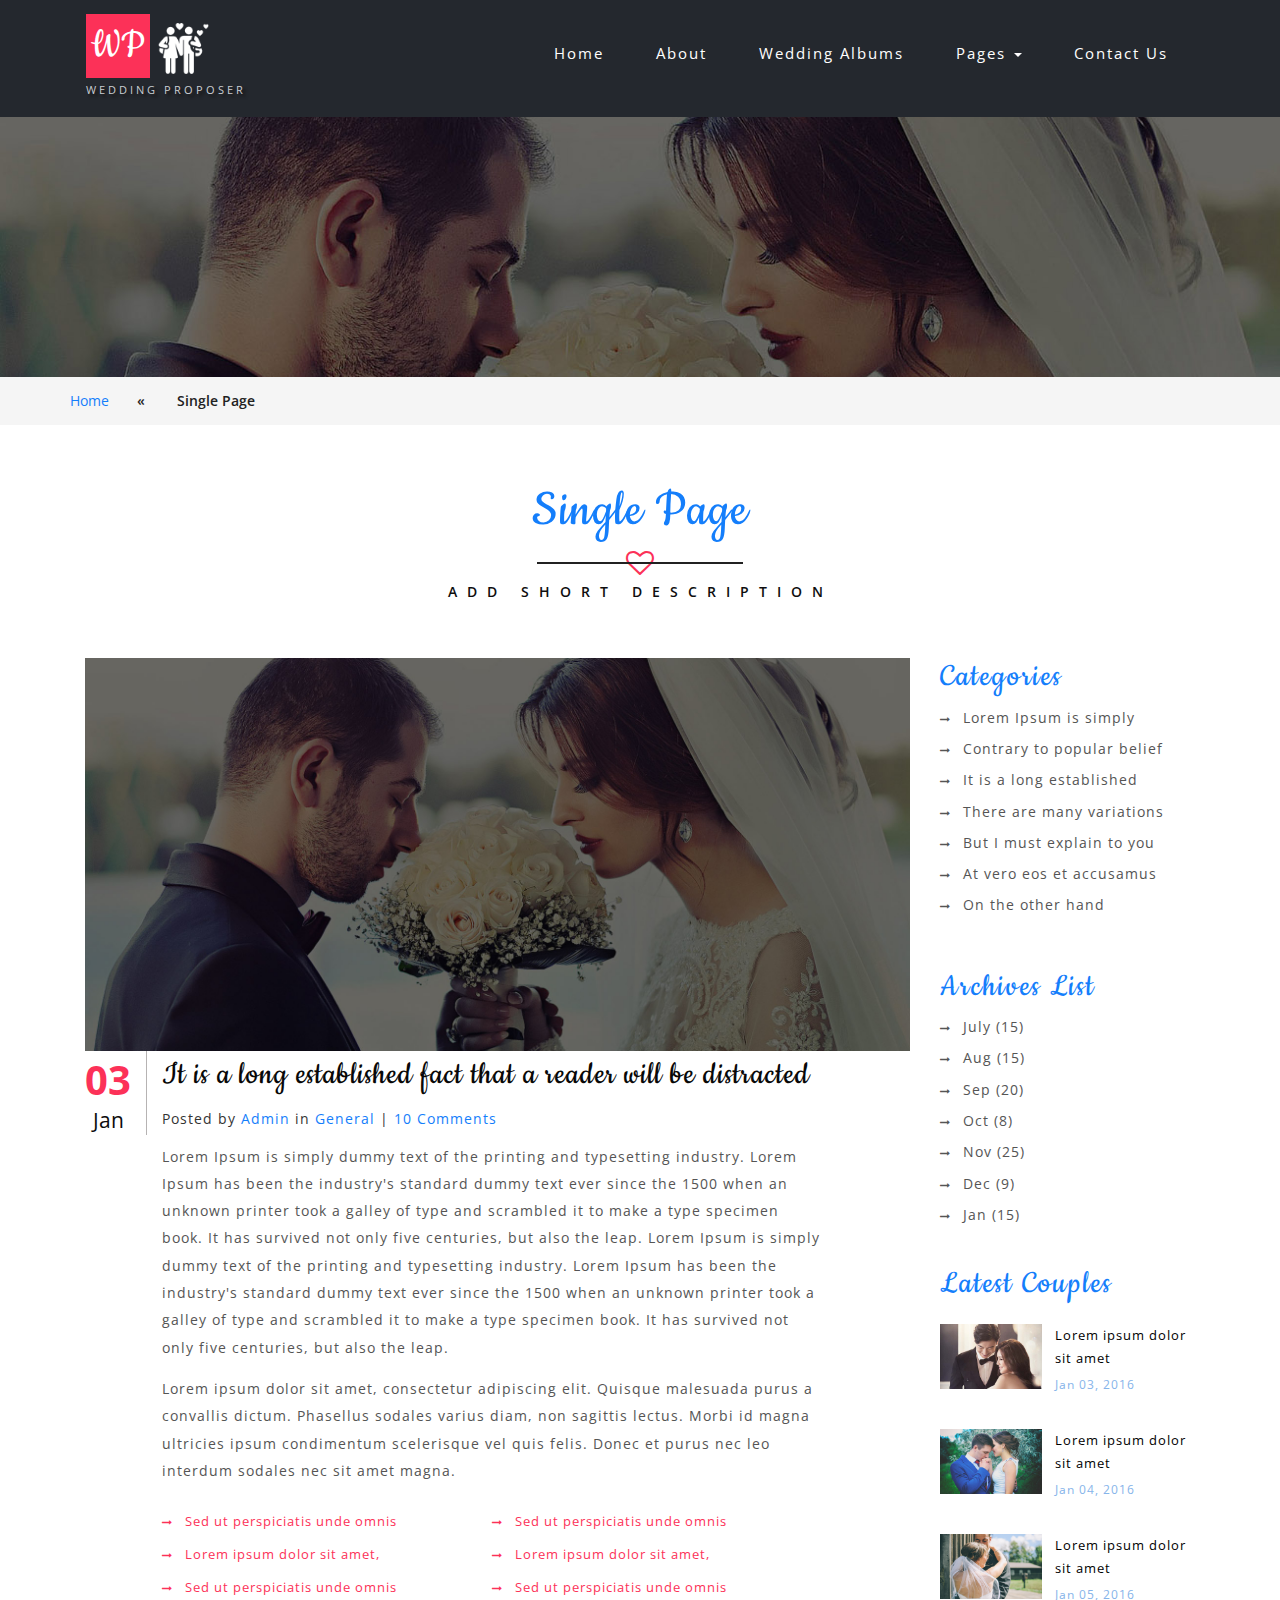
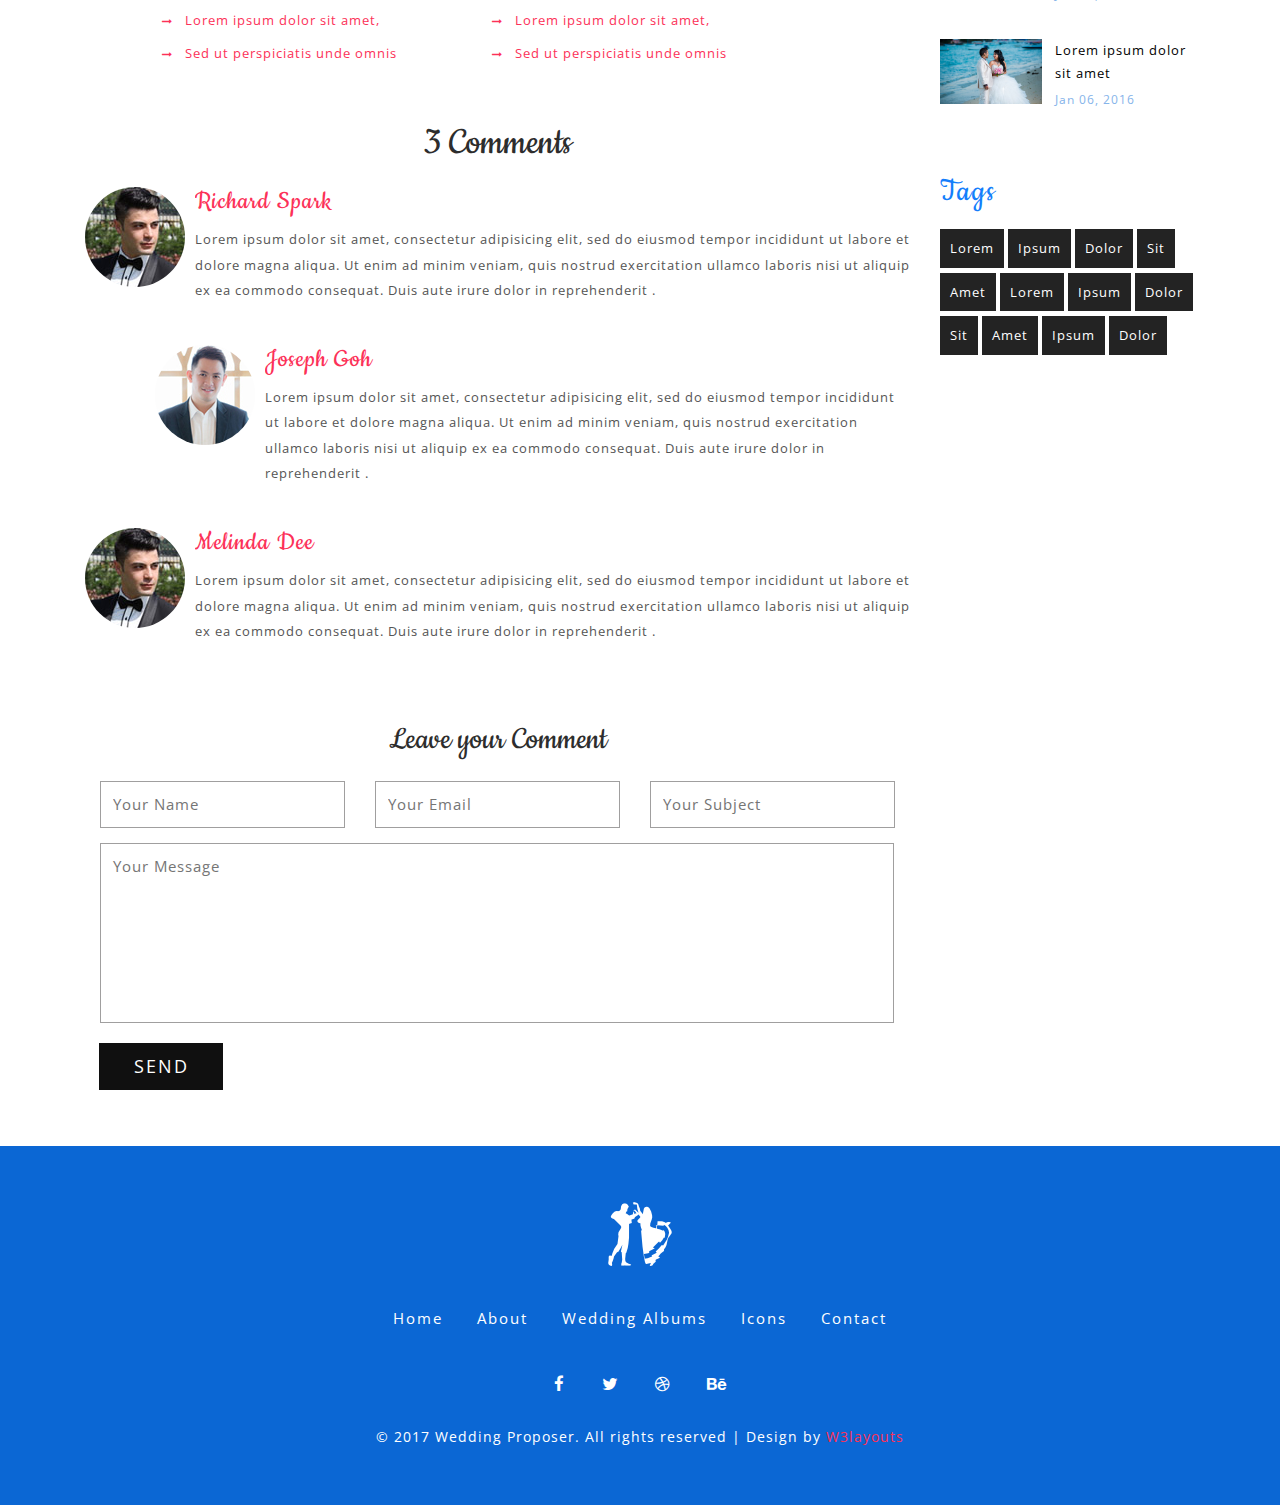
<file: single.html>
<!--
Author: W3layouts
Author URL: http://w3layouts.com
License: Creative Commons Attribution 3.0 Unported
License URL: http://creativecommons.org/licenses/by/3.0/
-->
<!DOCTYPE html>
<html lang="zxx">
<head>
<title>Wedding Proposer  a Wedding Category Bootstrap Responsive Website Template | Single :: w3layouts</title>    
<link href="css/font-awesome.css" rel="stylesheet" type="text/css" media="all" /><!-- fontawesome css -->     
<link href="css/bootstrap.css" rel="stylesheet" type="text/css" media="all" /><!-- Bootstrap stylesheet -->
<link href="css/snow.css" rel="stylesheet" type="text/css" media="all" /><!-- stylesheet -->
<link href="css/style.css" rel="stylesheet" type="text/css" media="all" /><!-- stylesheet -->
<!-- meta tags -->
<meta name="viewport" content="width=device-width, initial-scale=1">
<meta http-equiv="Content-Type" content="text/html; charset=utf-8" />
<meta name="keywords" content="Wedding Proposer Responsive web template, Bootstrap Web Templates, Flat Web Templates, Android Compatible web template, 
Smartphone Compatible web template, free webdesigns for Nokia, Samsung, LG, Sony Ericsson, Motorola web design" />
<script type="application/x-javascript"> addEventListener("load", function() { setTimeout(hideURLbar, 0); }, false); function hideURLbar(){ window.scrollTo(0,1); } </script>
<!-- //meta tags -->
<!--fonts-->
<link href="//fonts.googleapis.com/css?family=Cookie" rel="stylesheet">
<link href="//fonts.googleapis.com/css?family=Open+Sans:300,300i,400,400i,600,600i,700" rel="stylesheet">
<!--//fonts-->
</head>
<body>
<!-- header -->
	<header>
		<div class="container">
			<!-- nav -->
			<nav class="navbar navbar-inverse">
			  <div class="container-fluid">
				<!-- Brand and toggle get grouped for better mobile display -->
				<div class="navbar-header">
				  <button type="button" class="navbar-toggle" data-toggle="collapse" data-target="#bs-example-navbar-collapse-1">
					<span class="sr-only">Toggle navigation</span>
					<span class="icon-bar"></span>
					<span class="icon-bar"></span>
					<span class="icon-bar"></span>
				  </button>
				<div class="logo">
					<h1><a href="index.html"><span>WP</span> <div class="logo-img"><img src="images/in-love.png" alt="img09"/></div><p class="sub_title">Wedding Proposer</p> </a></h1>
				</div>	
				</div>

				<!-- Collect the nav links, forms, and other content for toggling -->
				<div class="collapse navbar-collapse" id="bs-example-navbar-collapse-1">
				  <nav class="cl-effect-13" id="cl-effect-13">
						<ul class="nav navbar-nav">
							<li><a href="index.html">Home</a></li>
							<li><a href="about.html">About</a></li>
							<li><a href="gallery.html">Wedding Albums</a></li>
							<li class="dropdown">
								<a href="#" class="dropdown-toggle " data-toggle="dropdown">Pages <b class="caret"></b></a>
								<ul class="dropdown-menu agile_short_dropdown">
									<li><a href="icons.html">Icons</a></li>
									<li><a href="codes.html">Typography</a></li>
								</ul>
							</li>
							<li><a href="contact.html">Contact Us</a></li>
						</ul>
						
					</nav>

				</div>
				<!-- /.navbar-collapse -->
			  </div>
			  <!-- /.container-fluid -->
			</nav> 
			<!-- //nav -->
		</div>
	</header>
	<!-- //header -->
	<!-- banner-slider -->
	<div class="w3ls_banner_section second">
	  
     </div>
	<!-- banner-slider -->
	<!-- breadcrumbs -->
	<div class="w3l_agileits_breadcrumbs">
		<div class="container">
			<ul>
				<li><a href="index.html">Home</a><span>«</span></li>
				<li>Single Page</li>
			</ul>
		</div>
	</div>
<!-- //breadcrumbs -->

			<!--/story-->
		<div class="w3l_inner_section">
					<div class="container">
						   <div class="wthree_title_agile">
						        <h2> Single <span>Page</span></h2>
								<p><i class="fa fa-heart-o" aria-hidden="true"></i></p>
								
							</div>
						 <p class="sub_para">ADD SHORT DESCRIPTION </p>
						  <div class="inner_w3l_agile_grids">
						      <div class="blog col-md-9">
				<!-- Single-page -->
					<div class="blog-to1 service_info">		
					
						<img class="img-responsive sin-on" src="images/22.jpg" alt="" />
							<div class="blog-top">
							<div class="blog-left_w3_agileinfo">
								<b>03</b>
								<span>Jan</span>
							</div>
							<div class="top-blog_wthree_agileits">
								<h5 class="w3ls_single_agileinfo">It is a long established fact that a reader will be distracted</h5>
								<p>Posted by <a href="#">Admin</a> in <a href="#">General</a> | <a href="#">10 Comments</a></p> 
								<p class="wthree_agileits">Lorem Ipsum is simply dummy text of the printing and typesetting industry. Lorem Ipsum has been the industry's standard dummy text ever since the 1500
									 when an unknown printer took a galley of type and scrambled it to make a type specimen book. It has survived not only five centuries, but also the leap.
									 Lorem Ipsum is simply dummy text of the printing and typesetting industry. Lorem Ipsum has been the industry's standard dummy text ever since the 1500
									 when an unknown printer took a galley of type and scrambled it to make a type specimen book. It has survived not only five centuries, but also the leap.</p> 
									<p class="wthree_agileits">Lorem ipsum dolor sit amet, consectetur adipiscing elit. Quisque malesuada purus a convallis dictum. Phasellus sodales varius diam, non sagittis lectus. Morbi id magna ultricies ipsum condimentum scelerisque vel quis felis. Donec et purus nec leo interdum sodales nec sit amet magna.</p>
								<div class="col-md-6 md-in">
						<ul class="grid-part">
							<li><a href="#"><i class="fa fa-long-arrow-right"> </i>Sed ut perspiciatis unde omnis</a></li>
							<li><a href="#"><i class="fa fa-long-arrow-right"> </i>Lorem ipsum dolor sit amet,  </a></li>
							<li><a href="#"><i class="fa fa-long-arrow-right"> </i>Sed ut perspiciatis unde omnis</a></li>
							<li><a href="#"><i class="fa fa-long-arrow-right"> </i>Lorem ipsum dolor sit amet,  </a></li>
							<li><a href="#"><i class="fa fa-long-arrow-right"> </i>Sed ut perspiciatis unde omnis</a></li>
						</ul>
						</div>
						<div class="col-md-6 md-in">
						<ul class="grid-part">
							<li><a href="#"><i class="fa fa-long-arrow-right"> </i>Sed ut perspiciatis unde omnis</a></li>
							<li><a href="#"><i class="fa fa-long-arrow-right"> </i>Lorem ipsum dolor sit amet,  </a></li>
							<li><a href="#"><i class="fa fa-long-arrow-right"> </i>Sed ut perspiciatis unde omnis</a></li>
							<li><a href="#"><i class="fa fa-long-arrow-right"> </i>Lorem ipsum dolor sit amet,  </a></li>
							<li><a href="#"><i class="fa fa-long-arrow-right"> </i>Sed ut perspiciatis unde omnis</a></li>
						</ul>
						</div>
						<div class="clearfix"> </div>
							</div>
							<div class="clearfix"> </div>
					</div>
					</div>	
		<div class="single-middle">
			
			<h3>3 Comments</h3>
				<div class="media">
				  <div class="media-left">
					<a href="#">
					  <img class="media-object" src="images/co1.jpg" alt="">
					</a>
				  </div>
				  <div class="media-body">
					<h4 class="media-heading"><a href="#">Richard Spark</a></h4>
						<p>Lorem ipsum dolor sit amet, consectetur adipisicing elit, sed do eiusmod tempor incididunt ut labore et dolore magna aliqua. Ut enim ad minim veniam, quis nostrud exercitation ullamco laboris nisi ut aliquip ex ea commodo consequat.
					Duis aute irure dolor in reprehenderit .</p>
				  </div>
				</div>
				<div class="media in-media">
				  <div class="media-left">
					<a href="#">
					  <img class="media-object" src="images/co.jpg" alt="">
					</a>
				  </div>
				   <div class="media-body">
					<h4 class="media-heading"><a href="#">Joseph Goh</a></h4>
						<p>Lorem ipsum dolor sit amet, consectetur adipisicing elit, sed do eiusmod tempor incididunt ut labore et dolore magna aliqua. Ut enim ad minim veniam, quis nostrud exercitation ullamco laboris nisi ut aliquip ex ea commodo consequat.
					Duis aute irure dolor in reprehenderit .</p>
				  </div>
				</div>
				<div class="media">
				  <div class="media-left">
					<a href="#">
					  <img class="media-object" src="images/co1.jpg" alt="">
					</a>
				  </div>
				  <div class="media-body">
					<h4 class="media-heading"><a href="#">Melinda Dee</a></h4>
						<p>Lorem ipsum dolor sit amet, consectetur adipisicing elit, sed do eiusmod tempor incididunt ut labore et dolore magna aliqua. Ut enim ad minim veniam, quis nostrud exercitation ullamco laboris nisi ut aliquip ex ea commodo consequat.
					Duis aute irure dolor in reprehenderit .</p>
				  </div>
				</div>
			<div class="clearfix"> </div>
		</div>
		<!---->
		<div class="single-bottom">
		
			<h3>Leave your Comment</h3>
				<form action="#" method="post">
						<div class="col-md-4 comment">
						<input type="text" placeholder="Your Name" name="Your Name" required="" />
						</div>
						<div class="col-md-4 comment">
						<input type="email" placeholder="Your Email" name="Your Mail" required="" />
						</div>
						<div class="col-md-4 comment">
						<input type="text" placeholder="Your Subject" name="Your Subject" />
						</div>
						<div class="clearfix"> </div>
						<textarea placeholder="Your Message" name="Message" required=""></textarea>
						
							<input type="submit" value="SEND" >
						
				</form>
			</div>
<!-- //Single-page -->
			</div>
			<div class="col-md-3 agile-blog-sidebar">
		<div class="w3l-blog-list">
	     	<h4>Categories</h4>
			<ul>
				<li><a href="#"><i class="fa fa-long-arrow-right"> </i>Lorem Ipsum is simply</a></li>
				<li><a href="#"><i class="fa fa-long-arrow-right"> </i>Contrary to popular belief</a></li>
				<li><a href="#"><i class="fa fa-long-arrow-right"> </i>It is a long established</a></li>
				<li><a href="#"><i class="fa fa-long-arrow-right"> </i>There are many variations</a></li>
				<li><a href="#"><i class="fa fa-long-arrow-right"> </i>But I must explain to you</a></li>
				<li><a href="#"><i class="fa fa-long-arrow-right"> </i>At vero eos et accusamus</a></li>
				<li><a href="#"><i class="fa fa-long-arrow-right"> </i>On the other hand</a></li>
			</ul>
			
			<div class="clearfix"> </div>
		 </div>
		  <div class="w3l-blog-list">
	     	<h4>Archives List</h4>
			<ul>
			   <li><a href="#"><i class="fa fa-long-arrow-right"> </i>July (15)</a></li>
				<li><a href="#"><i class="fa fa-long-arrow-right"> </i>Aug (15)</a></li>
				<li><a href="#"><i class="fa fa-long-arrow-right"> </i>Sep (20)</a></li>
				<li><a href="#"><i class="fa fa-long-arrow-right"> </i>Oct (8)</a></li>
				<li><a href="#"><i class="fa fa-long-arrow-right"> </i>Nov (25)</a></li>
				<li><a href="#"><i class="fa fa-long-arrow-right"> </i>Dec (9)</a></li>
				<li><a href="#"><i class="fa fa-long-arrow-right"> </i>Jan (15)</a></li>
			</ul>
		 </div>
		 <div class="blog-list1">
	     	<h4>Latest Couples</h4>
			<div class="blog-list-top">
				<div class="blog-img">
					<a href="blog_single.html"><img class="img-responsive" src="images/g2.jpg" alt=""></a>
				</div>
				<div class="blog-text">
					<p><a href="#">Lorem ipsum dolor sit amet</a></p>
					<span class="link">
						Jan 03, 2016
					</span>
				</div>
				<div class="clearfix"> </div>
			</div>
			<div class="blog-list-top">
				<div class="blog-img">
					<a href="blog_single.html"><img class="img-responsive" src="images/g3.jpg" alt=""></a>
				</div>
				<div class="blog-text">
					<p><a href="blog_single.html">Lorem ipsum dolor sit amet</a></p>
					<span class="link">
						Jan 04, 2016
					</span>
				</div>
				<div class="clearfix"> </div>
			</div>
			<div class="blog-list-top">
				<div class="blog-img">
					<a href="blog_single.html"><img class="img-responsive" src="images/g4.jpg" alt=""></a>
				</div>
				<div class="blog-text">
					<p><a href="blog_single.html">Lorem ipsum dolor sit amet</a></p>
					<span class="link">
						Jan 05, 2016
					</span>
				</div>
				<div class="clearfix"> </div>
			</div>
			<div class="blog-list-top">
				<div class="blog-img">
					<a href="blog_single.html"><img class="img-responsive" src="images/g1.jpg" alt=""></a>
				</div>
				<div class="blog-text">
					<p><a href="blog_single.html">Lorem ipsum dolor sit amet</a></p>
					<span class="link">
						Jan 06, 2016
					</span>
				</div>
				<div class="clearfix"> </div>
			</div>
		 </div>
		  <div class="blog-list2">
	     	<h4>Tags</h4>
			<ul>
				<li><a href="#">Lorem</a></li>
				<li><a href="#">Ipsum</a></li>
				<li><a href="#"> Dolor</a></li>
				<li><a href="#">Sit</a></li>
				<li><a href="#">Amet</a></li>
				<li><a href="#">Lorem</a></li>
				<li><a href="#">Ipsum</a></li>
				<li><a href="#"> Dolor</a></li>
				<li><a href="#">Sit</a></li>
				<li><a href="#">Amet</a></li>
				<li><a href="#">Ipsum</a></li>
				<li><a href="#"> Dolor</a></li>
			</ul>
		 </div>
	 </div>
			<div class="clearfix"> </div>

		                  </div>
	        </div>
       </div>
<!--//story-->
<!-- footer -->
   <div class="agile-footer">
		<div class="container">
			<div class="aglie-info-logo">
			
				<div class="banner-mid-wthree"> <a href="index.html" class="hvr-buzz"> <img src="images/couple.png" alt="wp"/></a> </div>
			</div>
			<ul class="aglieits-nav">
				<li><a href="index.html">Home</a></li>
				<li><a href="about.html">About</a></li>
				<li><a href="gallery.html">Wedding Albums</a></li>
				<li><a href="icons.html">Icons</a></li>
				<li><a href="contact.html">Contact</a></li>
			</ul>
<div class="w3_agileits_social_media">
					<ul>
						
						<li><a href="#" class="wthree_facebook"><i class="fa fa-facebook" aria-hidden="true"></i></a></li>
						<li><a href="#" class="wthree_twitter"><i class="fa fa-twitter" aria-hidden="true"></i></a></li>
						<li><a href="#" class="wthree_dribbble"><i class="fa fa-dribbble" aria-hidden="true"></i></a></li>
						<li><a href="#" class="wthree_behance"><i class="fa fa-behance" aria-hidden="true"></i></a></li>
					</ul>
				</div>

			<div class="copy-right">
				<p>© 2017 Wedding Proposer. All rights reserved | Design by <a href="http://w3layouts.com">W3layouts</a></p>
			</div>
		</div>
	</div>
	<!-- //footer -->

	<script type="text/javascript" src="js/jquery-2.1.4.min.js"></script><!-- Required-js -->
	<script src="js/bootstrap.min.js"></script><!-- jQuery (necessary for Bootstrap's JavaScript plugins) -->

			<script type="text/javascript">
				$(document).ready(function() {
					/*
						var defaults = {
						containerID: 'toTop', // fading element id
						containerHoverID: 'toTopHover', // fading element hover id
						scrollSpeed: 1200,
						easingType: 'linear' 
						};
					*/
										
					$().UItoTop({ easingType: 'easeOutQuart' });
										
					});
			</script>
			<!-- start-smoth-scrolling -->
			<script type="text/javascript" src="js/move-top.js"></script>
			<script type="text/javascript" src="js/easing.js"></script>
			<script type="text/javascript">
				jQuery(document).ready(function($) {
					$(".scroll").click(function(event){		
						event.preventDefault();
						$('html,body').animate({scrollTop:$(this.hash).offset().top},1000);
					});
				});
			</script>
			<!-- start-smoth-scrolling -->
	<!-- //here ends scrolling icon -->	
</body>
</html>
</file>
<file: css/snow.css>
.snow-container {
  position: absolute;
  height:700px;
  width: 100%;
  max-width: 100%;
  top: 0;
  overflow: hidden;
  z-index: 2;
  pointer-events: none;

}
.snow-container.two {
    height: 440px;
}
.snow {
  display: block;
  position: absolute;
  z-index: 2;
  top: 0;
  right: 0;
  bottom: 0;
  left: 0;
  pointer-events: none;
  -webkit-transform: translate3d(0, -100%, 0);
          transform: translate3d(0, -100%, 0);
  -webkit-animation: snow linear infinite;
          animation: snow linear infinite;
}
.snow.foreground {
  background-image: url("https://dl6rt3mwcjzxg.cloudfront.net/assets/snow/snow-large-075d267ecbc42e3564c8ed43516dd557.png");
  -webkit-animation-duration: 15s;
          animation-duration: 15s;
}
.snow.foreground.layered {
  -webkit-animation-delay: 7.5s;
          animation-delay: 7.5s;
}
.snow.middleground {
  background-image: url(https://dl6rt3mwcjzxg.cloudfront.net/assets/snow/snow-medium-0b8a5e0732315b68e1f54185be7a1ad9.png);
  -webkit-animation-duration: 20s;
          animation-duration: 20s;
}
.snow.middleground.layered {
  -webkit-animation-delay: 10s;
          animation-delay: 10s;
}
.snow.background {
  background-image: url(https://dl6rt3mwcjzxg.cloudfront.net/assets/snow/snow-small-1ecd03b1fce08c24e064ff8c0a72c519.png);
  -webkit-animation-duration: 30s;
          animation-duration: 30s;
}
.snow.background.layered {
  -webkit-animation-delay: 15s;
          animation-delay: 15s;
}

@-webkit-keyframes snow {
  0% {
    -webkit-transform: translate3d(0, -100%, 0);
            transform: translate3d(0, -100%, 0);
  }
  100% {
    -webkit-transform: translate3d(15%, 100%, 0);
            transform: translate3d(15%, 100%, 0);
  }
}

@keyframes snow {
  0% {
    -webkit-transform: translate3d(0, -100%, 0);
            transform: translate3d(0, -100%, 0);
  }
  100% {
    -webkit-transform: translate3d(15%, 100%, 0);
            transform: translate3d(15%, 100%, 0);
  }
}

@media (max-width: 1366px){
  .snow-container {
		position: absolute;
		height: 628px;
	}
	
}
@media (max-width:1280px){
	.snow-container {
		position: absolute;
		height: 578px;
	}
}
@media (max-width:1080px){
	.snow-container {
		position: absolute;
		height: 498px;
	}
}
@media (max-width:1054px){
	
}
@media (max-width:1024px){

}
@media (max-width:991px){
	.snow-container.two {
		height: 365px;
	}

}
@media (max-width:800px){

	.snow-container {
		position: absolute;
		height: 375px;
	}
	.snow-container.two {
		height: 352px;
	}
}
@media (max-width:768px){
	.snow-container {
		position: absolute;
		height: 373px;
	}
}
@media (max-width:640px){
	
}
@media (max-width: 480px){
	
}
@media (max-width: 414px){

}
@media (max-width: 384px){

}
</file>
<file: css/easy-responsive-tabs.css>
body {
  margin: 0px;
  padding: 0px;
  background: #f5f5f5;
  font-weight: 500;
}

ul.resp-tabs-list,
p {
  margin: 0px;
  padding: 0px;
}
ul.resp-tabs-list {
    margin: 0 auto;
    width: 53%;
}
.resp-tabs-list li {
    font-weight: 600;
    text-transform: uppercase;
    font-size: 13px;
    display: inline-block;
    padding: 13px 24px;
    margin: 0;
    list-style: none;
    cursor: pointer;
    float: left;
    color: #fff;
    background: #0c0d0d;
    letter-spacing: 1px;
    margin-right: 12px;
    transition: .5s ease-in;
    -webkit-transition: .5s ease-in;
    -moz-transition: .5s ease-in;
    -o-transition: .5s ease-in;
    -ms-transition: .5s ease-in;
	margin-bottom: 3em;
}
.resp-tabs-list li:nth-child(4){
	margin-right:0;
}
ul.resp-tabs-list.inner-second li:nth-child(3){
	 margin-right: 12px!important;
}
ul.resp-tabs-list.inner-second li:nth-child(4){
	margin-right:0;
}
.resp-tabs-container {
  padding: 0px;
  background-color: #fff;
  clear: left;
}

h2.resp-accordion {
  cursor: pointer;
  padding: 5px;
  display: none;
}

.resp-tab-content {
  display: none;
}

.resp-tab-active {
  border-bottom: none;
}

.resp-tab-active,.resp-tabs-list li:hover,li.resp-tab-item.resp-tab-active {
  border-bottom: none;
  background: #fc3158;
}

.resp-content-active,
.resp-accordion-active { display: block; }

.resp-tab-content { 
    border: none;
	border-top: transparent;
}

h2.resp-accordion {
    font-size: 14px;
    border: 1px solid #c1c1c1;
    border-top: 0px solid #c1c1c1;
    margin: 0px;
    padding: 10px 15px;
    color: #fff;
    text-transform: uppercase;
    letter-spacing: 1px;
	background:#0c0d0d;
}

h2.resp-tab-active {
  border-bottom: 0px solid #fff !important;
  margin-bottom: 0px !important;
  padding: 10px 15px !important;
}

h2.resp-tab-title:last-child {
  border-bottom: 12px solid #c1c1c1 !important;
  background: blue;
}

/*-----------Vertical tabs-----------*/

.resp-vtabs ul.resp-tabs-list {
  float: left;
  width: 30%;
}
ul.resp-tabs-list.inner-second {
    margin: 0 auto;
    width: 30%;
}
.resp-vtabs .resp-tabs-list li {
  display: block;
  padding: 15px 15px !important;
  margin: 0;
  cursor: pointer;
  float: none;
}

.resp-vtabs .resp-tabs-container {
  padding: 0px;
  background-color: #fff;
  border: 1px solid #c1c1c1;
  float: left;
  width: 68%;
  min-height: 250px;
  border-radius: 4px;
  clear: none;
}

.resp-vtabs .resp-tab-content { border: none; }

.resp-vtabs li.resp-tab-active {
  border: 1px solid #c1c1c1;
  border-right: none;
  background-color: #fff;
  position: relative;
  z-index: 1;
  margin-right: -1px !important;
  padding: 14px 15px 15px 14px !important;
}

.resp-arrow {
  width: 0;
  height: 0;
  float: right;
  margin-top: 3px;
  border-left: 6px solid transparent;
  border-right: 6px solid transparent;
  border-top: 12px solid #147efb;
}

h2.resp-tab-active span.resp-arrow {
  border: none;
  border-left: 6px solid transparent;
  border-right: 6px solid transparent;
  border-bottom:12px solid #e54945;
}

/*-----------Accordion styles-----------*/

h2.resp-tab-active { background: #ffffff !important; }

.resp-easy-accordion h2.resp-accordion { display: block; }

.resp-easy-accordion .resp-tab-content { border: 1px solid #c1c1c1; }

.resp-easy-accordion .resp-tab-content:last-child { border-bottom: 1px solid #c1c1c1 !important; }

.resp-jfit {
  width: 100%;
  margin: 0px;
}

.resp-tab-content-active { display: block; }

h2.resp-accordion:first-child { border-top: 1px solid #c1c1c1 !important; }
h2.resp-tab-active {
    background: #1d2526 !important;
    color: #fff;
    text-transform: uppercase;
    letter-spacing: 1px;
}
/*Here your can change the breakpoint to set the accordion, when screen resolution changed*/
@media only screen and (max-width: 768px) {

ul.resp-tabs-list { display: none; }

h2.resp-accordion { display: block; }

.resp-vtabs .resp-tab-content { border: 1px solid #C1C1C1; }

.resp-vtabs .resp-tabs-container {
  border: none;
  float: none;
  width: 100%;
  min-height: initial;
  clear: none;
}

.resp-accordion-closed { display: none !important; }

.resp-vtabs .resp-tab-content:last-child { border-bottom: 1px solid #c1c1c1 !important; }
}
/*-- /responsive --*/
@media (max-width:1440px){
	ul.resp-tabs-list {
		margin: 0 auto;
		width: 30%;
	}
	ul.resp-tabs-list.inner-second {
		margin: 0 auto;
		width: 33%;
	}
}
@media (max-width:1366px){
	ul.resp-tabs-list {
		margin: 0 auto;
		width: 32%;
	}
	ul.resp-tabs-list.inner-second {
		margin: 0 auto;
		width: 36%;
	}
}
@media (max-width:1280px){
	ul.resp-tabs-list {
		margin: 0 auto;
		width: 35%;
	}
	ul.resp-tabs-list.inner-second {
		margin: 0 auto;
		width: 38%;
	}
}
@media (max-width:1080px){
	ul.resp-tabs-list {
		margin: 0 auto;
		width: 42%;
	}
	ul.resp-tabs-list.inner-second {
		margin: 0 auto;
		width: 46%;
	}
}
@media (max-width:1024px){
	ul.resp-tabs-list {
		margin: 0 auto;
		width: 43%;
	}
	ul.resp-tabs-list.inner-second {
		margin: 0 auto;
		width: 49%;
	}
}
@media (max-width:991px){
	ul.resp-tabs-list {
		margin: 0 auto;
		width: 46%;
	}
}
@media (max-width:800px){
	ul.resp-tabs-list {
		margin: 0 auto;
		width: 56%;
	}
	ul.resp-tabs-list.inner-second {
		margin: 0 auto;
		width: 62%;
	}
}
@media (max-width:768px){
	ul.resp-tabs-list {
		margin: 0 auto;
		width:50%;
	}
}
@media only screen and (max-width: 568px) {
	h2.resp-tab-active span.resp-arrow {
		border-bottom: 9px solid #e54945;
	}
}

@media only screen and (max-width: 384px) {
	.resp-arrow {
		margin-top: 7px;
	}
	h2.resp-tab-active span.resp-arrow {
		border-bottom: 8px solid #e54945;
		border-left: 5px solid transparent;
		border-right: 5px solid transparent;
	}
}
/*-- //responsive --*/
</file>
<file: css/style.css>
/*--
Author: W3layouts
Author URL: http://w3layouts.com
License: Creative Commons Attribution 3.0 Unported
License URL: http://creativecommons.org/licenses/by/3.0/
--*/


.tukar {
	font-size: 0.95em !important;
	color: white !important;
	text-transform: inherit !important;
	letter-spacing: 3px !important;
	padding: 0 50px;
	margin: auto !important;
	font-weight: 400 !important;
	line-height: 2.3em !important;
}



body{
	padding:0;
	margin:0;
	background:#fff;
	font-family: 'Open Sans', sans-serif;
}
body a{
    transition:0.5s all;
	-webkit-transition:0.5s all;
	-moz-transition:0.5s all;
	-o-transition:0.5s all;
	-ms-transition:0.5s all;
	font-weight:400;
}
input[type="button"],input[type="submit"]{
	transition:0.5s all;
	-webkit-transition:0.5s all;
	-moz-transition:0.5s all;
	-o-transition:0.5s all;
	-ms-transition:0.5s all;
}
h1,h2,h3,h4,h5,h6{
	margin:0;		
	font-weight:400;
    transition:0.5s all;
	-webkit-transition:0.5s all;
	-moz-transition:0.5s all;
	-o-transition:0.5s all;
	-ms-transition:0.5s all;
	font-family: 'Cookie', cursive;
}	
p{
	margin:0;
	font-family: 'Open Sans', sans-serif;
}
ul{
	margin:0;
	padding:0;
}
label{
	margin:0;
}
html, body {
	height: 100%;
	margin: 0px;
	padding: 0px;
}
/*-- header --*/
header {
	padding:20px 0;
	background: rgb(36, 40, 46);
}
.logo {
    float: left;
    margin-top: 2px;
	position:relative;
}
.logo h1 a {
      text-decoration: none;
    font-size: 1.2em;
    color: #ffffff;
    text-transform: uppercase;
}
.logo h1 span {
    padding: 8px 5px;
    background: #fc3158;
}
.logo-img {
    position: absolute;
    top: -5px;
    right: 24px;
}
.logo-img img {
    width: 79%;
}
p.sub_title {
    font-size: 11px;
    margin-top: 13px;
    letter-spacing: 3px;
    text-shadow: 3px 3px 3px #151313;
    color: #cbcfd4;
    font-weight: 400;
}

.text-center {
 text-align: center !important;
}

.navbar {
	margin-bottom: 0px;
	min-height: 30px;
}
.navbar-inverse .navbar-nav>.active>a, .navbar-inverse .navbar-nav>.active>a:focus, .navbar-inverse .navbar-nav>.active>a:hover {
    background-color: transparent;
	color: #fc3158;
}
.navbar-nav>li {
   margin: 0 11px;
}
.navbar-nav {
        float: right;
    margin-top: 21px;
}
.nav>li>a {
	letter-spacing: 2px;
	
}
.navbar-nav>li>a {
    padding-top: 0px;
    padding-bottom: 0px;
	font-size:15px;
    font-family: 'Open Sans', sans-serif;
	line-height: 22px;
}
ul.nav.navbar-nav li a:hover {
    background-color: #24282e;
}
.dropdown-menu>li>a:hover {
	    color: #147efb;
}
.navbar-inverse .navbar-nav>li>a:focus {
    color: #ffffff;
    background-color: transparent;
}
.navbar-inverse .navbar-nav>li>a {
    color: #ffffff;
}
.navbar-inverse .navbar-collapse, .navbar-inverse .navbar-form {
    padding: 0;
}
.navbar-inverse .navbar-nav>.open>a, .navbar-inverse .navbar-nav>.open>a:focus, .navbar-inverse .navbar-nav>.open>a:hover {
    background-color: transparent;
}
.dropdown-menu {
    top: 30px;
    min-width: 150px;
}
.dropdown-menu>li>a {
    font-size: 14px;
	padding: 5px 20px 7px;
	    font-family: 'Open Sans', sans-serif;
		    letter-spacing: 1px;
}
/*-- bootstrap dropdown hover menu --*/
.navbar-inverse {
    background-color: transparent;
    border-color: transparent;
}
/* Effect 13: three circles */
.cl-effect-13 ul li a {
	-webkit-transition: color 0.3s;
	-moz-transition: color 0.3s;
	transition: color 0.3s;
}

.cl-effect-13 ul li a::before {
	position: absolute;
	top:75%;
	left: 50%;
	color: transparent;
	content: '.';
	text-shadow: 0 0 transparent;
	font-size:2em;
	-webkit-transition: text-shadow 0.3s, color 0.3s;
	-moz-transition: text-shadow 0.3s, color 0.3s;
	transition: text-shadow 0.3s, color 0.3s;
	-webkit-transform: translateX(-50%);
	-moz-transform: translateX(-50%);
	transform: translateX(-50%);
}

.cl-effect-13 ul li a:hover::before,
.cl-effect-13 ul li a:focus::before,ul.nav.navbar-nav li.active a::before{
	color: #fff;
	text-shadow: 10px 0 #fff, -10px 0 #fff;
}
/*-- /bootstrap dropdown hover menu --*/

/*-- /header --*/
.w3ls_banner_section {
    background: url(../images/FadhliHazel/DSC00879-crop-01.jpg) no-repeat 0px 0px;
    background-size: cover;
    -webkit-background-size: cover;
    -moz-background-size: cover;
    -o-background-size: cover;
    -ms-background-size: cover;
    min-height:710px;
    position: relative;
    text-align: center;
}
.w3ls_banner_section.second {
    background: url(../images/inner_bg.jpg) no-repeat 0px 0px;
    background-size: cover;
    -webkit-background-size: cover;
    -moz-background-size: cover;
    -o-background-size: cover;
    -ms-background-size: cover;
    min-height: 260px;
    position: relative;
    text-align: center;
}
.banner_agile-info {
   text-align: center;
    padding-top: 20em;
}
.banner_agile-info  h3 {
	font-size:4.7em;
	text-align: center;
	color: #ffffff;
	letter-spacing:3px;
	    text-shadow: 3px 3px 3px rgb(23, 22, 22);
}
.banner_agile-info p {
    font-size: 1em;
    color: #fc3158;
    letter-spacing: 10px;
        margin: 1em 0 2em 0;
	    text-shadow: 3px 3px 3px rgb(23, 22, 22);
}
/* Buzz */
@-webkit-keyframes hvr-buzz {
  50% {
    -webkit-transform: translateX(3px) rotate(2deg);
    transform: translateX(3px) rotate(2deg);
  }
  100% {
    -webkit-transform: translateX(-3px) rotate(-2deg);
    transform: translateX(-3px) rotate(-2deg);
  }
}
@keyframes hvr-buzz {
  50% {
    -webkit-transform: translateX(3px) rotate(2deg);
    transform: translateX(3px) rotate(2deg);
  }
  100% {
    -webkit-transform: translateX(-3px) rotate(-2deg);
    transform: translateX(-3px) rotate(-2deg);
  }
}
.hvr-buzz {
  display: inline-block;
  vertical-align: middle;
  -webkit-transform: perspective(1px) translateZ(0);
  transform: perspective(1px) translateZ(0);
  box-shadow: 0 0 1px transparent;
}
.hvr-buzz{
  -webkit-animation-name: hvr-buzz;
  animation-name: hvr-buzz;
  -webkit-animation-duration: 0.15s;
  animation-duration: 0.15s;
  -webkit-animation-timing-function: linear;
  animation-timing-function: linear;
  -webkit-animation-iteration-count: infinite;
  animation-iteration-count: infinite;
}
/*--slider--*/
#slider2,
#slider3 {
  box-shadow: none;
  -moz-box-shadow: none;
  -webkit-box-shadow: none;
  margin: 0 auto;
}
.rslides_tabs li:first-child {
  margin-left: 0;
}
.rslides_tabs .rslides_here a {
  background: rgba(255,255,255,.1);
  color: #fff;
  font-weight: bold;
}
.events {
  list-style: none;
}
.callbacks_container {
  position: relative;
  float: left;
  width: 100%;
}
.callbacks {
  position: relative;
  list-style: none;
  overflow: hidden;
  width: 100%;
  padding: 0;
  margin: 0;
}
.callbacks li {
  position: absolute;
  width: 100%;
}
.callbacks img {
  position: relative;
  z-index: 1;
  height: auto;
  border: 0;
}
.callbacks .caption {
	display: block;
	position: absolute;
	z-index: 2;
	font-size: 20px;
	text-shadow: none;
	color: #fff;
	left: 0;
	right: 0;
	padding: 10px 20px;
	margin: 0;
	max-width: none;
	top: 10%;
	text-align: center;
}
.callbacks_nav {
    position: absolute;
    -webkit-tap-highlight-color: rgba(0,0,0,0);
       bottom: 24%;
    left: 0;
    z-index: 3;
    text-indent: -9999px;
    overflow: hidden;
    text-decoration: none;
    width:32px;
    height:32px;
    background: transparent url("../images/left.png") no-repeat left top;
}
 .callbacks_nav:hover{
  	opacity: 0.5;
  }
.callbacks_nav.next {
  left: auto;
   background: transparent url("../images/right.png") no-repeat right top;
       left: 51%;
 }
 .callbacks_nav.prev {
	right: auto;
	background-position:left top;
	left: 47%;
}
#slider3-pager a {
  display: inline-block;
}
#slider3-pager span{
  float: left;
}
#slider3-pager span{
	width:100px;
	height:15px;
	background:#fff;
	display:inline-block;
	border-radius:30em;
	opacity:0.6;
}
#slider3-pager .rslides_here a {
  background: #FFF;
  border-radius:30em;
  opacity:1;
}
#slider3-pager a {
  padding: 0;
}
#slider3-pager li{
	display:inline-block;
}
.rslides {
  position: relative;
  list-style: none;
  overflow: hidden;
  width: 100%;
  padding: 0;
}
.rslides li {
  -webkit-backface-visibility: hidden;
  position: absolute;
  display:none;
  width: 100%;
  left: 0;
  top: 0;
}
.rslides li{
  position: relative;
  display: block;
  float: left;
}
.rslides img {
  height: auto;
  border: 0;
  }
.callbacks_tabs{
    list-style: none;
    position: absolute;
    bottom: -88px;
    left: 47%;
    padding: 0;
    margin: 0;
    z-index: 990;
    display: block;
    text-align: center;
}
.slider-top span{
	font-weight:600;
}
.callbacks_tabs li{
       display: inline-block;
    margin: 0 7px;
}
/*----*/
.callbacks_tabs a{
 visibility: hidden;
}
.callbacks_tabs a:after {
    content: "\f111";
    font-size: 0;
    font-family: FontAwesome;
    visibility: visible;
    display: block;
    height:12px;
    width:12px;
    display: inline-block;
    background: #fff;
    border-radius: 50%;
    -webkit-border-radius: 50%;
    -o-border-radius: 50%;
    -moz-border-radius: 50%;
    -ms-border-radius: 50%;
}
.callbacks_here a:after{
    background: #147efb;
}
/*--agileinfo-bottom-section --*/
.agileinfo_bottom_section {
    background: url(../images/FadhliHazel/flower-black-01.jpg)no-repeat 0px 0px;
    background-size: cover;
    -webkit-background-size: cover;
    -moz-background-size: cover;
    -o-background-size: cover;
    background-attachment: fixed;
    padding-top:9em;
    min-height: 450px; text-align: center;
	position:relative;
}
.agileinfo_bottom_section h3 {
    font-size: 4em;
    text-align: center;
    color: #ffffff;
    letter-spacing: 3px;
    text-shadow: 3px 3px 3px rgb(23, 22, 22);
}
.agileinfo_bottom_section p {
    font-size: 1.2em;
    color: #fc3158;
    letter-spacing: 5px;
    margin: 1em 0 2em 0;
    text-shadow: 3px 3px 3px rgb(23, 22, 22);
    text-align: center;
    text-transform: uppercase;
	font-weight:600;
}
.agileinfo_bottom_section span {
    font-family: 'Cookie', cursive;
    font-size: 2em;
    color: #fff;
}

/*--//agileinfo-bottom-section --*/
/*-- /about --*/
.ih-item.circle {
    position: relative;
    width:400px;
    height:400px;
    border-radius: 50%;
	-webkit-border-radius: 50%;
	-moz-border-radius: 50%;
	-o-border-radius: 50%;
	-ms-border-radius: 50%;
    margin: 0 auto;
}
.ih-item.circle .img {
  position: relative;
    width:400px;
    height:400px;
   border-radius: 50%;
	-webkit-border-radius: 50%;
	-moz-border-radius: 50%;
	-o-border-radius: 50%;
	-ms-border-radius: 50%;
}
.ih-item.circle .img:before {
  position: absolute;
  display: block;
  content: '';
  width: 100%;
  height: 100%;
   border-radius: 50%;
	-webkit-border-radius: 50%;
	-moz-border-radius: 50%;
	-o-border-radius: 50%;
	-ms-border-radius: 50%;
  box-shadow: inset 0 0 0 16px rgba(255, 255, 255, 0.6), 0 1px 2px rgba(0, 0, 0, 0.3);
  -webkit-transition: all 0.35s ease-in-out;
  -moz-transition: all 0.35s ease-in-out;
  transition: all 0.35s ease-in-out;
}
.ih-item.circle .img img {
   border-radius: 50%;
	-webkit-border-radius: 50%;
	-moz-border-radius: 50%;
	-o-border-radius: 50%;
	-ms-border-radius: 50%;
    width: 100%;
}
.ih-item.circle .info {
  position: absolute;
  top: 0;
  bottom: 0;
  left: 0;
  right: 0;
  text-align: center;
  border-radius: 50%;
	-webkit-border-radius: 50%;
	-moz-border-radius: 50%;
	-o-border-radius: 50%;
	-ms-border-radius: 50%;
  -webkit-backface-visibility: hidden;
  backface-visibility: hidden;
}
.ih-item.circle.effect10 .img {
  z-index: 11;
  -webkit-transform: scale(1);
  -moz-transform: scale(1);
  -ms-transform: scale(1);
  -o-transform: scale(1);
  transform: scale(1);
  -webkit-transition: all 0.35s ease-in-out;
  -moz-transition: all 0.35s ease-in-out;
  transition: all 0.35s ease-in-out;
}
.ih-item.circle.effect10.colored .info {
  background: #1a4a72;
}
.ih-item.circle.effect10 .info {
       background: #147efb;
    opacity: 0;
    -webkit-transform: scale(0);
    -moz-transform: scale(0);
    -ms-transform: scale(0);
    -o-transform: scale(0);
    transform: scale(0);
    -webkit-transition: all 0.35s ease-in-out;
    -moz-transition: all 0.35s ease-in-out;
    transition: all 0.35s ease-in-out;
}
.ih-item.circle.effect10 .info h3 {
    color: #fff;
    position: relative;
    text-shadow: 0 0 1px white, 0 1px 2px rgba(0, 0, 0, 0.3);
}
.ih-item.circle.effect10 .info p {
  color: #bbb;
  font-style: italic;
  font-size: 12px;
  border-top: 1px solid rgba(255, 255, 255, 0.5);
}
.ih-item.circle.effect10:hover .info {
  visibility: visible;
  opacity: 1;
  -webkit-transform: scale(1);
  -moz-transform: scale(1);
  -ms-transform: scale(1);
  -o-transform: scale(1);
  transform: scale(1);
}

.ih-item.circle.effect10.top_to_bottom .info h3 {
  margin: 0 30px;
  padding: 25px 0 0 0;
  height: 78px;
}
.ih-item.circle.effect10.top_to_bottom .info p {
  margin: 0 30px;
  padding: 5px;
}
.ih-item.circle.effect10.top_to_bottom:hover .img {
  -webkit-transform: translateY(50px) scale(0.5);
  -moz-transform: translateY(50px) scale(0.5);
  -ms-transform: translateY(50px) scale(0.5);
  -o-transform: translateY(50px) scale(0.5);
  transform: translateY(50px) scale(0.5);
}
.ih-item.circle.effect10.bottom_to_top .info h3 {
    margin: 8em 0 0em 0;
    font-size: 2.5em;
    color: #FFF;
    letter-spacing: 2px;
}
.ih-item.circle.effect10.bottom_to_top .info p {
  margin: 0 30px;
  padding: 5px;
}
.ih-item.circle.effect10.bottom_to_top:hover .img {
  -webkit-transform: translateY(-50px) scale(0.5);
  -moz-transform: translateY(-50px) scale(0.5);
  -ms-transform: translateY(-50px) scale(0.5);
  -o-transform: translateY(-50px) scale(0.5);
  transform: translateY(-50px) scale(0.5);
}
.icons ul{
	padding:0;
	margin:0;
}
.icons ul li{
	display:inline-block;
}
.icons ul li.team-twitter{
	margin:0 1em;
}
.icons ul li a i{
      color: #fff;
    text-align: center;
    height: 32px;
    width: 32px;
    background: #181819;
    line-height: 30px;
	  -webkit-transition: all 0.35s ease-in-out;
  -o-transition: all 0.35s ease-in-out;
  -moz-transition: all 0.35s ease-in-out;
  transition: all 0.35s ease-in-out;
}
.team-grid:hover .icons ul li a i{
 color: #fff;
  background: #147efb;
}
.team-grid {
    text-align: center;
}
.team-grid p {
	font-size:1em;
    color: #555;
    letter-spacing:1px;
    margin: 1em 0 2em 0;
	line-height:2em;
}
.team-grid h4 {
    font-size: 3em;
    margin-top: 1em;
    color: #fc3158;
    letter-spacing: 1px;
}
.about_section,.wthree-news,.w3l_inner_section {
    padding:5em 0;
}
.inner_w3l_agile_grids {
    margin-top: 4em;
}
.wthree_title_agile{
	text-align:center;
	position:relative;
}
.wthree_title_agile p{
	font-size:2em;
	    color: #fc3158;
	position:relative;
}
.wthree_title_agile p:before,.wthree_title_agile p:after{
	    content: '';
    background: #212121;
    height: 2px;
    width: 14%;
    position: absolute;
    top:50%;
}
.wthree_title_agile p:before{
	left:41%;
}
.wthree_title_agile p:after{
	right:41%;
}
.wthree_title_agile h3,.wthree_title_agile h2{
    font-size:4em;
    color: #147efb;
    letter-spacing: 1px;
}
p.sub_para,p.sub_para.two {
       text-align: center;
    color: #0e0e0e;
    font-size: 1em;
    font-weight: 600;
    letter-spacing: 10px;
}
p.sub_para.two {
	    color: #fc3158;
}
h3.h-t {
    color: #fff;
}
/*-- //about --*/
/*-- /counter-agile --*/
.agileinfo_counter_section {
    background: url(../images/FadhliHazel/DSC00727-black-01.jpg)no-repeat 0px 0px;
    background-size: cover;
    -webkit-background-size: cover;
    -moz-background-size: cover;
    -o-background-size: cover;
    background-attachment: fixed;
    padding-top:7em;
    min-height: 400px; text-align: center;
}
.wthree-counter-agile {
    width:60%;
     
    margin: 3% auto 8%;
}
.simply-section {
	display: inline-block;
	width: 25%;
	float: left;
	text-align: center;
}

.border-white{
	border: 1px solid white;
	padding-top: 5px;
	padding-bottom: 5px;
	margin: 5px;
}

.pb-0 {
	padding-bottom: 0 !important;
}

.pt-0 {
	padding-top: 0 !important;
}

.countdown-small {
	font-size: small;
}

#countdown-timer {
	color: white !important;
	font-size: 45px;
}

@media (max-width: 426px) {
	#countdown-timer {
		color: white !important;
		font-size: 18px;
	}
}

.countdown-timer-w3laits h3 {
       font-weight:200;
	   font-size:3em;
    margin-bottom: 40px;
    color: #fff;
    text-align: center;
    letter-spacing: 3px;
	
}
.countdown-timer-w3laits h4 {
    margin-bottom:30px;
    color: #fff;
    text-align: center;
    letter-spacing:3px;
	font-size:2em;
	text-transform:uppercase;
}

.countdown-timer-w3laits h3  span{ 
	     color: #ff8c00;
}
span.simply-amount {
	    font-size:5em;
    line-height: 0;
    color: #fff;
}

span.simply-word {
     font-size:15px;
    letter-spacing: 3px;
    font-weight: 500;
    margin-left: 5px;
    text-transform: uppercase;
    color: #eee;
	    font-family: 'Open Sans', sans-serif;
}
/*-- //Countdown-Timer --*/
.property-grids {
    background: #000;
}
.grid {
	position: relative;
	margin: 0 auto;
	list-style: none;
	text-align: center;
}

/* Common style */
.grid figure {
	position: relative;
	overflow: hidden;
	text-align: center;
	cursor: pointer;
}
.grid figure img {
    position: relative;
    display: block;
    width: 100%;
    opacity: 0.8;
}
.agile-homes-w3l.grid figure figcaption {
	    padding: 5em 4em;
	color: #fff;
	font-size: 1.3em;
	-webkit-backface-visibility: hidden;
	backface-visibility: hidden;
}

.grid figure figcaption::before,
.grid figure figcaption::after {
	pointer-events: none;
}

.grid figure figcaption {
	position: absolute;
	top: 0;
	left: 0;
	width: 100%;
	height: 100%;
}

/**-- Moses --**/
figure.effect-moses {
	background: -webkit-linear-gradient(-45deg, #000 0%,#000 100%);
	background: linear-gradient(-45deg, #000 0%,#000 100%);
}

figure.effect-moses img {
	opacity: 0.85;
	-webkit-transition: opacity 0.35s;
	transition: opacity 0.35s;
}

figure.effect-moses h4,
figure.effect-moses p {
	padding: 20px;
	width: 50%;
	height: 50%;
	border: 6px solid #fff;
}

figure.effect-moses h4 {
     padding: 36px 20px 20px 20px;
    width: 50%;
    color: #fff;
    font-size: 50px;
    height: 50%;
    -webkit-transition: -webkit-transform 0.35s;
    transition: transform 0.35s;
    -webkit-transform: translate3d(10px,10px,0);
    transform: translate3d(10px,10px,0);
    background: rgba(0, 0, 0, 0.55);
    letter-spacing: 2px;
}

figure.effect-moses p {
	float: right;
    padding: 61px 20px 20px 20px;
    font-size: 15px;
    line-height: 2em;
    text-align: center;
    opacity: 0;
	-webkit-transition: opacity 0.35s, -webkit-transform 0.35s;
	transition: opacity 0.35s, transform 0.35s;
	-webkit-transform: translate3d(-50%,-50%,0);
	transform: translate3d(-50%,-50%,0);
	    background: rgba(0, 0, 0, 0.55);
		    letter-spacing: 9px;
			    text-transform: uppercase;
}

figure.effect-moses:hover h4 {
	-webkit-transform: translate3d(0,0,0);
	transform: translate3d(0,0,0);
}

figure.effect-moses:hover p {
	opacity: 1;
	-webkit-transform: translate3d(0,0,0);
	transform: translate3d(0,0,0);
}

figure.effect-moses:hover img {
	opacity: 0.6;
}
.home-agile-left {
    padding: 0;
}
.home-agile-text h4 {
    font-size: 3em;
    color: #fff;
	letter-spacing:1px;
}
.home-agile-text p{
    font-size: 0.95em;
    color: #fff;
    letter-spacing: 2px;
    margin: 2em 0 2em 0;
    line-height: 2.3em;
    padding: 0 2em;
}
.home-agile-text {
     padding: 9em 3em;
}
.icon_wthree {
    margin-top: 2em;
}
.icon_wthree i{
  font-size:3em;
  text-align:center;
  color:#fff;
}
.date i {
    font-size:0.8em;
    color: #fff;
    text-align: left;
	margin-right:10px;
}
.home-agile-text h5 {
    color: #fc3158;
    font-size: 1.5em;
    margin-top: 0.5em;
	text-align: left;
}
.date {
    text-align: center;
    margin: 0 auto;
    width: 30%;
}
/*--moses--*/
/*-- /news--*/
.seed-grid {
    margin-top: 45px;
}
.overlay-content p {
    color: #CACACA;
    font-size: 14px;
    line-height: 2em;
    margin-top: 30px;
    text-align: right;
}
.wel-right {
    float: right;
    width: 65%;
    padding-top: 50px;
}
.wel-right2{
    float: left;
    width: 65%;
    padding-top: 50px;	
}
.w3-agile-left {
    width: 100%;
		height: 100%;
    border-bottom: 4px solid #0b67d4;
	background: rgba(12, 12, 12, 0.41);
    padding: 31px 10px;
    position: absolute;
    left: 0%;
    top: 0%;
    z-index: 1;
}
.w3-agile-left2 {
	width: 100%;
	height: 100%;
    padding: 31px 10px;
    position: absolute;
    right: 0%;
    top: 0%;
    z-index: 1;
        border-bottom: 4px solid #0b67d4;
    background: rgba(12, 12, 12, 0.41);
}

.work-left {
    float: left;
    width: 28%;
}
.agileits-right {
    float: right;
    width: 72%;
}
.work-left h4 {
    color: #fc3158;
    font-size: 27px;
	letter-spacing:1px;
	text-align: center;
}
.agileits-right a {
    color: #ffffff;
    font-size: 22px;
    text-decoration: none;
    letter-spacing: 1px;
}
.agileits-right a:hover {
	    color: #fc3158;
}
.agileits-right p {
	color: #fff;
    font-size: 13px;
    line-height: 28px;
    margin-top: 10px;
    letter-spacing: 1px;
}
.no-marg {
    margin-bottom: 3em !important;
}
/*-- //work --*/
.test-review h5{
       font-size: 2.2em;
    color: #333;
    text-transform: none;
    margin-top: 1.2em;
    text-align: center;
    letter-spacing: 1px;
}
.test-review img{
	  border-radius: 50%;
	-webkit-border-radius: 50%;
	-mox-border-radius: 50%;
	-o-border-radius: 50%;
	-ms-border-radius: 50%;
	    box-shadow:0 10px 20px rgba(0, 0, 0, 0.41);
    -webkit-box-shadow:0 10px 20px rgba(0, 0, 0, 0.41);
    -moz-box-shadow:0 10px 20px rgba(0, 0, 0, 0.41);
    -o-box-shadow:0 10px 20px rgba(0, 0, 0, 0.41);
    -ms-box-shadow:0 10px 20px rgba(0, 0, 0, 0.41);    
	width: 80%;
	border:none;
	border-right: 6px solid #fc3158;
	
}
.test-review p img {
  background: #efeded;
	box-shadow:none;
}
.test-review img {
    margin: 0 auto;
}
.banner-bottom {
    padding: 6em 0 5em 0;
}
/*-- /about_inner --*/
.w3l_agileits_breadcrumbs{
	padding:1em 0;
	background:#f5f5f5;
}
.w3l_agileits_breadcrumbs ul li{
	display:inline-block;
	color:#212121;
	font-weight:600;
	font-family: 'Open Sans', sans-serif;
}
.w3l_agileits_breadcrumbs ul li a{
	color:#147efb;
	text-decoration:none;
	font-family: 'Open Sans', sans-serif;
}
.w3l_agileits_breadcrumbs ul li a:hover{
	color:#212121;
}
.w3l_agileits_breadcrumbs ul li span{
	padding:0 2em;
}
/*-- //about_inner --*/
.media-left img {
    border-radius: 50%;
}
/*-- /contact --*/
.w3_agile_mail_grid input[type="text"],.w3_agile_mail_grid input[type="email"] {
       border: 1px solid #e4e4e4;
    outline: none;
    -webkit-appearance: none;
    background: none;
	  font-size:15px;
  letter-spacing:1px;
  color:#555;
   width: 100%;
      background: #f5f5f5;
   padding:1em 1em;
}
.w3_agile_mail_grid input[type="email"] {
	margin:1.2em 0;
}
.w3_agile_mail_grid textarea {
    outline: none;
    width: 100%;
    background: #f5f5f5;
    padding:1em 1em;
  font-size:15px;
  letter-spacing:1px;
  color:#555;
    border: 1px solid #e4e4e4;
       min-height: 196px;
     font-weight:400;
}
.w3_agile_mail_grid textarea::-webkit-input-placeholder,.w3_agile_mail_grid input[type="text"]::-webkit-input-placeholder,.w3_agile_mail_grid input[type="email"]::-webkit-input-placeholder  {
	color: #555 !important;
}
.w3_agile_mail_grid input[type="submit"] {
    border: none;
    padding: 0.8em 2em;
    margin-top: 0.5em;
    font-size: 18px;
    color: #fff;
    letter-spacing: 1px;
    outline: none;
    background: #fc3158;
    transition: 0.5s all ease;
    -webkit-transition: 0.5s all ease;
    -moz-transition: 0.5s all ease;
    -o-transition: 0.5s all ease;
    -ms-transition: 0.5s all ease;
    -webkit-appearance: none;
    text-transform: uppercase;
    letter-spacing: 1px;
}
.w3_agile_mail_grid input[type="submit"]:hover {
	    background: #147efb;
}
.map iframe {
    width: 100%;
    border: none;
    margin-top: 5em;
    min-height: 400px;
}
.w3l_contact-bottom {
    background: #111;
    padding: 5em 0;
}
.w3ls_footer_grid {
    margin: 0 auto 3em;
    text-align: center;
}
.w3ls_footer_grids p.agileits_w3layouts_est{
	color:#fff;
	line-height:2em;
	margin:2em auto 5em;
	width:65%;
	text-align:center;
}
.w3ls_footer_grid_leftl{
	float:left;
	width:55px;
	height:55px;
	text-align:center;
    
    background: #fc3158;
}
.w3ls_footer_grid_leftl i{
	color: #fff;
    font-size: 1.2em;
    line-height: 3.4em;
}
.w3ls_footer_grid_leftr{
    float: right;
    width: 80%;
    text-align: left;
}
.w3ls_footer_grid_leftr h4{
    font-size: 2em;
    color: #fff;
    letter-spacing:2px;
    margin-bottom: .2em;
}

.w3ls_footer_grid_leftr p{
	color:#999;
	line-height:1.5em;
}
.w3ls_footer_grid_leftr a{
	color:#999;
	text-decoration:none;
	font-size:14px;
}
.w3ls_footer_grid_leftr a:hover{
	color: #147efb;
}

.w3ls_footer_grid_left {
    background: #1b1b1b;
    float: left;
    width: 32%;
    padding: 30px 20px;
}
.w3ls_footer_grid_left:nth-child(2) {
    margin: 0 20px;
}
.w3_agile_mail_grid {
    padding-left: 0;
}
.w3_agile_mail_grid:nth-child(2) {
    padding-left:8px;
	 padding-right:0px;
}
/*-- //contact --*/
/*-- /gallery --*/
/***** Winston *****/
/*-----------------*/

figure.effect-winston {
	text-align: left;
}

figure.effect-winston img {
	-webkit-transition: opacity 0.45s;
	transition: opacity 0.45s;
	-webkit-backface-visibility: hidden;
	backface-visibility: hidden;
}

figure.effect-winston figcaption::before {
	position: absolute;
	top: 0;
	left: 10px;
	width: 100%;
	height: 100%;
	background: url(../images/triangle.svg) no-repeat center center;
	background-size: 100% 100%;
	content: '';
	-webkit-transition: opacity 0.45s, -webkit-transform 0.45s;
	transition: opacity 0.45s, transform 0.45s;
	-webkit-transform: rotate3d(0,0,1,45deg);
	transform: rotate3d(0,0,1,45deg);
	-webkit-transform-origin: 0 100%;
	transform-origin: 0 100%;
}

figure.effect-winston:hover img {
	opacity: 0.6;
}

figure.effect-winston:hover figcaption::before {
	opacity: 0.7;
	-webkit-transform: rotate3d(0,0,1,20deg);
	transform: rotate3d(0,0,1,20deg);
}

figure.effect-winston p {
    position: absolute;
    right: 0;
    bottom: 0;
    padding: 3em 1em 4% 0;
}

figure.effect-winston p span {
       margin: 0 0 0 1em;
       color: #fc3158;
    font-size: 1em;
}

figure.effect-winston p span:hover{
	color:#212121;
}

figure.effect-winston:hover p span {
	opacity: 1;
	-webkit-transform: translate3d(0,0,0);
	transform: translate3d(0,0,0);
}

figure.effect-winston p span {
    opacity: 0;
    -webkit-transition: opacity 0.35s, -webkit-transform 0.35s;
    transition: opacity 0.35s, transform 0.35s;
    -webkit-transform: translate3d(0,50px,0);
    transform: translate3d(0,50px,0);
}

figure.effect-winston:hover p:nth-child(3) span {
	-webkit-transition-delay: 0.05s;
	transition-delay: 0.05s;
}

figure.effect-winston:hover p:nth-child(2) span {
	-webkit-transition-delay: 0.1s;
	transition-delay: 0.1s;
}

figure.effect-winston:hover p:first-child span{
	-webkit-transition-delay: 0.15s;
	transition-delay: 0.15s;
}
.w3_tabs_grid_sub {
    margin: 2em 0;
}
/*-- //gallery --*/
/*-- /tab-text--*/
.tab-info_text_agile_w3l h3 {
    font-size: 3em;
    color: #147efb;
    text-transform: none;
    letter-spacing: 1px;
}

.tab-info_text_agile_w3l p {
    font-size:1em;
    color: #555;
    letter-spacing: 2px;
    margin: 2em 0 2em 0;
    line-height: 2.3em;
}
.spa-agile i {
    font-size: 4em;
    color: #191717;
    display: inline-block;
    text-decoration: none;
    -webkit-transition: .5s all;
    -moz-transition: .5s all;
    transition: .5s all;
}
.spa-agile h4 {
    font-size:2em;
    margin: 1em 0 0.5em 0;
    color: #fc3158;
    letter-spacing: 1px;
}
.spa-agile {
    text-align: center;
}
.spa-agile p{
    font-size: 1em;
    color: #555;
    letter-spacing: 1px;
    margin: 1em 0 1em 0;
    line-height: 2em;
}
.spa-grid:hover  i {
	color:#147efb;
	    transition: 0.5s all;
    -webkit-transition: 0.5s all;
    -o-transition: 0.5s all;
    -ms-transition: 0.5s all;
    -moz-transition: 0.5s all;
}
.spa-grid {
    margin-top: 1em;
}
/*-- //tab-text--*/
.typo-1 {
    padding: 16px;
}

.grid_3 {
    background-color: #fff;
    padding: 1.8em;
    margin-bottom: 1em;
    border: 1px solid #ebeff6;
    -webkit-box-shadow: 0 1px 1px rgba(0,0,0,.05);
    box-shadow: 0 1px 1px rgba(0,0,0,.05);
}
h3.head-top{
    font-size: 28px;
    margin-bottom: 15px;
        color: #fe423f;
}
.grid_3 p {
    color: #999;
    font-size: 0.85em;
    margin-bottom: 1em;
}
.but_list h1,.but_list h2,.but_list h3,.but_list h4,.but_list h5,.but_list h6{
margin-bottom: 0.7em;
}
.table td, .table>tbody>tr>td, .table>tbody>tr>th, .table>tfoot>tr>td, .table>tfoot>tr>th, .table>thead>tr>td, .table>thead>tr>th {
    padding: 15px !important;
    font-size: 0.85em;
    color: #999;
    border-top: none !important;
}
.btn {
    border-radius: 0px;
    -webkit-border-radius: 0px;
    -moz-border-radius: 0px;
    -ms-border-radius: 0px;
    -o-border-radius: 0px;
    outline: none;
}
.btn-default:active, .btn-default:focus, .btn-default:hover {
    outline: none !important;
}
.form-control1, .form-control_2.input-sm{
  border: 1px solid #e0e0e0;
  padding:5px 18px;
  color: #616161;
  background: #fff;
  box-shadow: none !important;
  width: 100%;
  font-size: 0.85em;
  font-weight: 300;
  height: 40px;
  border-radius: 0;
    -webkit-border-radius: 0px;
    -moz-border-radius: 0px;
    -ms-border-radius: 0px;
    -o-border-radius: 0px;
  -webkit-appearance: none;
  outline:none;
}
.control3{
	margin:0 0 1em 0;
}
.btn-warning {
  color: #fff;
  background-color:rgb(6, 217, 149);
  border-color:rgb(6, 217, 149);
  padding:8.5px 12px;
}
.tag_01{
  margin-right:5px;
}
.tag_02{
  margin-right:3px;
}
.btn-warning:hover{
  background-color:rgb(3, 197, 135);
  border-color:rgb(3, 197, 135);
}
.btn-success:hover{
    border-color: #8BC34A !important;
    background: #8BC34A !important;
}
.control2{
  height:253px;
}
.alert-info {
  color: #31708f;
  background-color:rgb(240, 253, 249);
  border-color:rgb(201, 247, 232);
}
.bs-example4 {
  background: #fff;
  padding: 2em;
}
button.note-color-btn {
  width: 20px !important;
  height: 20px !important;
  border: none !important;
}
.form-control1:focus {
  border: 1px solid #03a9f4;
  background: #fff;
  box-shadow: none;
}
.show-grid [class^=col-] {
  background: #fff;
  text-align: center;
  margin-bottom: 10px;
  line-height: 2em;
  border: 10px solid #f0f0f0;
}
.show-grid [class*="col-"]:hover {
  background: #e0e0e0;
}
.grid_3{
	margin-bottom:2em;
}
.xs h3, .widget_head{
	color:#000;
	font-size:1.7em;
	font-weight:300;
	margin-bottom: 1em;
}
.grid_3 p{
  color: #999;
  font-size: 0.85em;
  margin-bottom: 1em;
  font-weight: 300;
}
label {
    font-weight: 500;
}
.badge-primary {
  background-color: #03a9f4;
}
.badge-success {
  background-color: #8bc34a;
}
.badge-warning {
  background-color: #ffc107;
}
.badge-danger {
  background-color: #e51c23;
}
.icon-box {
    padding: 8px 15px;
    background: rgba(111, 141, 175, 0.11);
    margin: 1em 0 1em 0;
    border: 5px solid #ffffff;
    text-align: left;
    -moz-box-sizing: border-box;
    -webkit-box-sizing: border-box;
    box-sizing: border-box;
    font-size: 13px;
    transition: 0.5s all;
    -webkit-transition: 0.5s all;
    -o-transition: 0.5s all;
    -ms-transition: 0.5s all;
    -moz-transition: 0.5s all;
    cursor: pointer;
}
.icon-box i {
    margin-right: 10px;
    font-size: 20px;
    color: #282a2b;
}
.icons a {
    color: #999;
}
.icon-box:hover {
    background: #000;
    transition: 0.5s all;
    -webkit-transition: 0.5s all;
    -o-transition: 0.5s all;
    -ms-transition: 0.5s all;
    -moz-transition: 0.5s all;
}
.icon-box:hover .icon-box i {
	color:#fff;
}
h3.agileits-icons-title {
    text-align: center;
    font-size:3.2em;
    color: #111;
	letter-spacing:1px;
}
h3.icon-subheading {
    font-size:2.5em;
    color: #fe423f!important;
    font-weight: 300;
    margin: 30px 0 15px;
	letter-spacing:1px;
}
/*-- //short-codes --*/
/*-- single-page --*/
.single-middle {
  margin-top: 3em;
}
.single-middle h3{
    font-size: 3em;
    color: #2d2d2d;
    text-align: center;
    margin: 0 0 .5em;
}
.single-bottom input[type="text"], .single-bottom textarea,.single-bottom input[type="email"] {
     width: 100%;
    padding: 12px;
    background: none;
    outline: none;
    border: 1px solid #A09F9F;
    font-size: 15px;
    color: #A09F9F;
    -webkit-appearance: none;
	letter-spacing:1px;
}
.single-bottom  input[type="submit"]{
	    width: 15%;
    font-size: 18px;
    letter-spacing: 2px;
    text-transform: uppercase;
        background: #101010;
    padding: 0.6em 0.8em;
    text-align: center;
    color: #fff;
    border: none;
    outline: none;
    -webkit-appearance: none;
    margin: 0 0.8em;
    transition: 0.5s all;
    -webkit-transition: 0.5s all;
    -moz-transition: 0.5s all;
    -o-transition: 0.5s all;
    -ms-transition: 0.5s all;
}
.single-bottom  input[type="submit"]:hover{
	 background: #fc3158;
	transition:0.5s all;
	-webkit-transition:0.5s all;
	-moz-transition:0.5s all;
	-o-transition:0.5s all;
	-ms-transition:0.5s all;
}
 .single-bottom textarea {
	resize: none;
    min-height: 180px;
    margin: 15px;
    width: 96.3%;
 }
.media-body h4{
	font-size: 2em;
}
.media-body h4 a{
    color: #fc3158;
    text-decoration: none;
    letter-spacing: 1px;
}
.media-body p {
      margin: 0.7em 0 0em;
    font-size: .95em;
    color: #555;
    line-height: 1.9em;
	    letter-spacing: 1px;
}
.media {
  margin: 0em 0 3em;
}
.single-bottom h3 {
  font-size: 2.5em; 
  color: #2d2d2d;
  text-align: center;
   margin: 0.5em 0 .6em;
   margin-top: 1em;
}
.md-in{
	padding:0;
	margin-top:1em;
}
.in-media{
	padding:0 0 0 5em;
}
 ul.grid-part li{
	list-style:none;
}
 ul.grid-part li a{
     color: #fc3158;
    font-size:0.9em;
    text-decoration: none;
    display: block;
    margin: 15px 0;
	    letter-spacing: 1px;
}
ul.grid-part li a i{
	    font-size: 10px;
    margin-right: 12px;
    transition: 0.5s all;
    -webkit-transition: 0.5s all;
    -moz-transition: 0.5s all;
    -o-transition: 0.5s all;
    -ms-transition: 0.5s all;	
}
ul.grid-part li a:hover {
	color:#000;
}
ul.grid-part li a:hover i.fa-long-arrow-right {
	margin-right:8px;
	transition: 0.5s all;
    -webkit-transition: 0.5s all;
    -moz-transition: 0.5s all;
    -o-transition: 0.5s all;
    -ms-transition: 0.5s all;
	color:#000;
}
ul.grid-part {
  margin: 8px 0 0;
}

.w3l-blog-list h4, .blog-list1 h4,.blog-list2 h4 {
    font-size: 2.5em;
    color: #147efb;
    margin-bottom: 10px;
    letter-spacing: 2px;
}
.w3l-blog-list li, .blog-list1 li {
    list-style: none;
}
.w3l-blog-list li a {
    color: #555555;
    font-size: 13.5px;
    text-decoration: none;
    display: block;
    margin: 12px 0;
	    letter-spacing: 1px;
}
.w3l-blog-list li a:hover {
	color:#000;
}
.blog-img {
    float: left;
    width: 40%;
}
.blog-text {
    float: right;
    width: 55%;
}
.blog-text p {
  font-size: 13px;
    line-height: 1.8em;
	
}
.blog-text span {
    font-size: 12px;
       color: #86b4ea;
    margin-top: 6px;
    display: block;
	    letter-spacing: 1px;
}
.blog-list2 ul li a {
    text-decoration: none;
    color: #fff;
    background: #232323;
    font-size: 13px;
    padding: 10px;
    display: block;
    margin: 0 0 5px;
	 letter-spacing: 1px;
}
.blog-list2 ul li {
    display: inline-block;
}
.blog-list2 ul {
    padding: 0.5em 0 0;
}
.blog-list2 ul li a:hover {
       background: #fc3158;
}
.w3l-blog-list, .blog-list1 {
    margin: 0 0 40px;
}
.blog-text p a {
    text-decoration: none;
    color: #000;
	    letter-spacing: 1px;
}
.blog-text p a:hover {
    color: #286090;
}
.blog-list-top {
    padding: 10px 0 25px;
}
.w3l-blog-list li i {
    font-size: 10px;
    margin-right: 12px;
	transition: 0.5s all;
    -webkit-transition: 0.5s all;
    -moz-transition: 0.5s all;
    -o-transition: 0.5s all;
    -ms-transition: 0.5s all;
}
.w3l-blog-list li a:hover i.fa-long-arrow-right {
	margin-right:8px;
	transition: 0.5s all;
    -webkit-transition: 0.5s all;
    -moz-transition: 0.5s all;
    -o-transition: 0.5s all;
    -ms-transition: 0.5s all;
}
.blog-left_w3_agileinfo {
    float: left;
    border-right: 1px solid #B6B3B3;
    padding-right: 15px;
}
.top-blog_wthree_agileits {
    float: left;
    margin: 5px 0em 0em 15px;
    width: 80%;
}
.blog-left_w3_agileinfo span {
    font-size: 1.5em;
        color: #0c0c0c;
    text-align: center;
    display: block;
    padding-top: 4px;
}
.top-blog_wthree_agileits p a {
   text-decoration: none;
    color: #147efb;
}
h5.w3ls_single_agileinfo {
    font-size: 2.5em;
    letter-spacing: 1px;
    color: #080808;
}
p.wthree_agileits {
    font-size:1em;
    line-height: 1.95em;
    color: #555;
    letter-spacing: 1px;
}
.top-blog_wthree_agileits p {
    font-size: 1em;
    letter-spacing: 1px;
	    margin-top: 1em;
}
.blog-left_w3_agileinfo b {
    font-size: 40px;
    color: #fc3158;
    display: block;
    height: 50px;
}

/*-- //single-page  --*/



/*-- footer --*/
.agile-footer {
    padding: 5em 0;
    text-align: center;
    background: #0b67d4;
}
ul.aglieits-nav{
	padding:3em 0 0;
}
ul.aglieits-nav li{
	display:inline-block;
	font-size: 14px;
}
ul.aglieits-nav li a{
    color: #fff;
    text-decoration: none;
    letter-spacing: 2px;
	    font-family: 'Open Sans', sans-serif;
    margin: 0 15px;
    font-size: 15px;
}
ul.aglieits-nav li a:hover{
	color: #fc3158;
}
.aglie-info-logo h5 {
    color: #0aca89;
    font-size: 60px;
    line-height: 75px;
    border: 3px solid #0aca89;
    border-radius: 50%;
    width: 80px;
    height: 80px;
    margin: 0 auto;
}
.banner-mid-wthree i {
    font-size: 3em;
    color: #fff;
}
/*-- mail --*/

.w3_agileits_social_media{

	margin: 3em 0 2em 0;
}
.w3_agileits_social_media ul li{
    display: inline-block;
    font-weight: 600;
    margin: 0 1em;
    font-size: 1.2em;
}
.w3_agileits_social_media ul li a{
	display:block;
	color:#fff;
	text-decoration:none;
}
.agileinfo_share{
    margin-right: 1em !important;
	color:#fff;
}
.w3_agileits_social_media ul li a.wthree_facebook:hover{
	color:#3b5998;
}
.w3_agileits_social_media ul li a.wthree_twitter:hover{
	color:#1da1f2;
}
.w3_agileits_social_media ul li a.wthree_dribbble:hover{
	color:#ea4c89;
}
.w3_agileits_social_media ul li a.wthree_behance:hover{
	color:#1769ff;
}

.copy-right p{
	color:#fff;
	line-height:1.8em;
	    letter-spacing: 1px;
}
.copy-right p a{
	color: #fc3158;
	text-decoration:none;
}
.copy-right p a:hover{
	color:#fff;
}
/*-- to-top --*/
#toTop {
	display: none;
	text-decoration: none;
	position: fixed;
	bottom: 24px;
	right: 1%;
	overflow: hidden;
	z-index: 999; 
	width: 32px;
	height: 32px;
	border: none;
	text-indent: 100%;
	background: url("../images/up.png") no-repeat 0px 0px;
}
#toTopHover {
	width: 32px;
	height: 32px;
	display: block;
	overflow: hidden;
	float: right;
	opacity: 0;
	-moz-opacity: 0;
	filter: alpha(opacity=0);
}
/*-- //to-top --*/
@media (max-width:1440px){
	.home-agile-text {
		padding: 7em 1em;
	}
	span.simply-amount {
      font-size: 4em;
	}
	.w3ls_banner_section {
		min-height: 635px;
	}
	.about_section,.wthree-news,.w3l_inner_section,.agile-footer {
		padding: 4em 0;
	}
	.banner-bottom {
		padding: 4em 0 4em 0;
	}
}
@media (max-width: 1366px){
    .banner_agile-info {
		padding-top: 15em;
	}
	.home-agile-text {
		padding: 5em 1em;
	}
	.date {
		text-align: center;
		margin: 0 auto;
		width: 28%;
	}
	figure.effect-moses h4 {
		padding: 36px 20px 20px 20px;
		width: 50%;
		font-size: 37px;
	}
	figure.effect-moses p {
		float: right;
		padding: 50px 20px 20px 20px;
		font-size: 12px;
		line-height: 2em;
	}
	ul.resp-tabs-list {
		margin: 0 auto;
		width: 54%;
	}
	.callbacks_tabs {
		bottom: -88px;
		left: 46%;
		padding: 0;
		margin: 0;
	}
}
@media (max-width:1280px){
	figure.effect-moses p {
		float: right;
		padding: 50px 20px 20px 20px;
		font-size: 12px;
		line-height: 2em;
		letter-spacing: 8px;
	}
	.home-agile-text {
		padding: 3em 1em;
	}
	figure.effect-moses h4 {
		padding: 36px 20px 20px 20px;
		width: 50%;
		font-size: 33px;
	}
	.w3ls_banner_section {
		min-height: 586px;

	}
	.agileinfo_bottom_section {

		padding-top: 8em;
		min-height: 414px;
    }
	.banner_agile-info {
		padding-top: 12em;
	}
}
@media (max-width:1080px){
	.w3ls_banner_section {
		min-height:500px;
	}
	.banner_agile-info {
		padding-top:9em;
	}
	.callbacks_tabs {
		bottom: -88px;
		left: 45%;
		padding: 0;
		margin: 0;
	}
	.banner_agile-info h3 {
       font-size: 4.5em;
	}
	.agileinfo_counter_section {
		padding-top: 6em;
		min-height: 400px;
	}
	span.simply-amount {
		font-size: 3.5em;
	}
	span.simply-word {
		font-size: 14px;
		letter-spacing: 2px;
	}
	.date {
		text-align: center;
		margin: 0 auto;
		width: 43%;
	}
	.home-agile-text p {
		font-size: 0.89em;
		margin: 1em 0 1em 0;
		line-height: 2em;
		padding: 0 2em;
	}
	figure.effect-moses h4 {
		padding: 16px 10px 10px 10px;
		width: 50%;
		font-size: 31px;
	}
	figure.effect-moses p {
		    float: right;
			padding: 30px 10px 10px 10px;
			font-size: 12px;
			line-height: 2em;
			letter-spacing: 6px;
	}
	.wel-right {
		float: right;
		width: 77%;
		padding-top: 50px;
	}
	ul.resp-tabs-list {
		margin: 0 auto;
		width: 66%;
	}
	.w3ls_footer_grid_left:nth-child(2) {
		margin: 0 18px;
	}
	.w3ls_footer_grid_leftr {
		float: right;
		width: 72%;
		text-align: left;
	}
	.agileinfo_bottom_section h3 {
       font-size: 3.5em;
	}
	.callbacks_tabs {
		bottom: -88px;
		left: 44%;
		padding: 0;
		margin: 0;
	}
	.spa-agile h4 {
      font-size: 1.8em;
	}
	.spa-agile i {
      font-size: 3em;
	}
	.w3ls_banner_section.second {
       min-height: 217px;
	}
	.icon-box {
		padding: 8px 15px;
		width: 50%;
	}
}
@media (max-width:1054px){
	
}
@media (max-width:1024px){
	.home-agile-text {
		padding: 2em 1em;
	}
	figure.effect-moses p {
		float: right;
		padding: 24px 10px 10px 10px;
		font-size: 10px;
		line-height: 2em;
		letter-spacing: 6px;
	}
	figure.effect-moses h4 {
		padding: 10px 10px 10px 10px;
		width: 50%;
		font-size: 31px;
	}

	.test-review img {
		border-right: 3px solid #fc3158;
	}
}
@media (max-width:991px){
	.navbar-nav>li {
		margin: 0 0px;
		margin-right: 16px;
	}
	.nav > li > a {
		position: relative;
		display: block;
		padding: 10px 0px;
	}
	.w3ls_banner_section {
		min-height: 443px;
	}
	.banner_agile-info {
		padding-top: 7em;
	}
	.banner_agile-info h3 {
		font-size: 4.3em;
	}
	.banner-mid-wthree img {
		width: 80%;
	}
	.team-grid {
		text-align: center;
		float: left;
		width: 50%;
	}
	.ih-item.circle .img {
		position: relative;
		width: 300px;
		height: 300px;
	}
	.ih-item.circle {
		position: relative;
		width: 300px;
		height: 300px;
	}
	.ih-item.circle.effect10.bottom_to_top .info h3 {
		margin: 7.5em 0 0em 0;
		font-size: 2em;
		letter-spacing:1px;
	}
	.agileinfo_bottom_section {
		padding-top: 6em;
		min-height: 369px;
	}
	.banner-mid-wthree i {
		font-size: 2.5em;
	}
	.date {
		text-align: center;
		margin: 0 auto;
		width: 18%;
	}
	.agile-homes-w3l.grid figure figcaption {
		padding: 11em 4em;
		font-size: 1.3em;
	}
	figure.effect-moses h4 {
		padding: 49px 10px 10px 10px;
		width: 50%;
		font-size: 45px;
	}
	figure.effect-moses p {
		float: right;
		padding: 50px 20px 20px 20px;
		font-size: 16px;
		line-height: 2em;
		letter-spacing: 10px;
	}
	.resp-tabs-list li {
		font-size: 13px;
		padding: 13px 16px;
		letter-spacing: 1px;
		margin-right: 3px;
	}
	ul.resp-tabs-list {
		margin: 0 auto;
		width: 76%;
	}
	.tab-info_text_agile_w3l p {
		font-size: 1em;
		letter-spacing: 2px;
		margin: 1em 0 0em 0;
		line-height: 2.3em;
	}
	.tab-info_text_agile_w3l {
		margin-top: 2em;
	}
	p.sub_para, p.sub_para.two {
		font-size: 0.9em;
		letter-spacing: 8px;
	}
	.wthree_title_agile h3,.wthree_title_agile h2 {
		font-size: 3.5em;
		letter-spacing: 1px;
	}
	.w3_tabs_grid {
		float: left;
		width: 33%;
	}
	figure.effect-winston p span {
		margin: 0 0 0 0.3em;
		font-size: 1em;
	}
	.navbar-nav {
		margin-top: 13px;
	}
	.wthree-counter-agile {
		width: 84%;
		margin: 8% auto 8%;
	}
	.w3-agile-left, .w3-agile-left2 {
		width: 70%;
		padding: 45px 35px;
	}
	.content-item.item-image1 img, .content-item.item-image2 img {
		width: 100%;
	}
	.wel-right2 {
		float: left;
		width: 72%;
		padding-top: 50px;
	}
	.agile-blog-sidebar {
		padding: 0;
		margin-top: 2em;
	}
	.no-marg {
		margin: 3em 0 !important;
	}
	.w3_agile_mail_grid {
		padding-left: 0;
		padding: 0;
	}
}
@media (max-width:800px){
		.banner_agile-info h3 {
		font-size:3.8em;
	}
	.banner_agile-info p {
		font-size: 0.9em;
		letter-spacing: 6px;
	}
	.callbacks_tabs a:after {
		height: 10px;
		width: 10px;
	}
	.callbacks_tabs li {
		margin: 0 5px;
	}
	.callbacks_tabs {
		bottom: -64px;
		left: 43.5%;
		padding: 0;
		margin: 0;
	}
	.w3ls_banner_section {
		min-height: 377px;
	}
	.wthree-right {
		width: 85%;
	}
	.agile-homes-w3l.grid figure figcaption {
		padding: 7em 4em;
		font-size: 1.3em;
	}
}
@media (max-width:768px){
	.test-review img {
		margin: 0 auto;
		width: 29%;
	}
	.wthree-right {
		width: 100%;
	}
	figure.effect-moses h4 {
		padding: 23px 10px 10px 10px;
		width: 50%;
		font-size: 45px;
	}
	figure.effect-moses h4 {
		padding: 23px 10px 10px 10px;
		width: 50%;
		font-size: 45px;
	}
	.date {
		text-align: center;
		margin: 0 auto;
		width: 25%;
	}
	figure.effect-moses p {
		float: right;
		padding: 42px 20px 20px 20px;
		font-size: 16px;
		line-height: 2em;
		letter-spacing: 10px;
	}
	.w3ls_footer_grid_left {
		float: left;
		width: 100%;
		padding: 10px 10px;
	}
	.w3ls_footer_grid_left:nth-child(2) {
		margin: 10px 0;
	}
	.w3_agile_mail_grid:nth-child(2) {
		padding-left: 0;
		padding-right: 0px;
		margin-top: 1em;
	}
	.w3_agile_mail_grid:nth-child(2) {
		padding-left: 0;
		padding-right: 0px;
		margin-top: 1em;
	}
}
@media (max-width:767px){
	.navbar-nav {
		margin: 0!important;
	}
	.navbar-nav {
	    float:none;
		margin-top: 21px;
		text-align: center;
	}
	.navbar-collapse.in {
		overflow-y: hidden;
	}
	.nav > li > a {
		position: relative;
		display: block;
		padding: 13px 0px;
		margin: 8px 0;
	}
	.navbar-toggle {
		position: relative;
		float: right;
		padding: 13px 10px;
		margin-top: 8px;
		margin-right: 0px;
		margin-bottom: 8px;
		background-color: transparent;
		background-image: none;
		border: 1px solid transparent;
		border-radius: 0;
	}
	.w3ls_banner_section.second {
		min-height: 182px;
	}
	ul.dropdown-menu.agile_short_dropdown {
		text-align: center;
	}
	.cl-effect-13 ul li a::before {
		position: absolute;
		top: 66%;
		left: 50%;
	}
}

@media (max-width:736px){
	.navbar-nav {
		margin: 0!important;
	}
	.agile-blog-sidebar {
		padding: 0;
		margin-top: 2em;
	}
	figure.effect-moses p {
		float: right;
		padding: 22px 20px 20px 20px;
		font-size: 16px;
		line-height: 2em;
		letter-spacing: 10px;
	}
}
@media (max-width: 667px){
	.team-grid {
		text-align: center;
		float: none;
		width: 100%;
	}
    .team-grid:nth-child(2){
		margin-top:3em;
	}
	.agileinfo_counter_section {
		padding-top: 5em;
		min-height: 354px;
	}
	.agile-homes-w3l.grid figure figcaption {
		padding: 4em 2em;
		font-size: 1.3em;
	}
	span.simply-word {
		font-size: 13px;
		letter-spacing: 2px;
	}
	.date {
		text-align: center;
		margin: 0 auto;
		width: 28%;
	}
	.no-marg {
		margin: 2em 0!important;
	}
	.tab_info_img_agile_w3l.two {
		margin: 1em 0;
	}
	.blog{
		padding: 0;
	}
	.comment {
		padding: 0;
	}
	.single-bottom textarea {
		resize: none;
		min-height: 139px;
		margin:0px 0 10px 0;
		width: 100%;
	}
	.single-bottom input[type="text"], .single-bottom textarea, .single-bottom input[type="email"] {
		width: 100%;
		padding: 12px;
		margin-bottom: 10px;
	}
	figure.effect-moses p {
		float: right;
		padding: 34px 20px 20px 20px;
		font-size: 16px;
		line-height: 2em;
		letter-spacing: 10px;
	}
}
@media (max-width: 640px){
	.date {
		text-align: center;
		margin: 0 auto;
		width: 28%;
	}
	.w3_tabs_grid_sub {
		margin:0.5em 0;
	}
	.w3_tabs_grid {
		float: left;
		width: 33%;
		padding: 0px 3px;
	}
}
@media (max-width: 600px){
	.date {
		text-align: center;
		margin: 0 auto;
		width: 30%;
	}
	figure.effect-moses p {
		float: right;
		padding: 22px 20px 20px 20px;
		font-size: 16px;
	}
	.w3_tabs_grid {
		float:left;
		width:100%;
		margin-bottom:0.5em;
	}
	figure.effect-winston p {
		position: absolute;
		right: 0;
		bottom: 0;
		padding: 3em 1em 6% 0;
	}
	.w3_tabs_grid_sub {
		margin: 0;
		margin-bottom: 0.5em;
	}
	.about_section, .wthree-news, .w3l_inner_section, .agile-footer {
		padding: 2em 0;
	}
	.inner_w3l_agile_grids {
		margin-top: 2em;
	}
	.callbacks_tabs {
		bottom: -53px;
		left: 41.5%;
		padding: 0;
		margin: 0;
	}
	span.simply-amount {
		font-size: 2.8em;
	}
	.w3_agile_mail_grid {
		padding-left: 0;
		padding: 0;
	}
}
@media (max-width: 568px){
	.about_section, .wthree-news, .w3l_inner_section, .agile-footer {
		padding: 2em 0;
	}
	.inner_w3l_agile_grids {
		margin-top: 2em;
	}
	ul.aglieits-nav li a {

		letter-spacing: 1px;
	
		margin: 0 11px;
		font-size: 13px;
	}
	.banner_agile-info h3 {
		font-size: 3em;
	}
	.w3ls_banner_section {
		min-height: 311px;
	}
	.snow-container {
		position: absolute;
		height: 297px;
	}
	.banner_agile-info {
		padding-top: 4em;
	}
	span.simply-amount {
		font-size: 2.5em;
	}
	.date {
		text-align: center;
		margin: 0 auto;
		width: 33%;
	}
	figure.effect-moses p {
		float: right;
		padding: 22px 20px 20px 20px;
		font-size: 13px;
	}
	figure.effect-moses h4 {
		padding: 23px 10px 10px 10px;
		width: 50%;
		font-size: 37px;
	}
	.w3ls_banner_section.second {
		min-height: 128px;
	}
	.single-bottom input[type="submit"] {
		width: 40%;
		font-size: 18px;
		margin: 0;
	}
}
@media (max-width: 480px){
	.w3ls_banner_section {
		min-height: 273px;
	}
	.snow-container {
		position: absolute;
		height: 266px;
	}
	.callbacks_tabs {
		bottom: -34px;
		left: 39.5%;
		padding: 0;
		margin: 0;
	}
	.banner_agile-info {
		padding-top: 3.2em;
	}
	.agileinfo_counter_section {
		padding-top: 5em;
		min-height: 309px;
	}
	span.simply-word {
		font-size: 12px;
		letter-spacing: 2px;
	}
	figure.effect-moses h4 {
		padding: 13px 10px 10px 10px;
		width: 50%;
		font-size: 30px;
	}
	figure.effect-moses p {
		float: right;
		padding: 10px 10px 10px 10px;
		font-size: 12px;
		letter-spacing: 8px;
	}
	.date {
		text-align: center;
		margin: 0 auto;
		width: 40%;
	}
	.agileinfo_bottom_section h3 {
		font-size: 3em;
	}
	.icon-box {
		padding: 8px 15px;
		margin: 0em 0 0em 0;
        width: 100%;
	}
	p.sub_para, p.sub_para.two {
		font-size: 0.8em;
		letter-spacing: 6px;
	}
	.blog-left_w3_agileinfo {
		float: left;
		border-right: 1px solid #B6B3B3;
		padding-right: 15px;
		width: 14%;
	}
	.media-left, .media-right, .media-body {
		display: block;
		vertical-align: baseline;
	}
	.agileinfo_bottom_section p {
		font-size: 1em;
		letter-spacing: 5px;
		margin: 0em 0 1em 0;
	}
}
@media (max-width: 414px){
	.banner_agile-info h3 {
		font-size: 2.5em;
	}
	span.simply-amount {
			font-size: 1.6em;
	}
	.wthree-counter-agile {
		width: 97%;
		margin: 8% auto 8%;
	}
	.agile-homes-w3l.grid figure figcaption {
		padding: 2em 2em;
		font-size: 1em;
	}
	figure.effect-moses p {
		float: right;
		padding: 10px 5px;
		font-size: 12px;
		letter-spacing: 8px;
	}
	figure.effect-moses h4 {
		padding: 22px 10px 10px 10px;
		width: 50%;
		font-size: 30px;
	}
	.agileits-right {
		float: right;
		width: 100%;
	}
	.w3-agile-left, .w3-agile-left2 {
		width: 70%;
		padding: 10px 10px;
	}
	.work-left h4 {
		font-size: 25px;
	}
	.agileits-right a {
      font-size: 19px;
	}
	h5.w3ls_single_agileinfo {
		font-size: 1.8em;
		letter-spacing: 1px;
	}
	.date {
		text-align: center;
		margin: 0 auto;
		width: 47%;
	}
	.home-agile-text h4 {
       font-size: 2.5em;
	}
	.wthree_title_agile p:before, .wthree_title_agile p:after {
		content: '';
		background: #212121;
		height: 2px;
		width:28%;
		position: absolute;
		top: 50%;
	}
	.wthree_title_agile h3,.wthree_title_agile h2 {
		font-size: 3em;
		letter-spacing: 1px;
	}
	.agileinfo_bottom_section h3 {
		font-size: 2.5em;
	}
	.agileinfo_bottom_section {
		padding-top: 5em;
		min-height: 287px;
	}
	.snow-container.two {
		height: 276px;
	}
	.w3_agile_mail_grid textarea {
		padding: 1em 1em;
        min-height: 133px;
	}
	.w3_agile_mail_grid input[type="submit"] {
		border: none;
		padding: 0.6em 2em;
		margin-top: 0.5em;
		font-size: 16px;
	}
	.w3_agile_mail_grid input[type="text"], .w3_agile_mail_grid input[type="email"] {
		font-size: 14px;
		padding: 0.7em 0.7em;
	}
	.w3_agile_mail_grid input[type="email"] {
		margin: 0.5em 0;
	}
	.w3_agile_mail_grid:nth-child(2) {
		padding-left: 0;
		padding-right: 0px;
		margin-top: 0.5em;
	}
}
@media (max-width: 384px){
	.w3ls_banner_section.second {
			min-height: 138px;
	}
	.simply-section {
		display: inline-block;
		width: 50%;
		float: left;
		text-align: center;
		margin-bottom: 1em;
	}
	.agileinfo_counter_section {
		padding-top: 3em;
		min-height: 283px;
	}
	.date {
		text-align: center;
		margin: 0 auto;
		width: 51%;
	}
	figure.effect-moses p {
		float: right;
		padding: 14px 5px;
		font-size: 12px;
		letter-spacing: 5px;
	}
	.blog-left_w3_agileinfo b {
      font-size: 33px;
	}
	.blog-left_w3_agileinfo span {
		font-size: 1.23em;
		padding-top: 0px;
	}
	.team-grid p,.top-blog_wthree_agileits p{
		 font-size:0.9em;
	}
	.map iframe {
		width: 100%;
		margin-top: 2em;
		min-height:250px;
	}
	.typo-1 {
		padding: 0px;
	}
	.w3ls_banner_section.second {
		min-height: 82px;
	}
	.wthree_title_agile h3,.wthree_title_agile h2 {
		font-size: 2.5em;
		letter-spacing: 1px;
	}
.logo-img img {
		width: 57%;
	}
	.logo h1 a {
		text-decoration: none;
		font-size: 0.9em;
	}
	.logo-img {
		position: absolute;
		top: -5px;
		right:17px;
	}
	p.sub_title {
		font-size: 10px;
		margin-top:7px;
		letter-spacing: 2px;
	}
	.logo h1 span {
		padding: 5px 5px;
	}
	header {
		padding: 8px 0;
	}
	.cl-effect-13 ul li a::before {
		position: absolute;
		top: 57%;
		left: 50%;
	}
}
@media (max-width:375px){
	 .banner-mid-wthree img {
		width: 52%;
	}
	.banner_agile-info h3 {
		font-size: 2.3em;
	}
	.w3ls_banner_section {
		min-height: 204px;
	}
	.snow-container {
		position: absolute;
		height: 266px;
	}
	.banner_agile-info p {
		font-size: 0.9em;
		letter-spacing: 4px;
		margin: 0.5em 0 1em 0;
	}
	.ih-item.circle .img {
		position: relative;
		width: 200px;
		height: 200px;
	}
	.ih-item.circle {
		position: relative;
		width: 200px;
		height: 200px;
	}
	.callbacks_tabs {
		bottom: -28px;
		left: 36.5%;
		padding: 0;
		margin: 0;
	}
	.ih-item.circle.effect10.bottom_to_top .info h3 {
		margin: 4.5em 0 0em 0;
		font-size: 1.8em;
		letter-spacing: 1px;
	}
	ul.aglieits-nav {
		padding: 1em 0 0;
	}
	.w3_agileits_social_media {
		margin: 2em 0 2em 0;
	}
	.agileinfo_bottom_section h3 {
		font-size: 2.2em;
	}
	.team-grid h4 {
		font-size: 2em;
		margin-top: 0.5em;
	}
	.home-agile-text p {
		font-size: 0.89em;
		margin: 1em 0 1em 0;
		line-height: 2em;
		padding: 0 0em;
	}
	.label {
		display: inline;
		padding: .2em .6em .3em;
		font-size: 60%;
	}
}
@media (max-width:320px){
	.wthree_title_agile p {
       font-size: 1.5em;
	}
	p.sub_para, p.sub_para.two {
		font-size: 0.8em;
		letter-spacing:4px;
	}
	.banner_agile-info h3 {
		font-size: 2em;
		letter-spacing: 2px;
	}
	.banner_agile-info p {
		font-size: 0.85em;
		letter-spacing: 4px;
		margin: 0.5em 0 1em 0;
	}
	figure.effect-moses h4 {
		padding: 22px 10px 10px 10px;
		width: 50%;
		font-size: 25px;
	}
	.snow-container {
		position: absolute;
		height: 198px;
	}
	figure.effect-moses p {
		float: right;
		padding: 7px 1px;
		font-size: 11px;
		letter-spacing: 4px;
	}
	figure.effect-moses h4 {
		padding: 13px 10px 10px 10px;
		width: 50%;
		font-size: 23px;
	}
	.date {
		text-align: center;
		margin: 0 auto;
		width: 63%;
	}
	.no-marg {
		margin: 6em 0!important;
	}
	.agileinfo_bottom_section h3 {
		font-size: 1.8em;
	}
	.agileinfo_bottom_section {
		padding-top: 3.2em;
		min-height: 229px;
	}
	.snow-container.two {
		height: 217px;
	}
	.banner-mid-wthree i {
		font-size: 1.8em;
	}
	.nav > li > a {
		position: relative;
		display: block;
		padding: 8px 0px;
		margin: 8px 0;
	}
	
}
</file>
<file: css/lsb.css>
/* line 10, D:/yadisk/YandexDisk/web-dev/lsb-lightbox/src/lsb.scss */
.lightspeed-box {
  visibility: hidden;
  opacity: 0;
  top: 0;
  left: 0;
  right: 0;
  bottom: 0;
  width: 0;
  height: 0;
  margin: auto;
  position: fixed;
  background-color: rgba(0, 0, 0, 0.84);
  z-index: 30;
  transition: all 600ms cubic-bezier(0.86, 0, 0.07, 1);
  box-sizing: border-box;
  transform: scale(0); }
  /* line 27, D:/yadisk/YandexDisk/web-dev/lsb-lightbox/src/lsb.scss */
  .lightspeed-box.lsb-active {
    visibility: visible;
    transform: scale(1);
    opacity: 1;
    top: 0;
    left: 0;
    right: 0;
    bottom: 0;
    position: fixed;
    width: 100%;
    height: 100%; }
  /* line 40, D:/yadisk/YandexDisk/web-dev/lsb-lightbox/src/lsb.scss */
  .lightspeed-box .lsb-content {
    display: block;
    position: absolute;
    top: 0;
    left: 0;
    bottom: 0;
    right: 0;
    text-align: center;
    margin: auto;
    padding: 20px;
    transition: all 0.5s;
    height: 100%; }
  /* line 54, D:/yadisk/YandexDisk/web-dev/lsb-lightbox/src/lsb.scss */
  .lightspeed-box .lsb-image-container {
    position: absolute;
    top: 0;
    bottom: 0;
    left: 0;
    right: 0;
    padding: 10px;
    display: -webkit-box;
    display: -webkit-flex;
    display: -ms-flexbox;
    display: flex;
    -webkit-box-orient: horizontal;
    -webkit-box-direction: normal;
    -webkit-flex-direction: row;
    -ms-flex-direction: row;
    flex-direction: row;
    -webkit-box-align: center;
    -webkit-align-items: center;
    -ms-flex-align: center;
    align-items: center;
    -webkit-justify-content: space-around;
    -ms-flex-pack: distribute;
    justify-content: space-around;
}
  /* line 68, D:/yadisk/YandexDisk/web-dev/lsb-lightbox/src/lsb.scss */
  .lightspeed-box img.lsb-image {
    position: relative;
    max-height: 0%;
    max-width: 0%;
    cursor: pointer;
    min-width: 0;
    min-height: 0;
    margin: auto;
    transition: all 0.95s cubic-bezier(0.12, 0.58, 0.26, 0.99);
    user-select: none;
    object-fit: scale-down; }
    /* line 80, D:/yadisk/YandexDisk/web-dev/lsb-lightbox/src/lsb.scss */
    .lightspeed-box img.lsb-image.lsb-image-loaded {
      max-height: 100%;
      max-width: 100%;
      border:3px solid rgba(255, 255, 255, 0.9);
      border-radius: 3px; }
  /* line 90, D:/yadisk/YandexDisk/web-dev/lsb-lightbox/src/lsb.scss */
  .lightspeed-box .lsb-no-image-found {
    position: absolute;
    left: 0;
    right: 0;
    top: 0;
    bottom: 0;
    display: none;
    height: 100%;
    width: 100%;
    padding: 10px;
    margin: auto;
    overflow: visible;
    color: #ffffff;
    text-align: center;
    cursor: pointer; }
    /* line 106, D:/yadisk/YandexDisk/web-dev/lsb-lightbox/src/lsb.scss */
    .lightspeed-box .lsb-no-image-found .no-found-msg {
      position: absolute;
      top: 0;
      right: 0;
      bottom: 0;
      left: 0;
      transform: translateY(50%);
      margin: 0 auto; }
  /* line 117, D:/yadisk/YandexDisk/web-dev/lsb-lightbox/src/lsb.scss */
  .lightspeed-box .lsb-control-panel {
    position: absolute;
    bottom: 5px;
    right: 50%;
    transform: translateX(50%);
    z-index: 2;
    margin-bottom: 20px;
    background: rgba(0, 0, 0, 0.64);
    border-radius: 3px;
    opacity: .5; }
    /* line 128, D:/yadisk/YandexDisk/web-dev/lsb-lightbox/src/lsb.scss */
    .lightspeed-box .lsb-control-panel:hover {
      opacity: 1; }
  /* line 133, D:/yadisk/YandexDisk/web-dev/lsb-lightbox/src/lsb.scss */
  .lightspeed-box .lsb-panel-button {
    font-size: 22px;
    display: inline-block;
    color: #ffffff;
    text-align: center;
    cursor: pointer;
    width: 30px;
    height: 28px;
    margin: 2px 5px; }
    /* line 143, D:/yadisk/YandexDisk/web-dev/lsb-lightbox/src/lsb.scss */
    .lightspeed-box .lsb-panel-button:not(:last-child) {
      margin-right: 10px; }
  /* line 152, D:/yadisk/YandexDisk/web-dev/lsb-lightbox/src/lsb.scss */
  .lightspeed-box .lsb-download {
    text-decoration: underline; }
  /* line 156, D:/yadisk/YandexDisk/web-dev/lsb-lightbox/src/lsb.scss */
  .lightspeed-box .lsb-autoplay-playing {
    line-height: 23px;
    font-size: 18px;
    word-spacing: -7px;
    font-weight: bolder;
    vertical-align: bottom; }
  /* line 164, D:/yadisk/YandexDisk/web-dev/lsb-lightbox/src/lsb.scss */
  .lightspeed-box .lsb-header {
    position: absolute;
    top: 9px;
    left: 50%;
    transform: translateX(-50%);
    z-index: 32;
    margin: 0;
    padding: 0;
    display: block;
    background: transparent; }
  /* line 176, D:/yadisk/YandexDisk/web-dev/lsb-lightbox/src/lsb.scss */
  .lightspeed-box .lsb-image-title {
    display: block;
    padding: 5px 10px;
    color: #ffffff;
    font-size: 14px;
    text-shadow: 0 1px 4px #000000;
    background: rgba(0, 0, 0, 0.32);
    transition: opacity 0.5s ease-out;
    opacity: 0; }
    /* line 177, D:/yadisk/YandexDisk/web-dev/lsb-lightbox/src/lsb.scss */
    .lightspeed-box .lsb-image-title:not(:empty) {
      opacity: 1; }
    /* line 190, D:/yadisk/YandexDisk/web-dev/lsb-lightbox/src/lsb.scss */
    .lightspeed-box .lsb-image-title.lsb-image-notitle {
      opacity: 0; }
  /* line 195, D:/yadisk/YandexDisk/web-dev/lsb-lightbox/src/lsb.scss */
  .lightspeed-box .lsb-image-count {
    display: block;
    margin-right: 5px;
    font-weight: 500;
    color: #ffffff;
    font-size: 11px;
    text-shadow: 0 1px 4px #000000;
    background: transparent; }
  /* line 205, D:/yadisk/YandexDisk/web-dev/lsb-lightbox/src/lsb.scss */
  .lightspeed-box .lsb-control {
    cursor: pointer;
    color: #ffffff;
    overflow: visible;
    text-shadow: 0 0 2px #000; }
    /* line 211, D:/yadisk/YandexDisk/web-dev/lsb-lightbox/src/lsb.scss */
    .lightspeed-box .lsb-control:hover {
      color: #ffffff;
      text-shadow: 0 0 2px #000, 0 0 20px #ffffff; }
  /* line 217, D:/yadisk/YandexDisk/web-dev/lsb-lightbox/src/lsb.scss */
  .lightspeed-box .lsb-control-text {
    font-family: Monaco, monospace;
    font-size: 45px;
    font-weight: bold; }
  /* line 223, D:/yadisk/YandexDisk/web-dev/lsb-lightbox/src/lsb.scss */
  .lightspeed-box .lsb-prev, .lightspeed-box .lsb-next {
    position: absolute;
    display: block;
    width: 10%;
    height: 100%;
    top: 50%;
    z-index: 2; }
  /* line 233, D:/yadisk/YandexDisk/web-dev/lsb-lightbox/src/lsb.scss */
  .lightspeed-box .lsb-prev {
    left: 0;
    text-align: left; }
    /* line 236, D:/yadisk/YandexDisk/web-dev/lsb-lightbox/src/lsb.scss */
    .lightspeed-box .lsb-prev .lsb-control-text {
      margin-left: 30px; }
  /* line 241, D:/yadisk/YandexDisk/web-dev/lsb-lightbox/src/lsb.scss */
  .lightspeed-box .lsb-next {
    right: 0;
    text-align: right; }
    /* line 244, D:/yadisk/YandexDisk/web-dev/lsb-lightbox/src/lsb.scss */
    .lightspeed-box .lsb-next .lsb-control-text {
      margin-right: 30px; }
  /* line 248, D:/yadisk/YandexDisk/web-dev/lsb-lightbox/src/lsb.scss */
  .lightspeed-box .lsb-close {
    position: absolute;
    top: 0;
    right: 0;
    width: 25%;
    height: 25%;
    z-index: 3;
    text-align: right; }
    /* line 256, D:/yadisk/YandexDisk/web-dev/lsb-lightbox/src/lsb.scss */
    .lightspeed-box .lsb-close .lsb-control-text {
      display: inline-block;
      margin-top: 17px;
      margin-right: 30px;
      font-size: 30px; }

/* line 267, D:/yadisk/YandexDisk/web-dev/lsb-lightbox/src/lsb.scss */
.waitingicon {
  margin: auto;
  width: 70px;
  height: 70px;
  position: absolute;
  top: 0;
  right: 0;
  bottom: 0;
  left: 0; }
  /* line 277, D:/yadisk/YandexDisk/web-dev/lsb-lightbox/src/lsb.scss */
  .waitingicon .waitingicon-circle {
    width: 100%;
    height: 100%;
    position: absolute;
    left: 0;
    top: 0; }
    /* line 283, D:/yadisk/YandexDisk/web-dev/lsb-lightbox/src/lsb.scss */
    .waitingicon .waitingicon-circle::before {
      content: '';
      display: block;
      margin: 0 auto;
      width: 12px;
      height: 12px;
      background-color: #ffffff;
      border-radius: 50%;
      animation: waitingiconSicrleDelay 1.2s infinite ease-in-out both; }
    /* line 293, D:/yadisk/YandexDisk/web-dev/lsb-lightbox/src/lsb.scss */
    .waitingicon .waitingicon-circle:nth-child(1) {
      transform: rotate(30deg); }
      /* line 296, D:/yadisk/YandexDisk/web-dev/lsb-lightbox/src/lsb.scss */
      .waitingicon .waitingicon-circle:nth-child(1)::before {
        animation-delay: -1.3s; }
    /* line 293, D:/yadisk/YandexDisk/web-dev/lsb-lightbox/src/lsb.scss */
    .waitingicon .waitingicon-circle:nth-child(2) {
      transform: rotate(60deg); }
      /* line 296, D:/yadisk/YandexDisk/web-dev/lsb-lightbox/src/lsb.scss */
      .waitingicon .waitingicon-circle:nth-child(2)::before {
        animation-delay: -1.4s; }
    /* line 293, D:/yadisk/YandexDisk/web-dev/lsb-lightbox/src/lsb.scss */
    .waitingicon .waitingicon-circle:nth-child(3) {
      transform: rotate(90deg); }
      /* line 296, D:/yadisk/YandexDisk/web-dev/lsb-lightbox/src/lsb.scss */
      .waitingicon .waitingicon-circle:nth-child(3)::before {
        animation-delay: -1.5s; }
    /* line 293, D:/yadisk/YandexDisk/web-dev/lsb-lightbox/src/lsb.scss */
    .waitingicon .waitingicon-circle:nth-child(4) {
      transform: rotate(120deg); }
      /* line 296, D:/yadisk/YandexDisk/web-dev/lsb-lightbox/src/lsb.scss */
      .waitingicon .waitingicon-circle:nth-child(4)::before {
        animation-delay: -1.6s; }
    /* line 293, D:/yadisk/YandexDisk/web-dev/lsb-lightbox/src/lsb.scss */
    .waitingicon .waitingicon-circle:nth-child(5) {
      transform: rotate(150deg); }
      /* line 296, D:/yadisk/YandexDisk/web-dev/lsb-lightbox/src/lsb.scss */
      .waitingicon .waitingicon-circle:nth-child(5)::before {
        animation-delay: -1.7s; }
    /* line 293, D:/yadisk/YandexDisk/web-dev/lsb-lightbox/src/lsb.scss */
    .waitingicon .waitingicon-circle:nth-child(6) {
      transform: rotate(180deg); }
      /* line 296, D:/yadisk/YandexDisk/web-dev/lsb-lightbox/src/lsb.scss */
      .waitingicon .waitingicon-circle:nth-child(6)::before {
        animation-delay: -1.8s; }
    /* line 293, D:/yadisk/YandexDisk/web-dev/lsb-lightbox/src/lsb.scss */
    .waitingicon .waitingicon-circle:nth-child(7) {
      transform: rotate(210deg); }
      /* line 296, D:/yadisk/YandexDisk/web-dev/lsb-lightbox/src/lsb.scss */
      .waitingicon .waitingicon-circle:nth-child(7)::before {
        animation-delay: -1.9s; }
    /* line 293, D:/yadisk/YandexDisk/web-dev/lsb-lightbox/src/lsb.scss */
    .waitingicon .waitingicon-circle:nth-child(8) {
      transform: rotate(240deg); }
      /* line 296, D:/yadisk/YandexDisk/web-dev/lsb-lightbox/src/lsb.scss */
      .waitingicon .waitingicon-circle:nth-child(8)::before {
        animation-delay: -2s; }
    /* line 293, D:/yadisk/YandexDisk/web-dev/lsb-lightbox/src/lsb.scss */
    .waitingicon .waitingicon-circle:nth-child(9) {
      transform: rotate(270deg); }
      /* line 296, D:/yadisk/YandexDisk/web-dev/lsb-lightbox/src/lsb.scss */
      .waitingicon .waitingicon-circle:nth-child(9)::before {
        animation-delay: -2.1s; }
    /* line 293, D:/yadisk/YandexDisk/web-dev/lsb-lightbox/src/lsb.scss */
    .waitingicon .waitingicon-circle:nth-child(10) {
      transform: rotate(300deg); }
      /* line 296, D:/yadisk/YandexDisk/web-dev/lsb-lightbox/src/lsb.scss */
      .waitingicon .waitingicon-circle:nth-child(10)::before {
        animation-delay: -2.2s; }
    /* line 293, D:/yadisk/YandexDisk/web-dev/lsb-lightbox/src/lsb.scss */
    .waitingicon .waitingicon-circle:nth-child(11) {
      transform: rotate(330deg); }
      /* line 296, D:/yadisk/YandexDisk/web-dev/lsb-lightbox/src/lsb.scss */
      .waitingicon .waitingicon-circle:nth-child(11)::before {
        animation-delay: -2.3s; }
    /* line 293, D:/yadisk/YandexDisk/web-dev/lsb-lightbox/src/lsb.scss */
    .waitingicon .waitingicon-circle:nth-child(12) {
      transform: rotate(360deg); }
      /* line 296, D:/yadisk/YandexDisk/web-dev/lsb-lightbox/src/lsb.scss */
      .waitingicon .waitingicon-circle:nth-child(12)::before {
        animation-delay: -2.4s; }

@keyframes waitingiconSicrleDelay {
  0%,
  39%,
  100% {
    opacity: 0; }
  40% {
    opacity: 1; } }

/*# sourceMappingURL=lsb.css.map */
</file>
